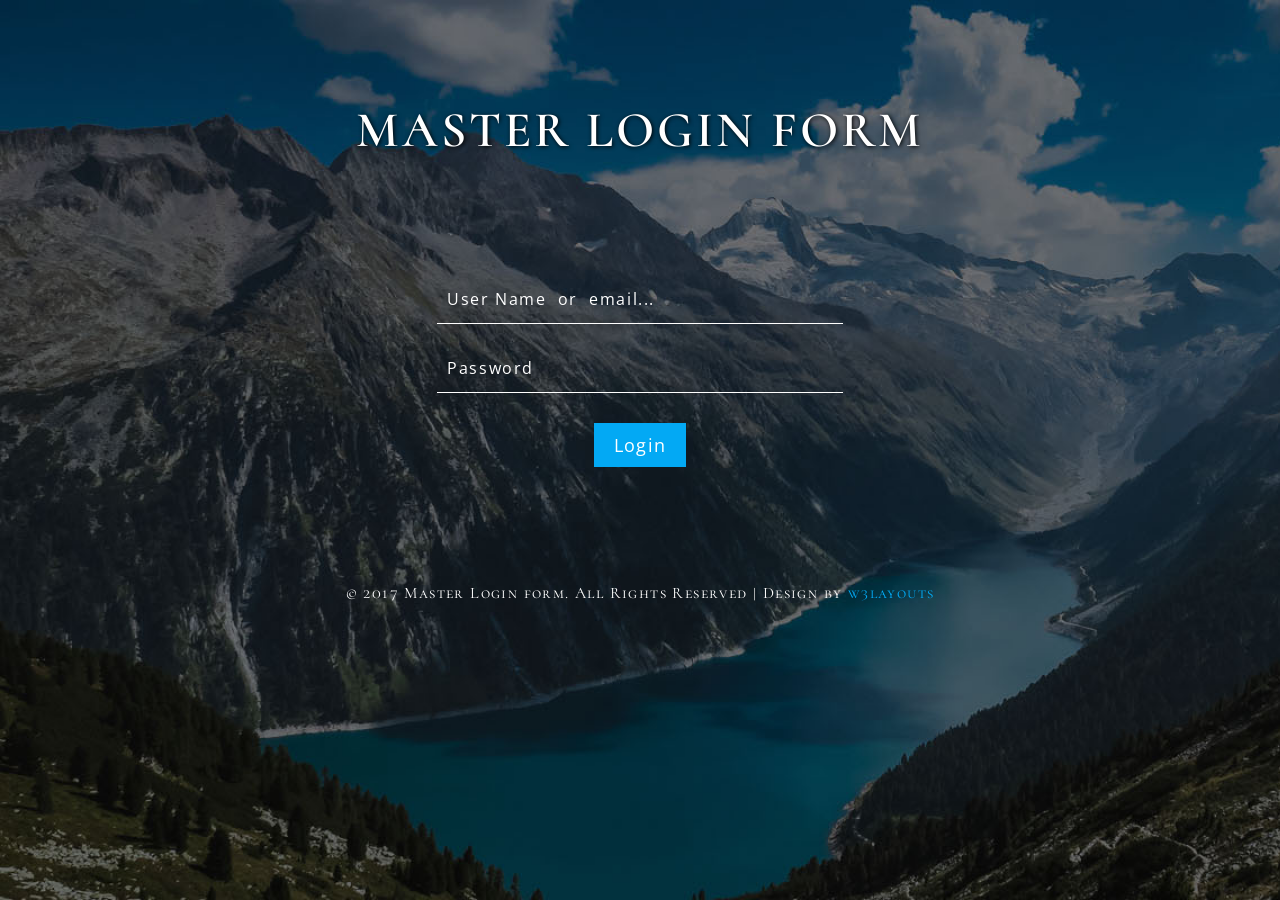
<file: ykmturr/web-llogin/index.html>
<!--
Author: W3layouts
Author URL: http://w3layouts.com
License: Creative Commons Attribution 3.0 Unported
License URL: http://creativecommons.org/licenses/by/3.0/
-->
<!DOCTYPE html>
<html>

<head>
<title> Master login Form Responsive Widget Template  :: w3layouts</title>
<meta name="viewport" content="width=device-width, initial-scale=1">
<meta http-equiv="Content-Type" content="text/html; charset=utf-8" />
<meta name="keywords" content=" Master  Login Form Widget Tab Form,Login Forms,Sign up Forms,Registration Forms,News letter Forms,Elements"/>
<script type="application/x-javascript"> addEventListener("load", function() { setTimeout(hideURLbar, 0); }, false); function hideURLbar(){ window.scrollTo(0,1); } </script>
<link href="css/style.css" rel="stylesheet" type="text/css" media="all" />
<link href="//fonts.googleapis.com/css?family=Cormorant+SC:300,400,500,600,700" rel="stylesheet">
<link href="//fonts.googleapis.com/css?family=Open+Sans:300,300i,400,400i,600,600i,700,700i,800,800i" rel="stylesheet">
</head>

<body>
	<div class="padding-all">
		<div class="header">
			<h1>Master  Login Form</h1>
		</div>

		<div class="design-w3l">
			<div class="mail-form-agile">
				<form action="#" method="post">
					<input type="text" name="name" placeholder="User Name  or  email..." required=""/>
					<input type="password"  name="password" class="padding" placeholder="Password" required=""/>
					<input type="submit" value="login">
				</form>
			</div>
		  <div class="clear"> </div>
		</div>
		
		<div class="footer">
		<p>© 2017  Master  Login form. All Rights Reserved | Design by  <a href="https://w3layouts.com/" >  w3layouts </a></p>
		</div>
	</div>
</body>
</html>
</file>
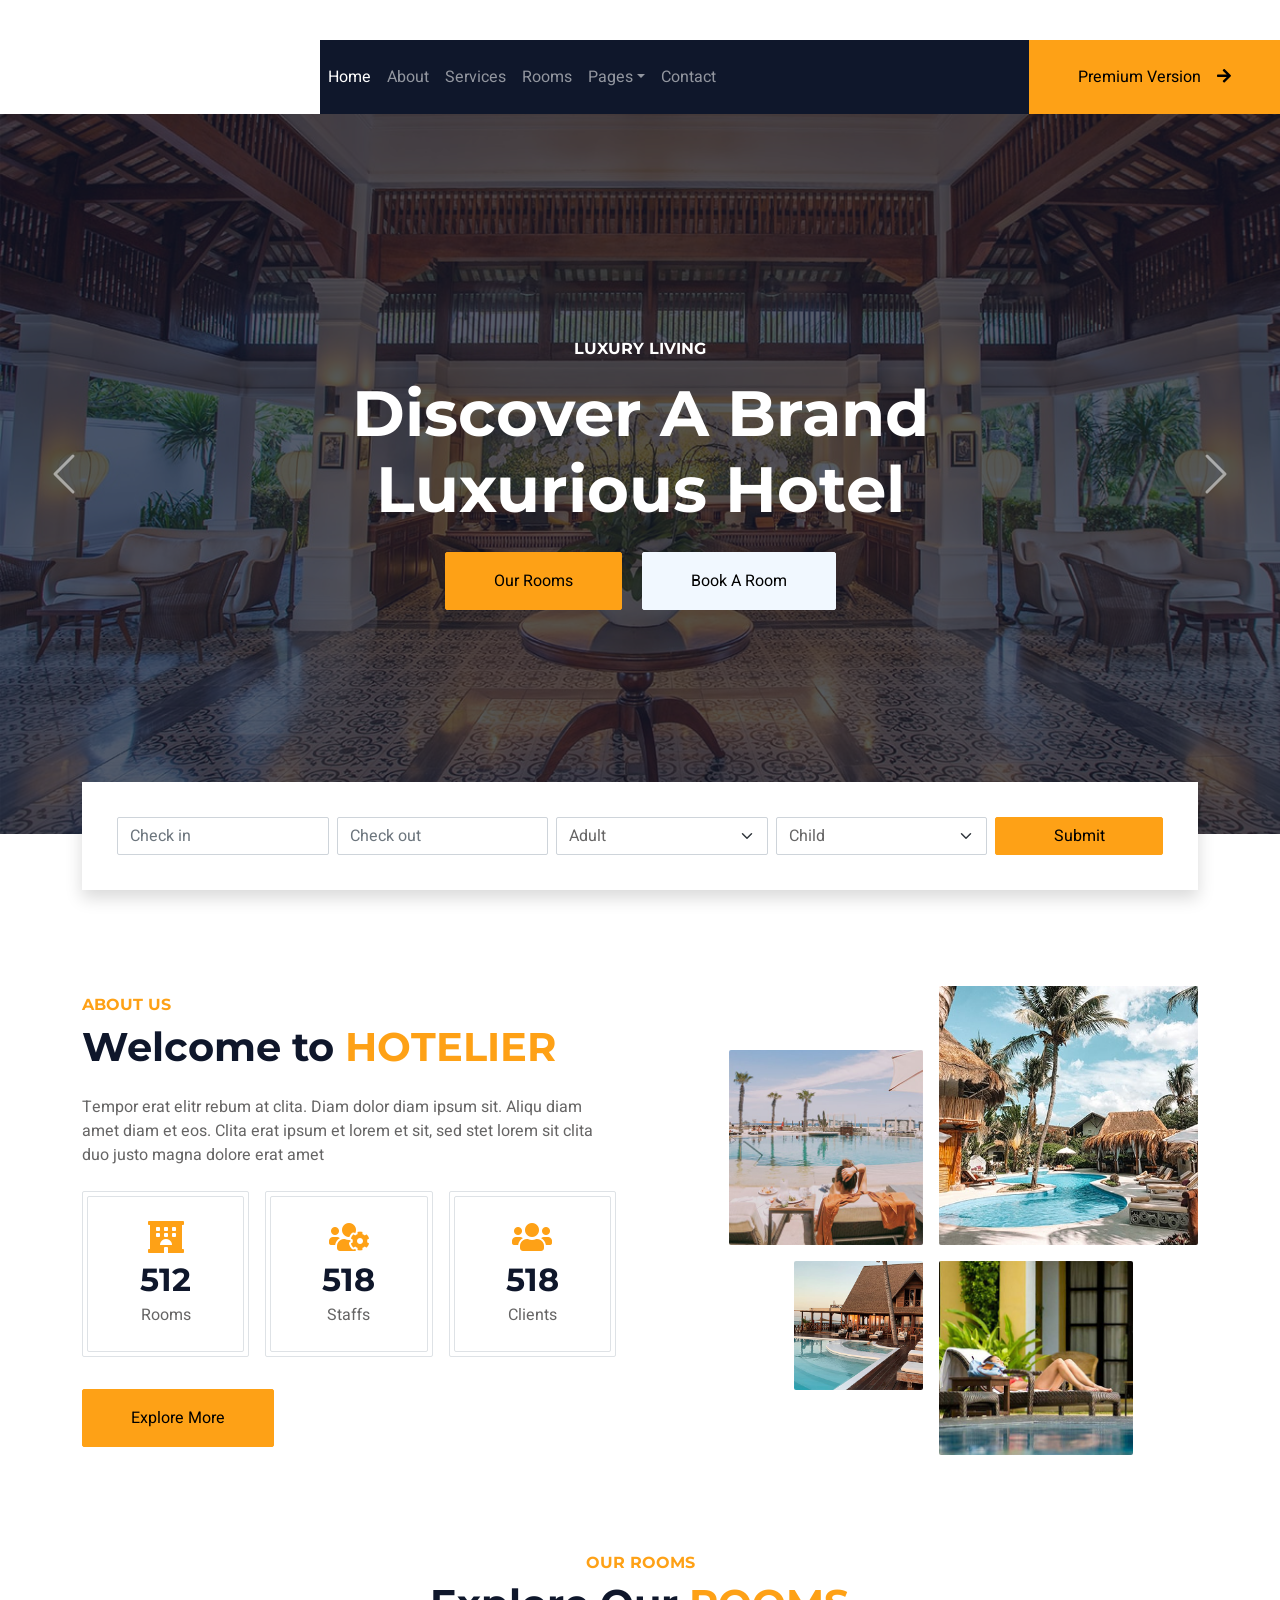
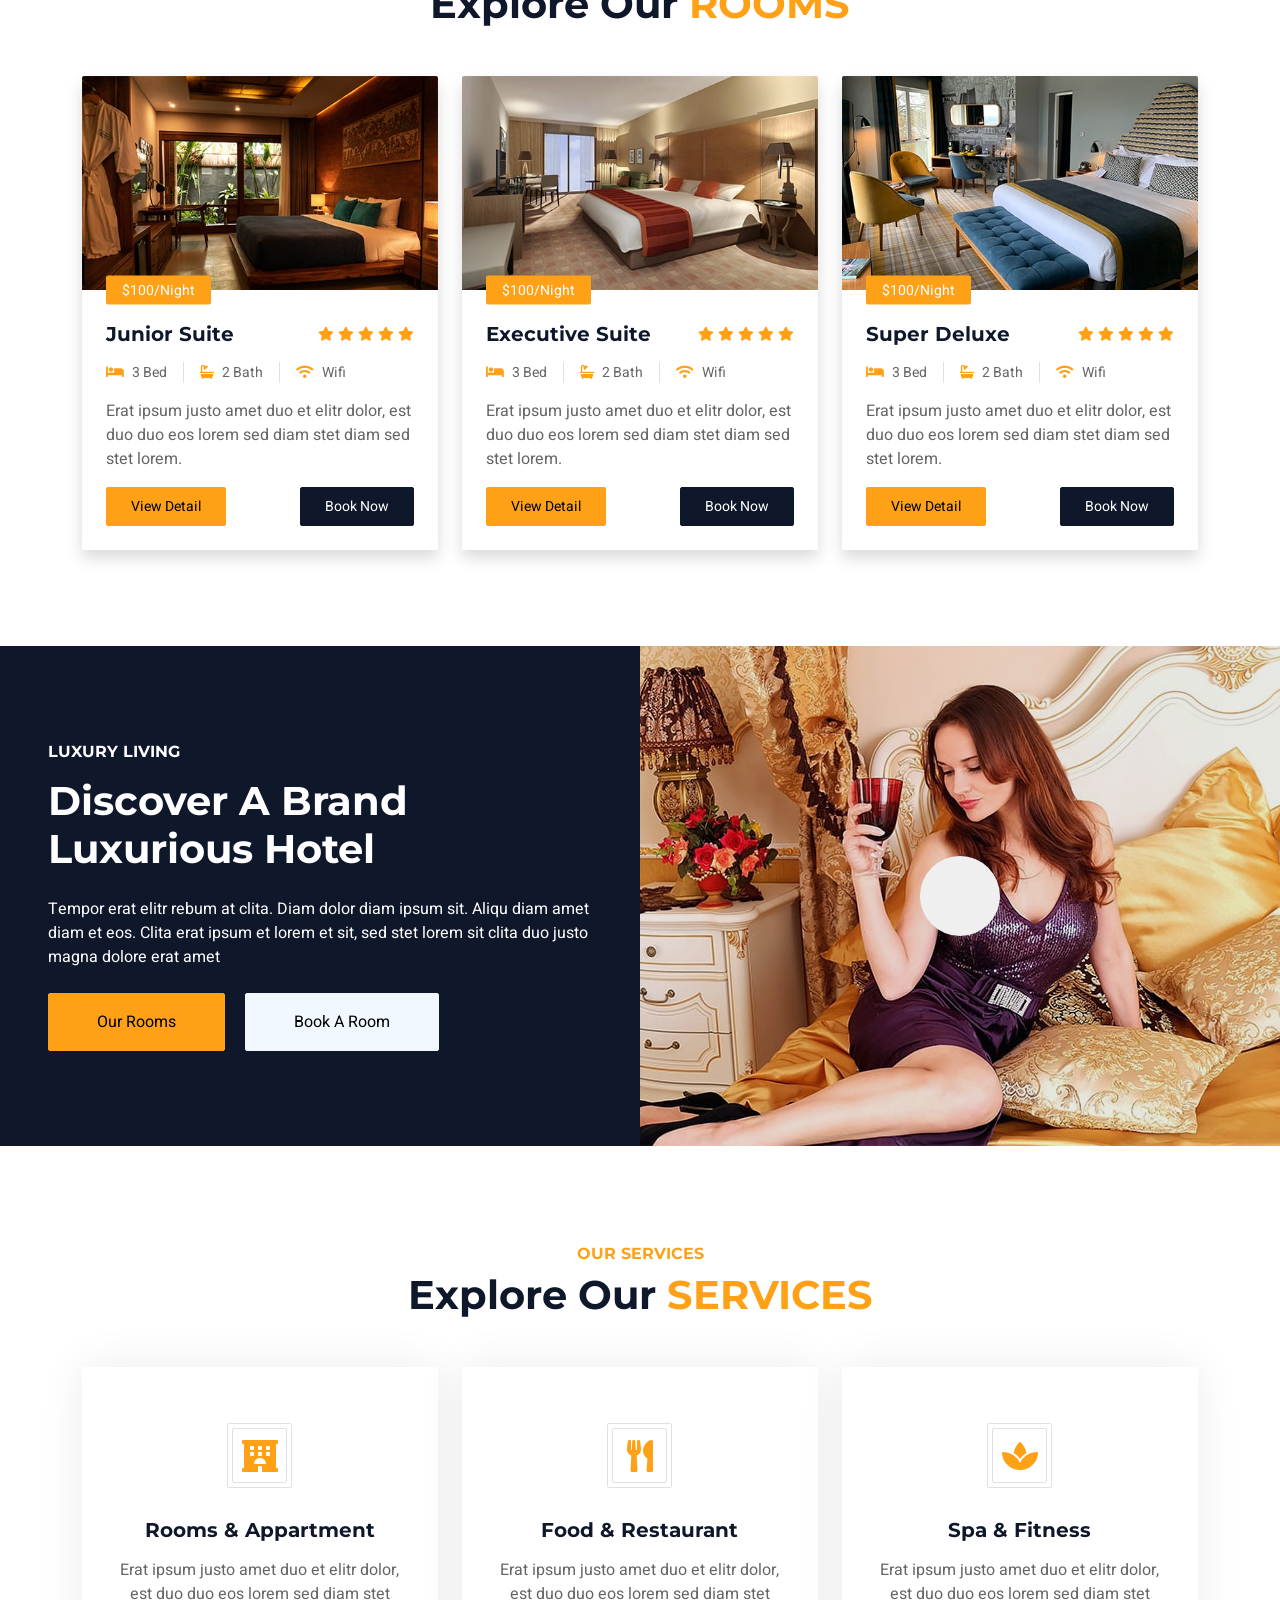
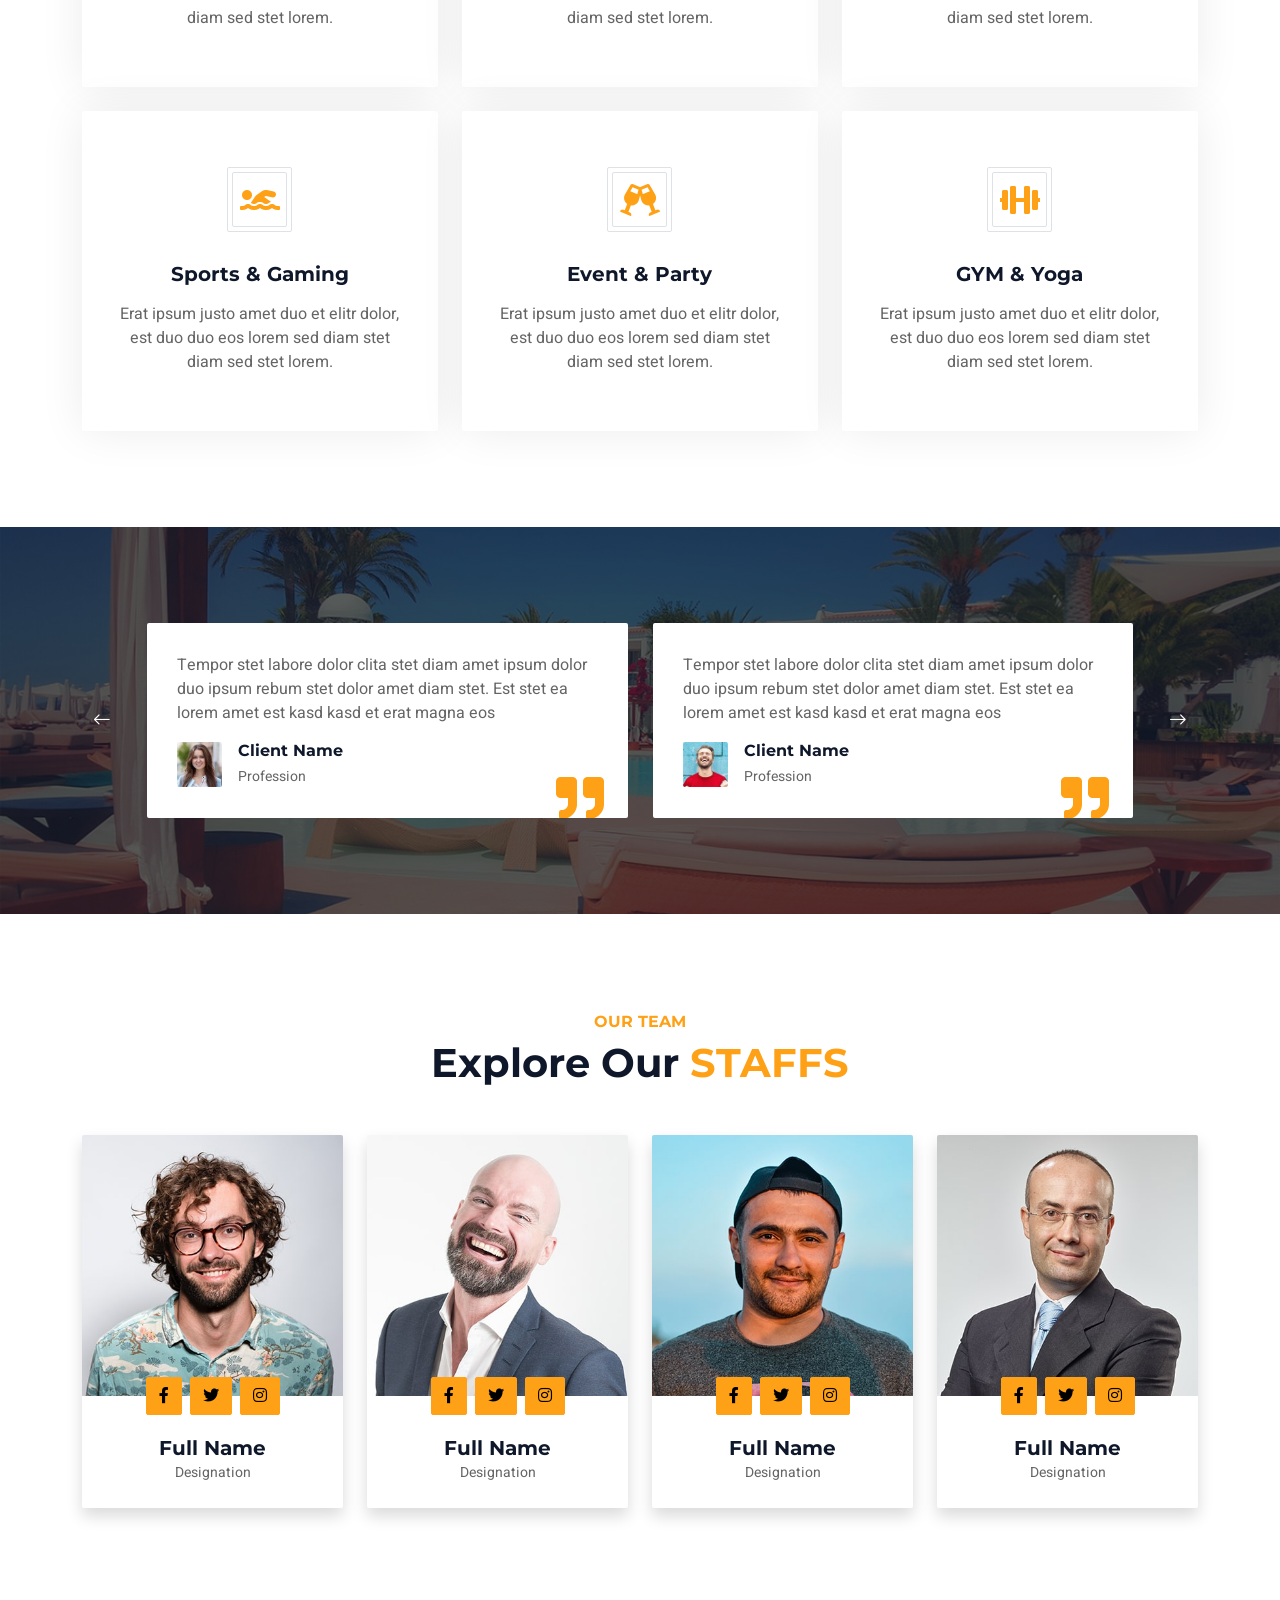
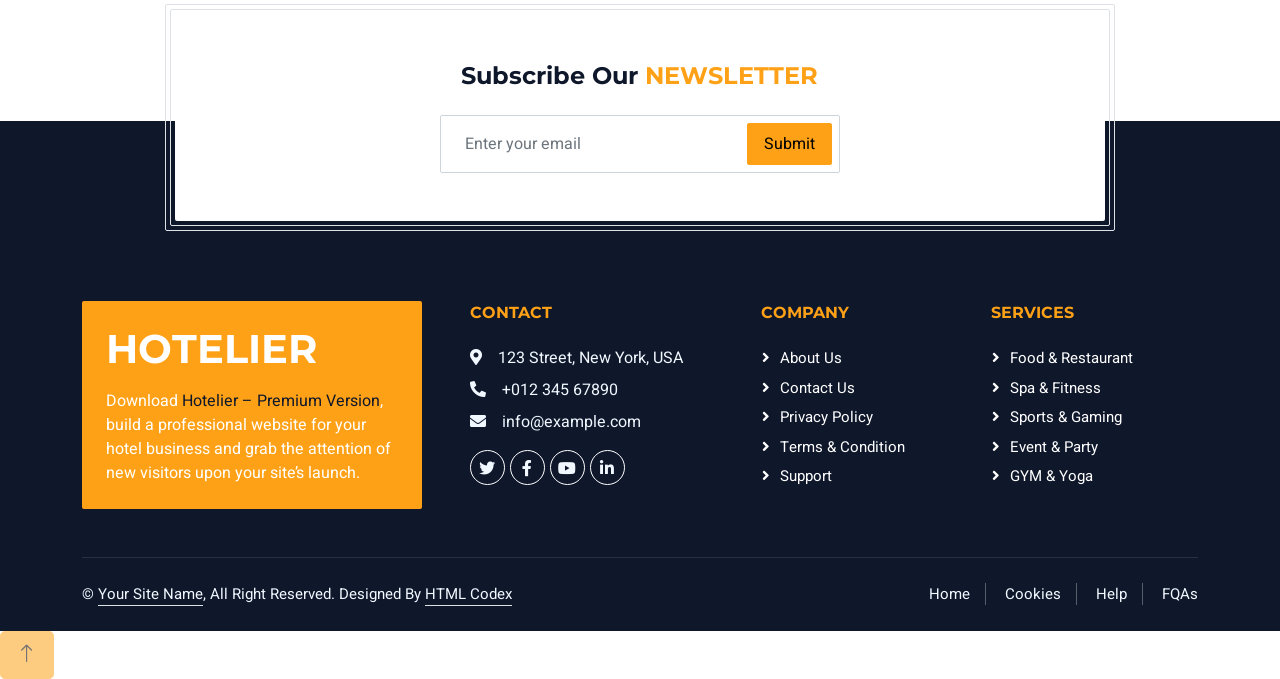
<file: ykmturr/webb/index.html>
<!DOCTYPE html>
<html lang="en">

<head>
    <meta charset="utf-8">
    <title>Hotelier - Hotel HTML Template</title>
    <meta content="width=device-width, initial-scale=1.0" name="viewport">
    <meta content="" name="keywords">
    <meta content="" name="description">

    <!-- Favicon -->
    <link href="img/favicon.ico" rel="icon">

    <!-- Google Web Fonts -->
    <link rel="preconnect" href="https://fonts.googleapis.com">
    <link rel="preconnect" href="https://fonts.gstatic.com" crossorigin>
    <link href="https://fonts.googleapis.com/css2?family=Heebo:wght@400;500;600;700&family=Montserrat:wght@400;500;600;700&display=swap" rel="stylesheet">  

    <!-- Icon Font Stylesheet -->
    <link href="https://cdnjs.cloudflare.com/ajax/libs/font-awesome/5.10.0/css/all.min.css" rel="stylesheet">
    <link href="https://cdn.jsdelivr.net/npm/bootstrap-icons@1.4.1/font/bootstrap-icons.css" rel="stylesheet">

    <!-- Libraries Stylesheet -->
    <link href="lib/animate/animate.min.css" rel="stylesheet">
    <link href="lib/owlcarousel/assets/owl.carousel.min.css" rel="stylesheet">
    <link href="lib/tempusdominus/css/tempusdominus-bootstrap-4.min.css" rel="stylesheet" />

    <!-- Customized Bootstrap Stylesheet -->
    <link href="css/bootstrap.min.css" rel="stylesheet">

    <!-- Template Stylesheet -->
    <link href="css/style.css" rel="stylesheet">
</head>

<body>
    <div class="container-xxl bg-white p-0">
        <!-- Spinner Start -->
        <div id="spinner" class="show bg-white position-fixed translate-middle w-100 vh-100 top-50 start-50 d-flex align-items-center justify-content-center">
            <div class="spinner-border text-primary" style="width: 3rem; height: 3rem;" role="status">
                <span class="sr-only">Loading...</span>
            </div>
        </div>
        <!-- Spinner End -->

        <!-- Header Start -->
        <div class="container-fluid bg-dark px-0">
            <div class="row gx-0">
                <div class="col-lg-3 bg-dark d-none d-lg-block">
                    <a href="index.html" class="navbar-brand w-100 h-100 m-0 p-0 d-flex align-items-center justify-content-center">
                        <h1 class="m-0 text-primary text-uppercase">Hotelier</h1>
                    </a>
                </div>
                <div class="col-lg-9">
                    <div class="row gx-0 bg-white d-none d-lg-flex">
                        <div class="col-lg-7 px-5 text-start">
                            <div class="h-100 d-inline-flex align-items-center py-2 me-4">
                                <i class="fa fa-envelope text-primary me-2"></i>
                                <p class="mb-0">info@example.com</p>
                            </div>
                            <div class="h-100 d-inline-flex align-items-center py-2">
                                <i class="fa fa-phone-alt text-primary me-2"></i>
                                <p class="mb-0">+012 345 6789</p>
                            </div>
                        </div>
                        <div class="col-lg-5 px-5 text-end">
                            <div class="d-inline-flex align-items-center py-2">
                                <a class="me-3" href=""><i class="fab fa-facebook-f"></i></a>
                                <a class="me-3" href=""><i class="fab fa-twitter"></i></a>
                                <a class="me-3" href=""><i class="fab fa-linkedin-in"></i></a>
                                <a class="me-3" href=""><i class="fab fa-instagram"></i></a>
                                <a class="" href=""><i class="fab fa-youtube"></i></a>
                            </div>
                        </div>
                    </div>
                    <nav class="navbar navbar-expand-lg bg-dark navbar-dark p-3 p-lg-0">
                        <a href="index.html" class="navbar-brand d-block d-lg-none">
                            <h1 class="m-0 text-primary text-uppercase">Hotelier</h1>
                        </a>
                        <button type="button" class="navbar-toggler" data-bs-toggle="collapse" data-bs-target="#navbarCollapse">
                            <span class="navbar-toggler-icon"></span>
                        </button>
                        <div class="collapse navbar-collapse justify-content-between" id="navbarCollapse">
                            <div class="navbar-nav mr-auto py-0">
                                <a href="index.html" class="nav-item nav-link active">Home</a>
                                <a href="about.html" class="nav-item nav-link">About</a>
                                <a href="service.html" class="nav-item nav-link">Services</a>
                                <a href="room.html" class="nav-item nav-link">Rooms</a>
                                <div class="nav-item dropdown">
                                    <a href="#" class="nav-link dropdown-toggle" data-bs-toggle="dropdown">Pages</a>
                                    <div class="dropdown-menu rounded-0 m-0">
                                        <a href="booking.html" class="dropdown-item">Booking</a>
                                        <a href="team.html" class="dropdown-item">Our Team</a>
                                        <a href="testimonial.html" class="dropdown-item">Testimonial</a>
                                    </div>
                                </div>
                                <a href="contact.html" class="nav-item nav-link">Contact</a>
                            </div>
                            <a href="https://htmlcodex.com/hotel-html-template-pro" class="btn btn-primary rounded-0 py-4 px-md-5 d-none d-lg-block">Premium Version<i class="fa fa-arrow-right ms-3"></i></a>
                        </div>
                    </nav>
                </div>
            </div>
        </div>
        <!-- Header End -->


        <!-- Carousel Start -->
        <div class="container-fluid p-0 mb-5">
            <div id="header-carousel" class="carousel slide" data-bs-ride="carousel">
                <div class="carousel-inner">
                    <div class="carousel-item active">
                        <img class="w-100" src="img/carousel-1.jpg" alt="Image">
                        <div class="carousel-caption d-flex flex-column align-items-center justify-content-center">
                            <div class="p-3" style="max-width: 700px;">
                                <h6 class="section-title text-white text-uppercase mb-3 animated slideInDown">Luxury Living</h6>
                                <h1 class="display-3 text-white mb-4 animated slideInDown">Discover A Brand Luxurious Hotel</h1>
                                <a href="" class="btn btn-primary py-md-3 px-md-5 me-3 animated slideInLeft">Our Rooms</a>
                                <a href="" class="btn btn-light py-md-3 px-md-5 animated slideInRight">Book A Room</a>
                            </div>
                        </div>
                    </div>
                    <div class="carousel-item">
                        <img class="w-100" src="img/carousel-2.jpg" alt="Image">
                        <div class="carousel-caption d-flex flex-column align-items-center justify-content-center">
                            <div class="p-3" style="max-width: 700px;">
                                <h6 class="section-title text-white text-uppercase mb-3 animated slideInDown">Luxury Living</h6>
                                <h1 class="display-3 text-white mb-4 animated slideInDown">Discover A Brand Luxurious Hotel</h1>
                                <a href="" class="btn btn-primary py-md-3 px-md-5 me-3 animated slideInLeft">Our Rooms</a>
                                <a href="" class="btn btn-light py-md-3 px-md-5 animated slideInRight">Book A Room</a>
                            </div>
                        </div>
                    </div>
                </div>
                <button class="carousel-control-prev" type="button" data-bs-target="#header-carousel"
                    data-bs-slide="prev">
                    <span class="carousel-control-prev-icon" aria-hidden="true"></span>
                    <span class="visually-hidden">Previous</span>
                </button>
                <button class="carousel-control-next" type="button" data-bs-target="#header-carousel"
                    data-bs-slide="next">
                    <span class="carousel-control-next-icon" aria-hidden="true"></span>
                    <span class="visually-hidden">Next</span>
                </button>
            </div>
        </div>
        <!-- Carousel End -->


        <!-- Booking Start -->
        <div class="container-fluid booking pb-5 wow fadeIn" data-wow-delay="0.1s">
            <div class="container">
                <div class="bg-white shadow" style="padding: 35px;">
                    <div class="row g-2">
                        <div class="col-md-10">
                            <div class="row g-2">
                                <div class="col-md-3">
                                    <div class="date" id="date1" data-target-input="nearest">
                                        <input type="text" class="form-control datetimepicker-input"
                                            placeholder="Check in" data-target="#date1" data-toggle="datetimepicker" />
                                    </div>
                                </div>
                                <div class="col-md-3">
                                    <div class="date" id="date2" data-target-input="nearest">
                                        <input type="text" class="form-control datetimepicker-input" placeholder="Check out" data-target="#date2" data-toggle="datetimepicker"/>
                                    </div>
                                </div>
                                <div class="col-md-3">
                                    <select class="form-select">
                                        <option selected>Adult</option>
                                        <option value="1">Adult 1</option>
                                        <option value="2">Adult 2</option>
                                        <option value="3">Adult 3</option>
                                    </select>
                                </div>
                                <div class="col-md-3">
                                    <select class="form-select">
                                        <option selected>Child</option>
                                        <option value="1">Child 1</option>
                                        <option value="2">Child 2</option>
                                        <option value="3">Child 3</option>
                                    </select>
                                </div>
                            </div>
                        </div>
                        <div class="col-md-2">
                            <button class="btn btn-primary w-100">Submit</button>
                        </div>
                    </div>
                </div>
            </div>
        </div>
        <!-- Booking End -->


        <!-- About Start -->
        <div class="container-xxl py-5">
            <div class="container">
                <div class="row g-5 align-items-center">
                    <div class="col-lg-6">
                        <h6 class="section-title text-start text-primary text-uppercase">About Us</h6>
                        <h1 class="mb-4">Welcome to <span class="text-primary text-uppercase">Hotelier</span></h1>
                        <p class="mb-4">Tempor erat elitr rebum at clita. Diam dolor diam ipsum sit. Aliqu diam amet diam et eos. Clita erat ipsum et lorem et sit, sed stet lorem sit clita duo justo magna dolore erat amet</p>
                        <div class="row g-3 pb-4">
                            <div class="col-sm-4 wow fadeIn" data-wow-delay="0.1s">
                                <div class="border rounded p-1">
                                    <div class="border rounded text-center p-4">
                                        <i class="fa fa-hotel fa-2x text-primary mb-2"></i>
                                        <h2 class="mb-1" data-toggle="counter-up">1234</h2>
                                        <p class="mb-0">Rooms</p>
                                    </div>
                                </div>
                            </div>
                            <div class="col-sm-4 wow fadeIn" data-wow-delay="0.3s">
                                <div class="border rounded p-1">
                                    <div class="border rounded text-center p-4">
                                        <i class="fa fa-users-cog fa-2x text-primary mb-2"></i>
                                        <h2 class="mb-1" data-toggle="counter-up">1234</h2>
                                        <p class="mb-0">Staffs</p>
                                    </div>
                                </div>
                            </div>
                            <div class="col-sm-4 wow fadeIn" data-wow-delay="0.5s">
                                <div class="border rounded p-1">
                                    <div class="border rounded text-center p-4">
                                        <i class="fa fa-users fa-2x text-primary mb-2"></i>
                                        <h2 class="mb-1" data-toggle="counter-up">1234</h2>
                                        <p class="mb-0">Clients</p>
                                    </div>
                                </div>
                            </div>
                        </div>
                        <a class="btn btn-primary py-3 px-5 mt-2" href="">Explore More</a>
                    </div>
                    <div class="col-lg-6">
                        <div class="row g-3">
                            <div class="col-6 text-end">
                                <img class="img-fluid rounded w-75 wow zoomIn" data-wow-delay="0.1s" src="img/about-1.jpg" style="margin-top: 25%;">
                            </div>
                            <div class="col-6 text-start">
                                <img class="img-fluid rounded w-100 wow zoomIn" data-wow-delay="0.3s" src="img/about-2.jpg">
                            </div>
                            <div class="col-6 text-end">
                                <img class="img-fluid rounded w-50 wow zoomIn" data-wow-delay="0.5s" src="img/about-3.jpg">
                            </div>
                            <div class="col-6 text-start">
                                <img class="img-fluid rounded w-75 wow zoomIn" data-wow-delay="0.7s" src="img/about-4.jpg">
                            </div>
                        </div>
                    </div>
                </div>
            </div>
        </div>
        <!-- About End -->


        <!-- Room Start -->
        <div class="container-xxl py-5">
            <div class="container">
                <div class="text-center wow fadeInUp" data-wow-delay="0.1s">
                    <h6 class="section-title text-center text-primary text-uppercase">Our Rooms</h6>
                    <h1 class="mb-5">Explore Our <span class="text-primary text-uppercase">Rooms</span></h1>
                </div>
                <div class="row g-4">
                    <div class="col-lg-4 col-md-6 wow fadeInUp" data-wow-delay="0.1s">
                        <div class="room-item shadow rounded overflow-hidden">
                            <div class="position-relative">
                                <img class="img-fluid" src="img/room-1.jpg" alt="">
                                <small class="position-absolute start-0 top-100 translate-middle-y bg-primary text-white rounded py-1 px-3 ms-4">$100/Night</small>
                            </div>
                            <div class="p-4 mt-2">
                                <div class="d-flex justify-content-between mb-3">
                                    <h5 class="mb-0">Junior Suite</h5>
                                    <div class="ps-2">
                                        <small class="fa fa-star text-primary"></small>
                                        <small class="fa fa-star text-primary"></small>
                                        <small class="fa fa-star text-primary"></small>
                                        <small class="fa fa-star text-primary"></small>
                                        <small class="fa fa-star text-primary"></small>
                                    </div>
                                </div>
                                <div class="d-flex mb-3">
                                    <small class="border-end me-3 pe-3"><i class="fa fa-bed text-primary me-2"></i>3 Bed</small>
                                    <small class="border-end me-3 pe-3"><i class="fa fa-bath text-primary me-2"></i>2 Bath</small>
                                    <small><i class="fa fa-wifi text-primary me-2"></i>Wifi</small>
                                </div>
                                <p class="text-body mb-3">Erat ipsum justo amet duo et elitr dolor, est duo duo eos lorem sed diam stet diam sed stet lorem.</p>
                                <div class="d-flex justify-content-between">
                                    <a class="btn btn-sm btn-primary rounded py-2 px-4" href="">View Detail</a>
                                    <a class="btn btn-sm btn-dark rounded py-2 px-4" href="">Book Now</a>
                                </div>
                            </div>
                        </div>
                    </div>
                    <div class="col-lg-4 col-md-6 wow fadeInUp" data-wow-delay="0.3s">
                        <div class="room-item shadow rounded overflow-hidden">
                            <div class="position-relative">
                                <img class="img-fluid" src="img/room-2.jpg" alt="">
                                <small class="position-absolute start-0 top-100 translate-middle-y bg-primary text-white rounded py-1 px-3 ms-4">$100/Night</small>
                            </div>
                            <div class="p-4 mt-2">
                                <div class="d-flex justify-content-between mb-3">
                                    <h5 class="mb-0">Executive Suite</h5>
                                    <div class="ps-2">
                                        <small class="fa fa-star text-primary"></small>
                                        <small class="fa fa-star text-primary"></small>
                                        <small class="fa fa-star text-primary"></small>
                                        <small class="fa fa-star text-primary"></small>
                                        <small class="fa fa-star text-primary"></small>
                                    </div>
                                </div>
                                <div class="d-flex mb-3">
                                    <small class="border-end me-3 pe-3"><i class="fa fa-bed text-primary me-2"></i>3 Bed</small>
                                    <small class="border-end me-3 pe-3"><i class="fa fa-bath text-primary me-2"></i>2 Bath</small>
                                    <small><i class="fa fa-wifi text-primary me-2"></i>Wifi</small>
                                </div>
                                <p class="text-body mb-3">Erat ipsum justo amet duo et elitr dolor, est duo duo eos lorem sed diam stet diam sed stet lorem.</p>
                                <div class="d-flex justify-content-between">
                                    <a class="btn btn-sm btn-primary rounded py-2 px-4" href="">View Detail</a>
                                    <a class="btn btn-sm btn-dark rounded py-2 px-4" href="">Book Now</a>
                                </div>
                            </div>
                        </div>
                    </div>
                    <div class="col-lg-4 col-md-6 wow fadeInUp" data-wow-delay="0.6s">
                        <div class="room-item shadow rounded overflow-hidden">
                            <div class="position-relative">
                                <img class="img-fluid" src="img/room-3.jpg" alt="">
                                <small class="position-absolute start-0 top-100 translate-middle-y bg-primary text-white rounded py-1 px-3 ms-4">$100/Night</small>
                            </div>
                            <div class="p-4 mt-2">
                                <div class="d-flex justify-content-between mb-3">
                                    <h5 class="mb-0">Super Deluxe</h5>
                                    <div class="ps-2">
                                        <small class="fa fa-star text-primary"></small>
                                        <small class="fa fa-star text-primary"></small>
                                        <small class="fa fa-star text-primary"></small>
                                        <small class="fa fa-star text-primary"></small>
                                        <small class="fa fa-star text-primary"></small>
                                    </div>
                                </div>
                                <div class="d-flex mb-3">
                                    <small class="border-end me-3 pe-3"><i class="fa fa-bed text-primary me-2"></i>3 Bed</small>
                                    <small class="border-end me-3 pe-3"><i class="fa fa-bath text-primary me-2"></i>2 Bath</small>
                                    <small><i class="fa fa-wifi text-primary me-2"></i>Wifi</small>
                                </div>
                                <p class="text-body mb-3">Erat ipsum justo amet duo et elitr dolor, est duo duo eos lorem sed diam stet diam sed stet lorem.</p>
                                <div class="d-flex justify-content-between">
                                    <a class="btn btn-sm btn-primary rounded py-2 px-4" href="">View Detail</a>
                                    <a class="btn btn-sm btn-dark rounded py-2 px-4" href="">Book Now</a>
                                </div>
                            </div>
                        </div>
                    </div>
                </div>
            </div>
        </div>
        <!-- Room End -->


        <!-- Video Start -->
        <div class="container-xxl py-5 px-0 wow zoomIn" data-wow-delay="0.1s">
            <div class="row g-0">
                <div class="col-md-6 bg-dark d-flex align-items-center">
                    <div class="p-5">
                        <h6 class="section-title text-start text-white text-uppercase mb-3">Luxury Living</h6>
                        <h1 class="text-white mb-4">Discover A Brand Luxurious Hotel</h1>
                        <p class="text-white mb-4">Tempor erat elitr rebum at clita. Diam dolor diam ipsum sit. Aliqu diam amet diam et eos. Clita erat ipsum et lorem et sit, sed stet lorem sit clita duo justo magna dolore erat amet</p>
                        <a href="" class="btn btn-primary py-md-3 px-md-5 me-3">Our Rooms</a>
                        <a href="" class="btn btn-light py-md-3 px-md-5">Book A Room</a>
                    </div>
                </div>
                <div class="col-md-6">
                    <div class="video">
                        <button type="button" class="btn-play" data-bs-toggle="modal" data-src="https://www.youtube.com/embed/DWRcNpR6Kdc" data-bs-target="#videoModal">
                            <span></span>
                        </button>
                    </div>
                </div>
            </div>
        </div>

        <div class="modal fade" id="videoModal" tabindex="-1" aria-labelledby="exampleModalLabel" aria-hidden="true">
            <div class="modal-dialog">
                <div class="modal-content rounded-0">
                    <div class="modal-header">
                        <h5 class="modal-title" id="exampleModalLabel">Youtube Video</h5>
                        <button type="button" class="btn-close" data-bs-dismiss="modal" aria-label="Close"></button>
                    </div>
                    <div class="modal-body">
                        <!-- 16:9 aspect ratio -->
                        <div class="ratio ratio-16x9">
                            <iframe class="embed-responsive-item" src="" id="video" allowfullscreen allowscriptaccess="always"
                                allow="autoplay"></iframe>
                        </div>
                    </div>
                </div>
            </div>
        </div>
        <!-- Video Start -->


        <!-- Service Start -->
        <div class="container-xxl py-5">
            <div class="container">
                <div class="text-center wow fadeInUp" data-wow-delay="0.1s">
                    <h6 class="section-title text-center text-primary text-uppercase">Our Services</h6>
                    <h1 class="mb-5">Explore Our <span class="text-primary text-uppercase">Services</span></h1>
                </div>
                <div class="row g-4">
                    <div class="col-lg-4 col-md-6 wow fadeInUp" data-wow-delay="0.1s">
                        <a class="service-item rounded" href="">
                            <div class="service-icon bg-transparent border rounded p-1">
                                <div class="w-100 h-100 border rounded d-flex align-items-center justify-content-center">
                                    <i class="fa fa-hotel fa-2x text-primary"></i>
                                </div>
                            </div>
                            <h5 class="mb-3">Rooms & Appartment</h5>
                            <p class="text-body mb-0">Erat ipsum justo amet duo et elitr dolor, est duo duo eos lorem sed diam stet diam sed stet lorem.</p>
                        </a>
                    </div>
                    <div class="col-lg-4 col-md-6 wow fadeInUp" data-wow-delay="0.2s">
                        <a class="service-item rounded" href="">
                            <div class="service-icon bg-transparent border rounded p-1">
                                <div class="w-100 h-100 border rounded d-flex align-items-center justify-content-center">
                                    <i class="fa fa-utensils fa-2x text-primary"></i>
                                </div>
                            </div>
                            <h5 class="mb-3">Food & Restaurant</h5>
                            <p class="text-body mb-0">Erat ipsum justo amet duo et elitr dolor, est duo duo eos lorem sed diam stet diam sed stet lorem.</p>
                        </a>
                    </div>
                    <div class="col-lg-4 col-md-6 wow fadeInUp" data-wow-delay="0.3s">
                        <a class="service-item rounded" href="">
                            <div class="service-icon bg-transparent border rounded p-1">
                                <div class="w-100 h-100 border rounded d-flex align-items-center justify-content-center">
                                    <i class="fa fa-spa fa-2x text-primary"></i>
                                </div>
                            </div>
                            <h5 class="mb-3">Spa & Fitness</h5>
                            <p class="text-body mb-0">Erat ipsum justo amet duo et elitr dolor, est duo duo eos lorem sed diam stet diam sed stet lorem.</p>
                        </a>
                    </div>
                    <div class="col-lg-4 col-md-6 wow fadeInUp" data-wow-delay="0.4s">
                        <a class="service-item rounded" href="">
                            <div class="service-icon bg-transparent border rounded p-1">
                                <div class="w-100 h-100 border rounded d-flex align-items-center justify-content-center">
                                    <i class="fa fa-swimmer fa-2x text-primary"></i>
                                </div>
                            </div>
                            <h5 class="mb-3">Sports & Gaming</h5>
                            <p class="text-body mb-0">Erat ipsum justo amet duo et elitr dolor, est duo duo eos lorem sed diam stet diam sed stet lorem.</p>
                        </a>
                    </div>
                    <div class="col-lg-4 col-md-6 wow fadeInUp" data-wow-delay="0.5s">
                        <a class="service-item rounded" href="">
                            <div class="service-icon bg-transparent border rounded p-1">
                                <div class="w-100 h-100 border rounded d-flex align-items-center justify-content-center">
                                    <i class="fa fa-glass-cheers fa-2x text-primary"></i>
                                </div>
                            </div>
                            <h5 class="mb-3">Event & Party</h5>
                            <p class="text-body mb-0">Erat ipsum justo amet duo et elitr dolor, est duo duo eos lorem sed diam stet diam sed stet lorem.</p>
                        </a>
                    </div>
                    <div class="col-lg-4 col-md-6 wow fadeInUp" data-wow-delay="0.6s">
                        <a class="service-item rounded" href="">
                            <div class="service-icon bg-transparent border rounded p-1">
                                <div class="w-100 h-100 border rounded d-flex align-items-center justify-content-center">
                                    <i class="fa fa-dumbbell fa-2x text-primary"></i>
                                </div>
                            </div>
                            <h5 class="mb-3">GYM & Yoga</h5>
                            <p class="text-body mb-0">Erat ipsum justo amet duo et elitr dolor, est duo duo eos lorem sed diam stet diam sed stet lorem.</p>
                        </a>
                    </div>
                </div>
            </div>
        </div>
        <!-- Service End -->


        <!-- Testimonial Start -->
        <div class="container-xxl testimonial my-5 py-5 bg-dark wow zoomIn" data-wow-delay="0.1s">
            <div class="container">
                <div class="owl-carousel testimonial-carousel py-5">
                    <div class="testimonial-item position-relative bg-white rounded overflow-hidden">
                        <p>Tempor stet labore dolor clita stet diam amet ipsum dolor duo ipsum rebum stet dolor amet diam stet. Est stet ea lorem amet est kasd kasd et erat magna eos</p>
                        <div class="d-flex align-items-center">
                            <img class="img-fluid flex-shrink-0 rounded" src="img/testimonial-1.jpg" style="width: 45px; height: 45px;">
                            <div class="ps-3">
                                <h6 class="fw-bold mb-1">Client Name</h6>
                                <small>Profession</small>
                            </div>
                        </div>
                        <i class="fa fa-quote-right fa-3x text-primary position-absolute end-0 bottom-0 me-4 mb-n1"></i>
                    </div>
                    <div class="testimonial-item position-relative bg-white rounded overflow-hidden">
                        <p>Tempor stet labore dolor clita stet diam amet ipsum dolor duo ipsum rebum stet dolor amet diam stet. Est stet ea lorem amet est kasd kasd et erat magna eos</p>
                        <div class="d-flex align-items-center">
                            <img class="img-fluid flex-shrink-0 rounded" src="img/testimonial-2.jpg" style="width: 45px; height: 45px;">
                            <div class="ps-3">
                                <h6 class="fw-bold mb-1">Client Name</h6>
                                <small>Profession</small>
                            </div>
                        </div>
                        <i class="fa fa-quote-right fa-3x text-primary position-absolute end-0 bottom-0 me-4 mb-n1"></i>
                    </div>
                    <div class="testimonial-item position-relative bg-white rounded overflow-hidden">
                        <p>Tempor stet labore dolor clita stet diam amet ipsum dolor duo ipsum rebum stet dolor amet diam stet. Est stet ea lorem amet est kasd kasd et erat magna eos</p>
                        <div class="d-flex align-items-center">
                            <img class="img-fluid flex-shrink-0 rounded" src="img/testimonial-3.jpg" style="width: 45px; height: 45px;">
                            <div class="ps-3">
                                <h6 class="fw-bold mb-1">Client Name</h6>
                                <small>Profession</small>
                            </div>
                        </div>
                        <i class="fa fa-quote-right fa-3x text-primary position-absolute end-0 bottom-0 me-4 mb-n1"></i>
                    </div>
                </div>
            </div>
        </div>
        <!-- Testimonial End -->


        <!-- Team Start -->
        <div class="container-xxl py-5">
            <div class="container">
                <div class="text-center wow fadeInUp" data-wow-delay="0.1s">
                    <h6 class="section-title text-center text-primary text-uppercase">Our Team</h6>
                    <h1 class="mb-5">Explore Our <span class="text-primary text-uppercase">Staffs</span></h1>
                </div>
                <div class="row g-4">
                    <div class="col-lg-3 col-md-6 wow fadeInUp" data-wow-delay="0.1s">
                        <div class="rounded shadow overflow-hidden">
                            <div class="position-relative">
                                <img class="img-fluid" src="img/team-1.jpg" alt="">
                                <div class="position-absolute start-50 top-100 translate-middle d-flex align-items-center">
                                    <a class="btn btn-square btn-primary mx-1" href=""><i class="fab fa-facebook-f"></i></a>
                                    <a class="btn btn-square btn-primary mx-1" href=""><i class="fab fa-twitter"></i></a>
                                    <a class="btn btn-square btn-primary mx-1" href=""><i class="fab fa-instagram"></i></a>
                                </div>
                            </div>
                            <div class="text-center p-4 mt-3">
                                <h5 class="fw-bold mb-0">Full Name</h5>
                                <small>Designation</small>
                            </div>
                        </div>
                    </div>
                    <div class="col-lg-3 col-md-6 wow fadeInUp" data-wow-delay="0.3s">
                        <div class="rounded shadow overflow-hidden">
                            <div class="position-relative">
                                <img class="img-fluid" src="img/team-2.jpg" alt="">
                                <div class="position-absolute start-50 top-100 translate-middle d-flex align-items-center">
                                    <a class="btn btn-square btn-primary mx-1" href=""><i class="fab fa-facebook-f"></i></a>
                                    <a class="btn btn-square btn-primary mx-1" href=""><i class="fab fa-twitter"></i></a>
                                    <a class="btn btn-square btn-primary mx-1" href=""><i class="fab fa-instagram"></i></a>
                                </div>
                            </div>
                            <div class="text-center p-4 mt-3">
                                <h5 class="fw-bold mb-0">Full Name</h5>
                                <small>Designation</small>
                            </div>
                        </div>
                    </div>
                    <div class="col-lg-3 col-md-6 wow fadeInUp" data-wow-delay="0.5s">
                        <div class="rounded shadow overflow-hidden">
                            <div class="position-relative">
                                <img class="img-fluid" src="img/team-3.jpg" alt="">
                                <div class="position-absolute start-50 top-100 translate-middle d-flex align-items-center">
                                    <a class="btn btn-square btn-primary mx-1" href=""><i class="fab fa-facebook-f"></i></a>
                                    <a class="btn btn-square btn-primary mx-1" href=""><i class="fab fa-twitter"></i></a>
                                    <a class="btn btn-square btn-primary mx-1" href=""><i class="fab fa-instagram"></i></a>
                                </div>
                            </div>
                            <div class="text-center p-4 mt-3">
                                <h5 class="fw-bold mb-0">Full Name</h5>
                                <small>Designation</small>
                            </div>
                        </div>
                    </div>
                    <div class="col-lg-3 col-md-6 wow fadeInUp" data-wow-delay="0.7s">
                        <div class="rounded shadow overflow-hidden">
                            <div class="position-relative">
                                <img class="img-fluid" src="img/team-4.jpg" alt="">
                                <div class="position-absolute start-50 top-100 translate-middle d-flex align-items-center">
                                    <a class="btn btn-square btn-primary mx-1" href=""><i class="fab fa-facebook-f"></i></a>
                                    <a class="btn btn-square btn-primary mx-1" href=""><i class="fab fa-twitter"></i></a>
                                    <a class="btn btn-square btn-primary mx-1" href=""><i class="fab fa-instagram"></i></a>
                                </div>
                            </div>
                            <div class="text-center p-4 mt-3">
                                <h5 class="fw-bold mb-0">Full Name</h5>
                                <small>Designation</small>
                            </div>
                        </div>
                    </div>
                </div>
            </div>
        </div>
        <!-- Team End -->


        <!-- Newsletter Start -->
        <div class="container newsletter mt-5 wow fadeIn" data-wow-delay="0.1s">
            <div class="row justify-content-center">
                <div class="col-lg-10 border rounded p-1">
                    <div class="border rounded text-center p-1">
                        <div class="bg-white rounded text-center p-5">
                            <h4 class="mb-4">Subscribe Our <span class="text-primary text-uppercase">Newsletter</span></h4>
                            <div class="position-relative mx-auto" style="max-width: 400px;">
                                <input class="form-control w-100 py-3 ps-4 pe-5" type="text" placeholder="Enter your email">
                                <button type="button" class="btn btn-primary py-2 px-3 position-absolute top-0 end-0 mt-2 me-2">Submit</button>
                            </div>
                        </div>
                    </div>
                </div>
            </div>
        </div>
        <!-- Newsletter Start -->
        

        <!-- Footer Start -->
        <div class="container-fluid bg-dark text-light footer wow fadeIn" data-wow-delay="0.1s">
            <div class="container pb-5">
                <div class="row g-5">
                    <div class="col-md-6 col-lg-4">
                        <div class="bg-primary rounded p-4">
                            <a href="index.html"><h1 class="text-white text-uppercase mb-3">Hotelier</h1></a>
                            <p class="text-white mb-0">
								Download <a class="text-dark fw-medium" href="https://htmlcodex.com/hotel-html-template-pro">Hotelier – Premium Version</a>, build a professional website for your hotel business and grab the attention of new visitors upon your site’s launch.
							</p>
                        </div>
                    </div>
                    <div class="col-md-6 col-lg-3">
                        <h6 class="section-title text-start text-primary text-uppercase mb-4">Contact</h6>
                        <p class="mb-2"><i class="fa fa-map-marker-alt me-3"></i>123 Street, New York, USA</p>
                        <p class="mb-2"><i class="fa fa-phone-alt me-3"></i>+012 345 67890</p>
                        <p class="mb-2"><i class="fa fa-envelope me-3"></i>info@example.com</p>
                        <div class="d-flex pt-2">
                            <a class="btn btn-outline-light btn-social" href=""><i class="fab fa-twitter"></i></a>
                            <a class="btn btn-outline-light btn-social" href=""><i class="fab fa-facebook-f"></i></a>
                            <a class="btn btn-outline-light btn-social" href=""><i class="fab fa-youtube"></i></a>
                            <a class="btn btn-outline-light btn-social" href=""><i class="fab fa-linkedin-in"></i></a>
                        </div>
                    </div>
                    <div class="col-lg-5 col-md-12">
                        <div class="row gy-5 g-4">
                            <div class="col-md-6">
                                <h6 class="section-title text-start text-primary text-uppercase mb-4">Company</h6>
                                <a class="btn btn-link" href="">About Us</a>
                                <a class="btn btn-link" href="">Contact Us</a>
                                <a class="btn btn-link" href="">Privacy Policy</a>
                                <a class="btn btn-link" href="">Terms & Condition</a>
                                <a class="btn btn-link" href="">Support</a>
                            </div>
                            <div class="col-md-6">
                                <h6 class="section-title text-start text-primary text-uppercase mb-4">Services</h6>
                                <a class="btn btn-link" href="">Food & Restaurant</a>
                                <a class="btn btn-link" href="">Spa & Fitness</a>
                                <a class="btn btn-link" href="">Sports & Gaming</a>
                                <a class="btn btn-link" href="">Event & Party</a>
                                <a class="btn btn-link" href="">GYM & Yoga</a>
                            </div>
                        </div>
                    </div>
                </div>
            </div>
            <div class="container">
                <div class="copyright">
                    <div class="row">
                        <div class="col-md-6 text-center text-md-start mb-3 mb-md-0">
                            &copy; <a class="border-bottom" href="#">Your Site Name</a>, All Right Reserved. 
							
							<!--/*** This template is free as long as you keep the footer author’s credit link/attribution link/backlink. If you'd like to use the template without the footer author’s credit link/attribution link/backlink, you can purchase the Credit Removal License from "https://htmlcodex.com/credit-removal". Thank you for your support. ***/-->
							Designed By <a class="border-bottom" href="https://htmlcodex.com">HTML Codex</a>
                        </div>
                        <div class="col-md-6 text-center text-md-end">
                            <div class="footer-menu">
                                <a href="">Home</a>
                                <a href="">Cookies</a>
                                <a href="">Help</a>
                                <a href="">FQAs</a>
                            </div>
                        </div>
                    </div>
                </div>
            </div>
        </div>
        <!-- Footer End -->


        <!-- Back to Top -->
        <a href="#" class="btn btn-lg btn-primary btn-lg-square back-to-top"><i class="bi bi-arrow-up"></i></a>
    </div>

    <!-- JavaScript Libraries -->
    <script src="https://code.jquery.com/jquery-3.4.1.min.js"></script>
    <script src="https://cdn.jsdelivr.net/npm/bootstrap@5.0.0/dist/js/bootstrap.bundle.min.js"></script>
    <script src="lib/wow/wow.min.js"></script>
    <script src="lib/easing/easing.min.js"></script>
    <script src="lib/waypoints/waypoints.min.js"></script>
    <script src="lib/counterup/counterup.min.js"></script>
    <script src="lib/owlcarousel/owl.carousel.min.js"></script>
    <script src="lib/tempusdominus/js/moment.min.js"></script>
    <script src="lib/tempusdominus/js/moment-timezone.min.js"></script>
    <script src="lib/tempusdominus/js/tempusdominus-bootstrap-4.min.js"></script>

    <!-- Template Javascript -->
    <script src="js/main.js"></script>
</body>

</html>
</file>
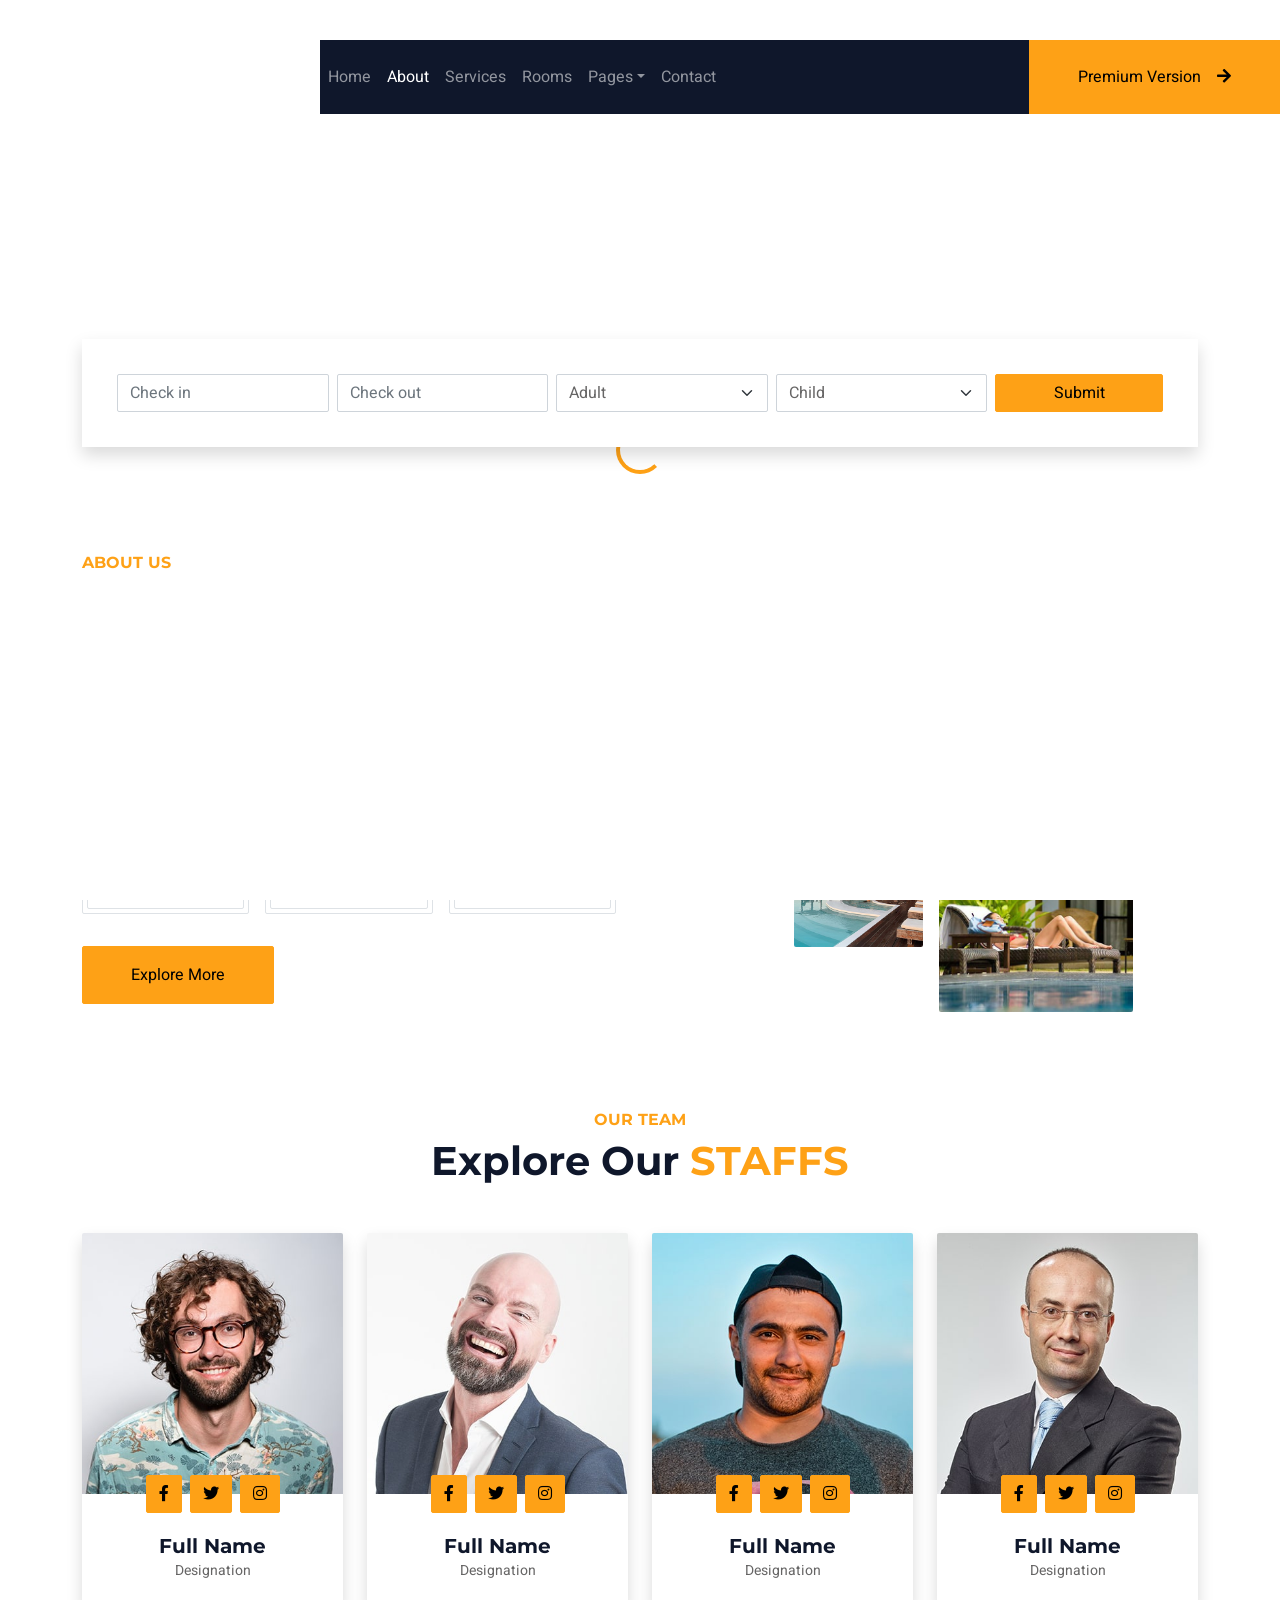
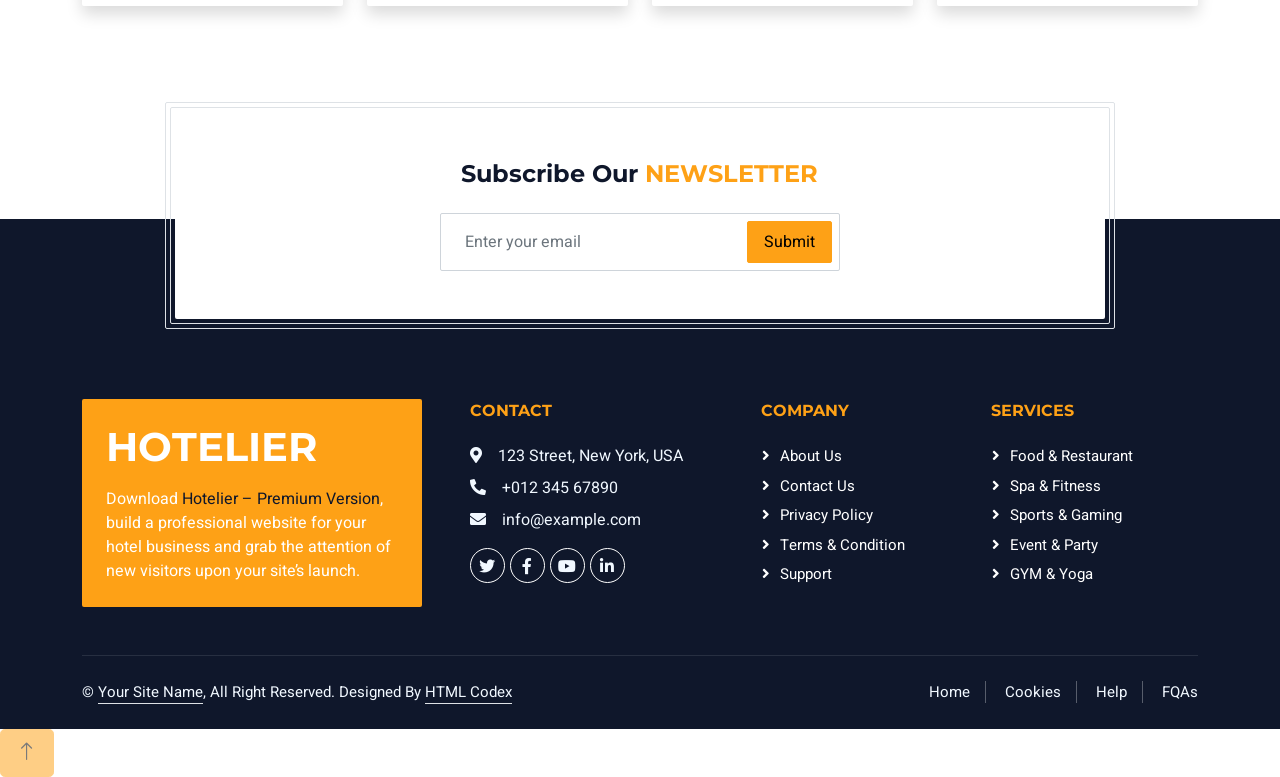
<file: ykmturr/webb/about.html>
<!DOCTYPE html>
<html lang="en">

<head>
    <meta charset="utf-8">
    <title>Hotelier - Hotel HTML Template</title>
    <meta content="width=device-width, initial-scale=1.0" name="viewport">
    <meta content="" name="keywords">
    <meta content="" name="description">

    <!-- Favicon -->
    <link href="img/favicon.ico" rel="icon">

    <!-- Google Web Fonts -->
    <link rel="preconnect" href="https://fonts.googleapis.com">
    <link rel="preconnect" href="https://fonts.gstatic.com" crossorigin>
    <link href="https://fonts.googleapis.com/css2?family=Heebo:wght@400;500;600;700&family=Montserrat:wght@400;500;600;700&display=swap" rel="stylesheet">  

    <!-- Icon Font Stylesheet -->
    <link href="https://cdnjs.cloudflare.com/ajax/libs/font-awesome/5.10.0/css/all.min.css" rel="stylesheet">
    <link href="https://cdn.jsdelivr.net/npm/bootstrap-icons@1.4.1/font/bootstrap-icons.css" rel="stylesheet">

    <!-- Libraries Stylesheet -->
    <link href="lib/animate/animate.min.css" rel="stylesheet">
    <link href="lib/owlcarousel/assets/owl.carousel.min.css" rel="stylesheet">
    <link href="lib/tempusdominus/css/tempusdominus-bootstrap-4.min.css" rel="stylesheet" />

    <!-- Customized Bootstrap Stylesheet -->
    <link href="css/bootstrap.min.css" rel="stylesheet">

    <!-- Template Stylesheet -->
    <link href="css/style.css" rel="stylesheet">
</head>

<body>
    <div class="container-xxl bg-white p-0">
        <!-- Spinner Start -->
        <div id="spinner" class="show bg-white position-fixed translate-middle w-100 vh-100 top-50 start-50 d-flex align-items-center justify-content-center">
            <div class="spinner-border text-primary" style="width: 3rem; height: 3rem;" role="status">
                <span class="sr-only">Loading...</span>
            </div>
        </div>
        <!-- Spinner End -->

        <!-- Header Start -->
        <div class="container-fluid bg-dark px-0">
            <div class="row gx-0">
                <div class="col-lg-3 bg-dark d-none d-lg-block">
                    <a href="index.html" class="navbar-brand w-100 h-100 m-0 p-0 d-flex align-items-center justify-content-center">
                        <h1 class="m-0 text-primary text-uppercase">Hotelier</h1>
                    </a>
                </div>
                <div class="col-lg-9">
                    <div class="row gx-0 bg-white d-none d-lg-flex">
                        <div class="col-lg-7 px-5 text-start">
                            <div class="h-100 d-inline-flex align-items-center py-2 me-4">
                                <i class="fa fa-envelope text-primary me-2"></i>
                                <p class="mb-0">info@example.com</p>
                            </div>
                            <div class="h-100 d-inline-flex align-items-center py-2">
                                <i class="fa fa-phone-alt text-primary me-2"></i>
                                <p class="mb-0">+012 345 6789</p>
                            </div>
                        </div>
                        <div class="col-lg-5 px-5 text-end">
                            <div class="d-inline-flex align-items-center py-2">
                                <a class="me-3" href=""><i class="fab fa-facebook-f"></i></a>
                                <a class="me-3" href=""><i class="fab fa-twitter"></i></a>
                                <a class="me-3" href=""><i class="fab fa-linkedin-in"></i></a>
                                <a class="me-3" href=""><i class="fab fa-instagram"></i></a>
                                <a class="" href=""><i class="fab fa-youtube"></i></a>
                            </div>
                        </div>
                    </div>
                    <nav class="navbar navbar-expand-lg bg-dark navbar-dark p-3 p-lg-0">
                        <a href="index.html" class="navbar-brand d-block d-lg-none">
                            <h1 class="m-0 text-primary text-uppercase">Hotelier</h1>
                        </a>
                        <button type="button" class="navbar-toggler" data-bs-toggle="collapse" data-bs-target="#navbarCollapse">
                            <span class="navbar-toggler-icon"></span>
                        </button>
                        <div class="collapse navbar-collapse justify-content-between" id="navbarCollapse">
                            <div class="navbar-nav mr-auto py-0">
                                <a href="index.html" class="nav-item nav-link">Home</a>
                                <a href="about.html" class="nav-item nav-link active">About</a>
                                <a href="service.html" class="nav-item nav-link">Services</a>
                                <a href="room.html" class="nav-item nav-link">Rooms</a>
                                <div class="nav-item dropdown">
                                    <a href="#" class="nav-link dropdown-toggle" data-bs-toggle="dropdown">Pages</a>
                                    <div class="dropdown-menu rounded-0 m-0">
                                        <a href="booking.html" class="dropdown-item">Booking</a>
                                        <a href="team.html" class="dropdown-item">Our Team</a>
                                        <a href="testimonial.html" class="dropdown-item">Testimonial</a>
                                    </div>
                                </div>
                                <a href="contact.html" class="nav-item nav-link">Contact</a>
                            </div>
                            <a href="https://htmlcodex.com/hotel-html-template-pro" class="btn btn-primary rounded-0 py-4 px-md-5 d-none d-lg-block">Premium Version<i class="fa fa-arrow-right ms-3"></i></a>
                        </div>
                    </nav>
                </div>
            </div>
        </div>
        <!-- Header End -->


        <!-- Page Header Start -->
        <div class="container-fluid page-header mb-5 p-0" style="background-image: url(img/carousel-1.jpg);">
            <div class="container-fluid page-header-inner py-5">
                <div class="container text-center pb-5">
                    <h1 class="display-3 text-white mb-3 animated slideInDown">About Us</h1>
                    <nav aria-label="breadcrumb">
                        <ol class="breadcrumb justify-content-center text-uppercase">
                            <li class="breadcrumb-item"><a href="#">Home</a></li>
                            <li class="breadcrumb-item"><a href="#">Pages</a></li>
                            <li class="breadcrumb-item text-white active" aria-current="page">About</li>
                        </ol>
                    </nav>
                </div>
            </div>
        </div>
        <!-- Page Header End -->


        <!-- Booking Start -->
        <div class="container-fluid booking pb-5 wow fadeIn" data-wow-delay="0.1s">
            <div class="container">
                <div class="bg-white shadow" style="padding: 35px;">
                    <div class="row g-2">
                        <div class="col-md-10">
                            <div class="row g-2">
                                <div class="col-md-3">
                                    <div class="date" id="date1" data-target-input="nearest">
                                        <input type="text" class="form-control datetimepicker-input"
                                            placeholder="Check in" data-target="#date1" data-toggle="datetimepicker" />
                                    </div>
                                </div>
                                <div class="col-md-3">
                                    <div class="date" id="date2" data-target-input="nearest">
                                        <input type="text" class="form-control datetimepicker-input" placeholder="Check out" data-target="#date2" data-toggle="datetimepicker"/>
                                    </div>
                                </div>
                                <div class="col-md-3">
                                    <select class="form-select">
                                        <option selected>Adult</option>
                                        <option value="1">Adult 1</option>
                                        <option value="2">Adult 2</option>
                                        <option value="3">Adult 3</option>
                                    </select>
                                </div>
                                <div class="col-md-3">
                                    <select class="form-select">
                                        <option selected>Child</option>
                                        <option value="1">Child 1</option>
                                        <option value="2">Child 2</option>
                                        <option value="3">Child 3</option>
                                    </select>
                                </div>
                            </div>
                        </div>
                        <div class="col-md-2">
                            <button class="btn btn-primary w-100">Submit</button>
                        </div>
                    </div>
                </div>
            </div>
        </div>
        <!-- Booking End -->


        <!-- About Start -->
        <div class="container-xxl py-5">
            <div class="container">
                <div class="row g-5 align-items-center">
                    <div class="col-lg-6">
                        <h6 class="section-title text-start text-primary text-uppercase">About Us</h6>
                        <h1 class="mb-4">Welcome to <span class="text-primary text-uppercase">Hotelier</span></h1>
                        <p class="mb-4">Tempor erat elitr rebum at clita. Diam dolor diam ipsum sit. Aliqu diam amet diam et eos. Clita erat ipsum et lorem et sit, sed stet lorem sit clita duo justo magna dolore erat amet</p>
                        <div class="row g-3 pb-4">
                            <div class="col-sm-4 wow fadeIn" data-wow-delay="0.1s">
                                <div class="border rounded p-1">
                                    <div class="border rounded text-center p-4">
                                        <i class="fa fa-hotel fa-2x text-primary mb-2"></i>
                                        <h2 class="mb-1" data-toggle="counter-up">1234</h2>
                                        <p class="mb-0">Rooms</p>
                                    </div>
                                </div>
                            </div>
                            <div class="col-sm-4 wow fadeIn" data-wow-delay="0.3s">
                                <div class="border rounded p-1">
                                    <div class="border rounded text-center p-4">
                                        <i class="fa fa-users-cog fa-2x text-primary mb-2"></i>
                                        <h2 class="mb-1" data-toggle="counter-up">1234</h2>
                                        <p class="mb-0">Staffs</p>
                                    </div>
                                </div>
                            </div>
                            <div class="col-sm-4 wow fadeIn" data-wow-delay="0.5s">
                                <div class="border rounded p-1">
                                    <div class="border rounded text-center p-4">
                                        <i class="fa fa-users fa-2x text-primary mb-2"></i>
                                        <h2 class="mb-1" data-toggle="counter-up">1234</h2>
                                        <p class="mb-0">Clients</p>
                                    </div>
                                </div>
                            </div>
                        </div>
                        <a class="btn btn-primary py-3 px-5 mt-2" href="">Explore More</a>
                    </div>
                    <div class="col-lg-6">
                        <div class="row g-3">
                            <div class="col-6 text-end">
                                <img class="img-fluid rounded w-75 wow zoomIn" data-wow-delay="0.1s" src="img/about-1.jpg" style="margin-top: 25%;">
                            </div>
                            <div class="col-6 text-start">
                                <img class="img-fluid rounded w-100 wow zoomIn" data-wow-delay="0.3s" src="img/about-2.jpg">
                            </div>
                            <div class="col-6 text-end">
                                <img class="img-fluid rounded w-50 wow zoomIn" data-wow-delay="0.5s" src="img/about-3.jpg">
                            </div>
                            <div class="col-6 text-start">
                                <img class="img-fluid rounded w-75 wow zoomIn" data-wow-delay="0.7s" src="img/about-4.jpg">
                            </div>
                        </div>
                    </div>
                </div>
            </div>
        </div>
        <!-- About End -->


        <!-- Team Start -->
        <div class="container-xxl py-5">
            <div class="container">
                <div class="text-center wow fadeInUp" data-wow-delay="0.1s">
                    <h6 class="section-title text-center text-primary text-uppercase">Our Team</h6>
                    <h1 class="mb-5">Explore Our <span class="text-primary text-uppercase">Staffs</span></h1>
                </div>
                <div class="row g-4">
                    <div class="col-lg-3 col-md-6 wow fadeInUp" data-wow-delay="0.1s">
                        <div class="rounded shadow overflow-hidden">
                            <div class="position-relative">
                                <img class="img-fluid" src="img/team-1.jpg" alt="">
                                <div class="position-absolute start-50 top-100 translate-middle d-flex align-items-center">
                                    <a class="btn btn-square btn-primary mx-1" href=""><i class="fab fa-facebook-f"></i></a>
                                    <a class="btn btn-square btn-primary mx-1" href=""><i class="fab fa-twitter"></i></a>
                                    <a class="btn btn-square btn-primary mx-1" href=""><i class="fab fa-instagram"></i></a>
                                </div>
                            </div>
                            <div class="text-center p-4 mt-3">
                                <h5 class="fw-bold mb-0">Full Name</h5>
                                <small>Designation</small>
                            </div>
                        </div>
                    </div>
                    <div class="col-lg-3 col-md-6 wow fadeInUp" data-wow-delay="0.3s">
                        <div class="rounded shadow overflow-hidden">
                            <div class="position-relative">
                                <img class="img-fluid" src="img/team-2.jpg" alt="">
                                <div class="position-absolute start-50 top-100 translate-middle d-flex align-items-center">
                                    <a class="btn btn-square btn-primary mx-1" href=""><i class="fab fa-facebook-f"></i></a>
                                    <a class="btn btn-square btn-primary mx-1" href=""><i class="fab fa-twitter"></i></a>
                                    <a class="btn btn-square btn-primary mx-1" href=""><i class="fab fa-instagram"></i></a>
                                </div>
                            </div>
                            <div class="text-center p-4 mt-3">
                                <h5 class="fw-bold mb-0">Full Name</h5>
                                <small>Designation</small>
                            </div>
                        </div>
                    </div>
                    <div class="col-lg-3 col-md-6 wow fadeInUp" data-wow-delay="0.5s">
                        <div class="rounded shadow overflow-hidden">
                            <div class="position-relative">
                                <img class="img-fluid" src="img/team-3.jpg" alt="">
                                <div class="position-absolute start-50 top-100 translate-middle d-flex align-items-center">
                                    <a class="btn btn-square btn-primary mx-1" href=""><i class="fab fa-facebook-f"></i></a>
                                    <a class="btn btn-square btn-primary mx-1" href=""><i class="fab fa-twitter"></i></a>
                                    <a class="btn btn-square btn-primary mx-1" href=""><i class="fab fa-instagram"></i></a>
                                </div>
                            </div>
                            <div class="text-center p-4 mt-3">
                                <h5 class="fw-bold mb-0">Full Name</h5>
                                <small>Designation</small>
                            </div>
                        </div>
                    </div>
                    <div class="col-lg-3 col-md-6 wow fadeInUp" data-wow-delay="0.7s">
                        <div class="rounded shadow overflow-hidden">
                            <div class="position-relative">
                                <img class="img-fluid" src="img/team-4.jpg" alt="">
                                <div class="position-absolute start-50 top-100 translate-middle d-flex align-items-center">
                                    <a class="btn btn-square btn-primary mx-1" href=""><i class="fab fa-facebook-f"></i></a>
                                    <a class="btn btn-square btn-primary mx-1" href=""><i class="fab fa-twitter"></i></a>
                                    <a class="btn btn-square btn-primary mx-1" href=""><i class="fab fa-instagram"></i></a>
                                </div>
                            </div>
                            <div class="text-center p-4 mt-3">
                                <h5 class="fw-bold mb-0">Full Name</h5>
                                <small>Designation</small>
                            </div>
                        </div>
                    </div>
                </div>
            </div>
        </div>
        <!-- Team End -->


        <!-- Newsletter Start -->
        <div class="container newsletter mt-5 wow fadeIn" data-wow-delay="0.1s">
            <div class="row justify-content-center">
                <div class="col-lg-10 border rounded p-1">
                    <div class="border rounded text-center p-1">
                        <div class="bg-white rounded text-center p-5">
                            <h4 class="mb-4">Subscribe Our <span class="text-primary text-uppercase">Newsletter</span></h4>
                            <div class="position-relative mx-auto" style="max-width: 400px;">
                                <input class="form-control w-100 py-3 ps-4 pe-5" type="text" placeholder="Enter your email">
                                <button type="button" class="btn btn-primary py-2 px-3 position-absolute top-0 end-0 mt-2 me-2">Submit</button>
                            </div>
                        </div>
                    </div>
                </div>
            </div>
        </div>
        <!-- Newsletter Start -->
        

        <!-- Footer Start -->
        <div class="container-fluid bg-dark text-light footer wow fadeIn" data-wow-delay="0.1s">
            <div class="container pb-5">
                <div class="row g-5">
                    <div class="col-md-6 col-lg-4">
                        <div class="bg-primary rounded p-4">
                            <a href="index.html"><h1 class="text-white text-uppercase mb-3">Hotelier</h1></a>
                            <p class="text-white mb-0">
								Download <a class="text-dark fw-medium" href="https://htmlcodex.com/hotel-html-template-pro">Hotelier – Premium Version</a>, build a professional website for your hotel business and grab the attention of new visitors upon your site’s launch.
							</p>
                        </div>
                    </div>
                    <div class="col-md-6 col-lg-3">
                        <h6 class="section-title text-start text-primary text-uppercase mb-4">Contact</h6>
                        <p class="mb-2"><i class="fa fa-map-marker-alt me-3"></i>123 Street, New York, USA</p>
                        <p class="mb-2"><i class="fa fa-phone-alt me-3"></i>+012 345 67890</p>
                        <p class="mb-2"><i class="fa fa-envelope me-3"></i>info@example.com</p>
                        <div class="d-flex pt-2">
                            <a class="btn btn-outline-light btn-social" href=""><i class="fab fa-twitter"></i></a>
                            <a class="btn btn-outline-light btn-social" href=""><i class="fab fa-facebook-f"></i></a>
                            <a class="btn btn-outline-light btn-social" href=""><i class="fab fa-youtube"></i></a>
                            <a class="btn btn-outline-light btn-social" href=""><i class="fab fa-linkedin-in"></i></a>
                        </div>
                    </div>
                    <div class="col-lg-5 col-md-12">
                        <div class="row gy-5 g-4">
                            <div class="col-md-6">
                                <h6 class="section-title text-start text-primary text-uppercase mb-4">Company</h6>
                                <a class="btn btn-link" href="">About Us</a>
                                <a class="btn btn-link" href="">Contact Us</a>
                                <a class="btn btn-link" href="">Privacy Policy</a>
                                <a class="btn btn-link" href="">Terms & Condition</a>
                                <a class="btn btn-link" href="">Support</a>
                            </div>
                            <div class="col-md-6">
                                <h6 class="section-title text-start text-primary text-uppercase mb-4">Services</h6>
                                <a class="btn btn-link" href="">Food & Restaurant</a>
                                <a class="btn btn-link" href="">Spa & Fitness</a>
                                <a class="btn btn-link" href="">Sports & Gaming</a>
                                <a class="btn btn-link" href="">Event & Party</a>
                                <a class="btn btn-link" href="">GYM & Yoga</a>
                            </div>
                        </div>
                    </div>
                </div>
            </div>
            <div class="container">
                <div class="copyright">
                    <div class="row">
                        <div class="col-md-6 text-center text-md-start mb-3 mb-md-0">
                            &copy; <a class="border-bottom" href="#">Your Site Name</a>, All Right Reserved. 
							
							<!--/*** This template is free as long as you keep the footer author’s credit link/attribution link/backlink. If you'd like to use the template without the footer author’s credit link/attribution link/backlink, you can purchase the Credit Removal License from "https://htmlcodex.com/credit-removal". Thank you for your support. ***/-->
							Designed By <a class="border-bottom" href="https://htmlcodex.com">HTML Codex</a>
                        </div>
                        <div class="col-md-6 text-center text-md-end">
                            <div class="footer-menu">
                                <a href="">Home</a>
                                <a href="">Cookies</a>
                                <a href="">Help</a>
                                <a href="">FQAs</a>
                            </div>
                        </div>
                    </div>
                </div>
            </div>
        </div>
        <!-- Footer End -->


        <!-- Back to Top -->
        <a href="#" class="btn btn-lg btn-primary btn-lg-square back-to-top"><i class="bi bi-arrow-up"></i></a>
    </div>

    <!-- JavaScript Libraries -->
    <script src="https://code.jquery.com/jquery-3.4.1.min.js"></script>
    <script src="https://cdn.jsdelivr.net/npm/bootstrap@5.0.0/dist/js/bootstrap.bundle.min.js"></script>
    <script src="lib/wow/wow.min.js"></script>
    <script src="lib/easing/easing.min.js"></script>
    <script src="lib/waypoints/waypoints.min.js"></script>
    <script src="lib/counterup/counterup.min.js"></script>
    <script src="lib/owlcarousel/owl.carousel.min.js"></script>
    <script src="lib/tempusdominus/js/moment.min.js"></script>
    <script src="lib/tempusdominus/js/moment-timezone.min.js"></script>
    <script src="lib/tempusdominus/js/tempusdominus-bootstrap-4.min.js"></script>

    <!-- Template Javascript -->
    <script src="js/main.js"></script>
</body>

</html>
</file>
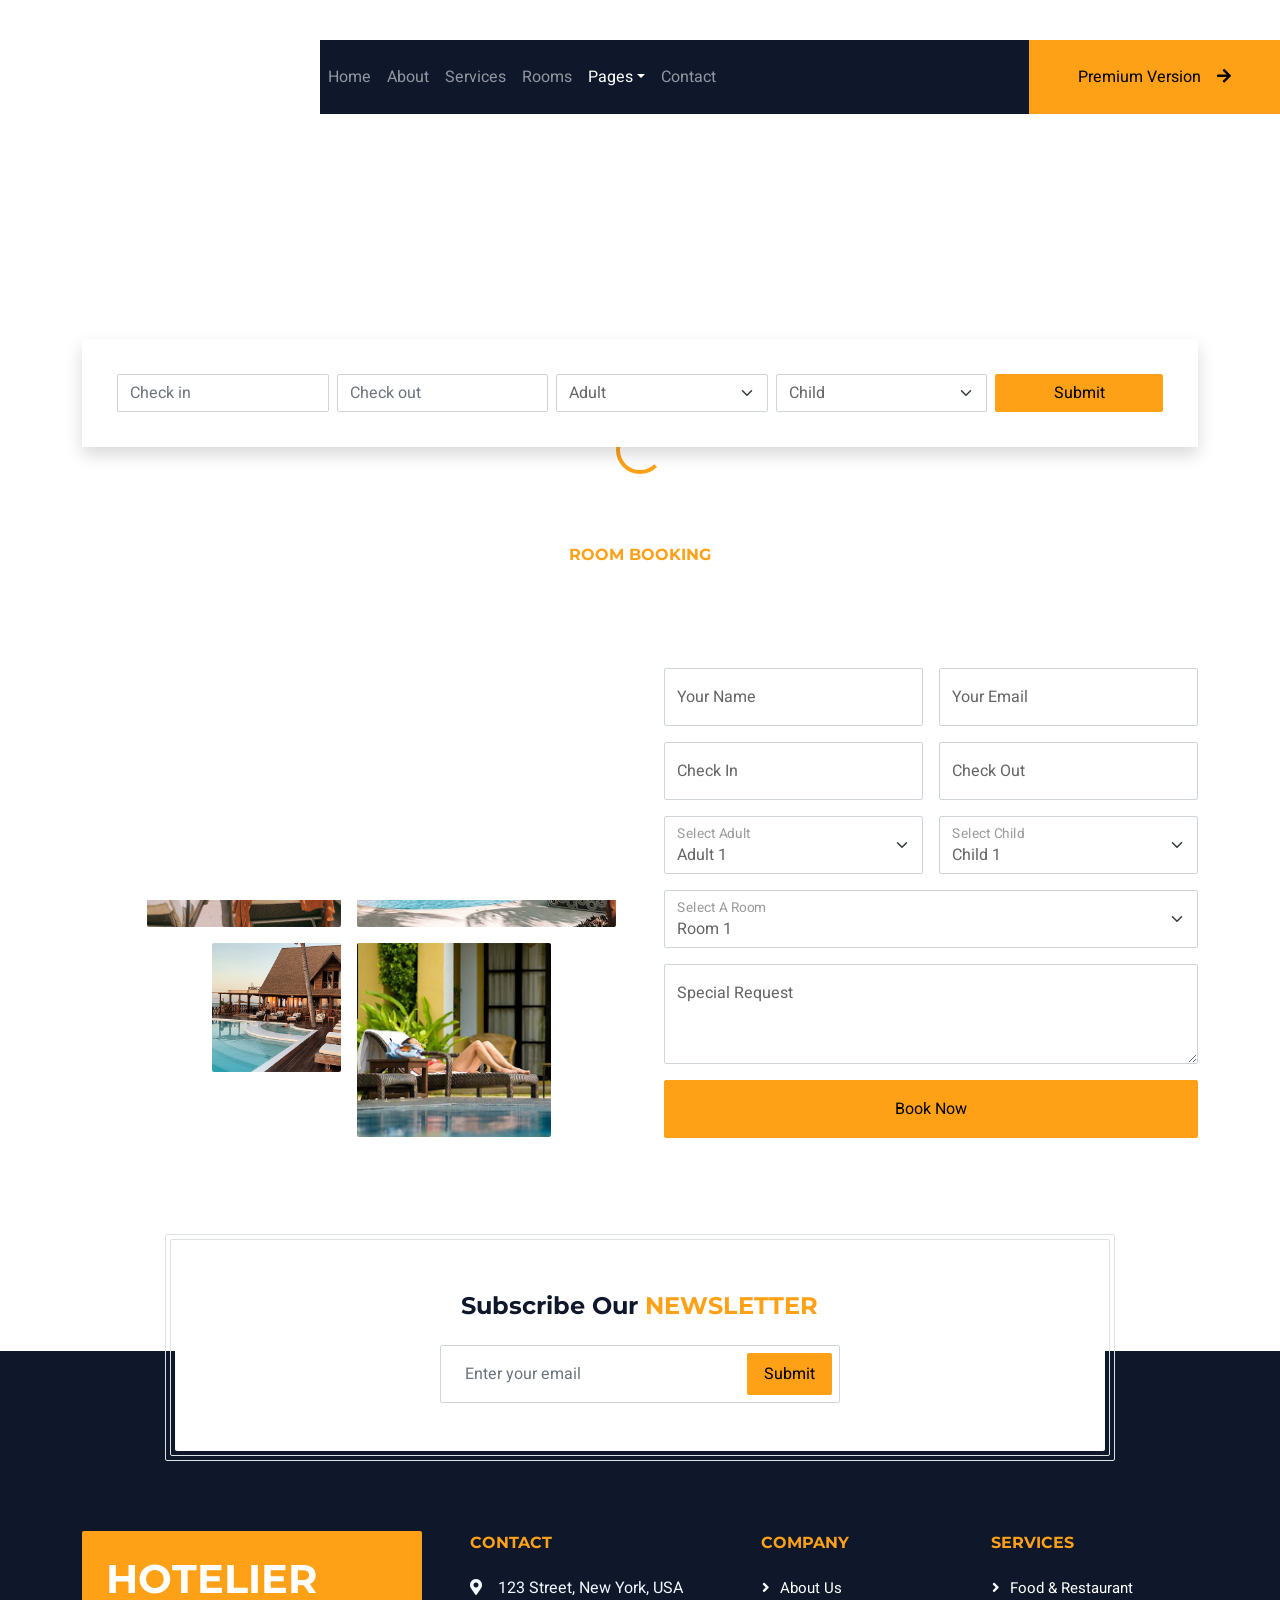
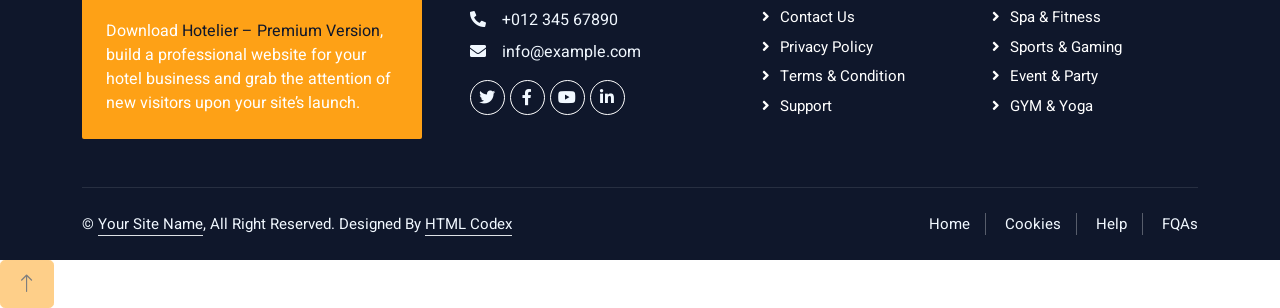
<file: ykmturr/webb/booking.html>
<!DOCTYPE html>
<html lang="en">

<head>
    <meta charset="utf-8">
    <title>Hotelier - Hotel HTML Template</title>
    <meta content="width=device-width, initial-scale=1.0" name="viewport">
    <meta content="" name="keywords">
    <meta content="" name="description">

    <!-- Favicon -->
    <link href="img/favicon.ico" rel="icon">

    <!-- Google Web Fonts -->
    <link rel="preconnect" href="https://fonts.googleapis.com">
    <link rel="preconnect" href="https://fonts.gstatic.com" crossorigin>
    <link href="https://fonts.googleapis.com/css2?family=Heebo:wght@400;500;600;700&family=Montserrat:wght@400;500;600;700&display=swap" rel="stylesheet">  

    <!-- Icon Font Stylesheet -->
    <link href="https://cdnjs.cloudflare.com/ajax/libs/font-awesome/5.10.0/css/all.min.css" rel="stylesheet">
    <link href="https://cdn.jsdelivr.net/npm/bootstrap-icons@1.4.1/font/bootstrap-icons.css" rel="stylesheet">

    <!-- Libraries Stylesheet -->
    <link href="lib/animate/animate.min.css" rel="stylesheet">
    <link href="lib/owlcarousel/assets/owl.carousel.min.css" rel="stylesheet">
    <link href="lib/tempusdominus/css/tempusdominus-bootstrap-4.min.css" rel="stylesheet" />

    <!-- Customized Bootstrap Stylesheet -->
    <link href="css/bootstrap.min.css" rel="stylesheet">

    <!-- Template Stylesheet -->
    <link href="css/style.css" rel="stylesheet">
</head>

<body>
    <div class="container-xxl bg-white p-0">
        <!-- Spinner Start -->
        <div id="spinner" class="show bg-white position-fixed translate-middle w-100 vh-100 top-50 start-50 d-flex align-items-center justify-content-center">
            <div class="spinner-border text-primary" style="width: 3rem; height: 3rem;" role="status">
                <span class="sr-only">Loading...</span>
            </div>
        </div>
        <!-- Spinner End -->

        <!-- Header Start -->
        <div class="container-fluid bg-dark px-0">
            <div class="row gx-0">
                <div class="col-lg-3 bg-dark d-none d-lg-block">
                    <a href="index.html" class="navbar-brand w-100 h-100 m-0 p-0 d-flex align-items-center justify-content-center">
                        <h1 class="m-0 text-primary text-uppercase">Hotelier</h1>
                    </a>
                </div>
                <div class="col-lg-9">
                    <div class="row gx-0 bg-white d-none d-lg-flex">
                        <div class="col-lg-7 px-5 text-start">
                            <div class="h-100 d-inline-flex align-items-center py-2 me-4">
                                <i class="fa fa-envelope text-primary me-2"></i>
                                <p class="mb-0">info@example.com</p>
                            </div>
                            <div class="h-100 d-inline-flex align-items-center py-2">
                                <i class="fa fa-phone-alt text-primary me-2"></i>
                                <p class="mb-0">+012 345 6789</p>
                            </div>
                        </div>
                        <div class="col-lg-5 px-5 text-end">
                            <div class="d-inline-flex align-items-center py-2">
                                <a class="me-3" href=""><i class="fab fa-facebook-f"></i></a>
                                <a class="me-3" href=""><i class="fab fa-twitter"></i></a>
                                <a class="me-3" href=""><i class="fab fa-linkedin-in"></i></a>
                                <a class="me-3" href=""><i class="fab fa-instagram"></i></a>
                                <a class="" href=""><i class="fab fa-youtube"></i></a>
                            </div>
                        </div>
                    </div>
                    <nav class="navbar navbar-expand-lg bg-dark navbar-dark p-3 p-lg-0">
                        <a href="index.html" class="navbar-brand d-block d-lg-none">
                            <h1 class="m-0 text-primary text-uppercase">Hotelier</h1>
                        </a>
                        <button type="button" class="navbar-toggler" data-bs-toggle="collapse" data-bs-target="#navbarCollapse">
                            <span class="navbar-toggler-icon"></span>
                        </button>
                        <div class="collapse navbar-collapse justify-content-between" id="navbarCollapse">
                            <div class="navbar-nav mr-auto py-0">
                                <a href="index.html" class="nav-item nav-link">Home</a>
                                <a href="about.html" class="nav-item nav-link">About</a>
                                <a href="service.html" class="nav-item nav-link">Services</a>
                                <a href="room.html" class="nav-item nav-link">Rooms</a>
                                <div class="nav-item dropdown">
                                    <a href="#" class="nav-link dropdown-toggle active" data-bs-toggle="dropdown">Pages</a>
                                    <div class="dropdown-menu rounded-0 m-0">
                                        <a href="booking.html" class="dropdown-item active">Booking</a>
                                        <a href="team.html" class="dropdown-item">Our Team</a>
                                        <a href="testimonial.html" class="dropdown-item">Testimonial</a>
                                    </div>
                                </div>
                                <a href="contact.html" class="nav-item nav-link">Contact</a>
                            </div>
                            <a href="https://htmlcodex.com/hotel-html-template-pro" class="btn btn-primary rounded-0 py-4 px-md-5 d-none d-lg-block">Premium Version<i class="fa fa-arrow-right ms-3"></i></a>
                        </div>
                    </nav>
                </div>
            </div>
        </div>
        <!-- Header End -->


        <!-- Page Header Start -->
        <div class="container-fluid page-header mb-5 p-0" style="background-image: url(img/carousel-1.jpg);">
            <div class="container-fluid page-header-inner py-5">
                <div class="container text-center pb-5">
                    <h1 class="display-3 text-white mb-3 animated slideInDown">Booking</h1>
                    <nav aria-label="breadcrumb">
                        <ol class="breadcrumb justify-content-center text-uppercase">
                            <li class="breadcrumb-item"><a href="#">Home</a></li>
                            <li class="breadcrumb-item"><a href="#">Pages</a></li>
                            <li class="breadcrumb-item text-white active" aria-current="page">Booking</li>
                        </ol>
                    </nav>
                </div>
            </div>
        </div>
        <!-- Page Header End -->


        <!-- Booking Start -->
        <div class="container-fluid booking pb-5 wow fadeIn" data-wow-delay="0.1s">
            <div class="container">
                <div class="bg-white shadow" style="padding: 35px;">
                    <div class="row g-2">
                        <div class="col-md-10">
                            <div class="row g-2">
                                <div class="col-md-3">
                                    <div class="date" id="date1" data-target-input="nearest">
                                        <input type="text" class="form-control datetimepicker-input"
                                            placeholder="Check in" data-target="#date1" data-toggle="datetimepicker" />
                                    </div>
                                </div>
                                <div class="col-md-3">
                                    <div class="date" id="date2" data-target-input="nearest">
                                        <input type="text" class="form-control datetimepicker-input" placeholder="Check out" data-target="#date2" data-toggle="datetimepicker"/>
                                    </div>
                                </div>
                                <div class="col-md-3">
                                    <select class="form-select">
                                        <option selected>Adult</option>
                                        <option value="1">Adult 1</option>
                                        <option value="2">Adult 2</option>
                                        <option value="3">Adult 3</option>
                                    </select>
                                </div>
                                <div class="col-md-3">
                                    <select class="form-select">
                                        <option selected>Child</option>
                                        <option value="1">Child 1</option>
                                        <option value="2">Child 2</option>
                                        <option value="3">Child 3</option>
                                    </select>
                                </div>
                            </div>
                        </div>
                        <div class="col-md-2">
                            <button class="btn btn-primary w-100">Submit</button>
                        </div>
                    </div>
                </div>
            </div>
        </div>
        <!-- Booking End -->


        <!-- Booking Start -->
        <div class="container-xxl py-5">
            <div class="container">
                <div class="text-center wow fadeInUp" data-wow-delay="0.1s">
                    <h6 class="section-title text-center text-primary text-uppercase">Room Booking</h6>
                    <h1 class="mb-5">Book A <span class="text-primary text-uppercase">Luxury Room</span></h1>
                </div>
                <div class="row g-5">
                    <div class="col-lg-6">
                        <div class="row g-3">
                            <div class="col-6 text-end">
                                <img class="img-fluid rounded w-75 wow zoomIn" data-wow-delay="0.1s" src="img/about-1.jpg" style="margin-top: 25%;">
                            </div>
                            <div class="col-6 text-start">
                                <img class="img-fluid rounded w-100 wow zoomIn" data-wow-delay="0.3s" src="img/about-2.jpg">
                            </div>
                            <div class="col-6 text-end">
                                <img class="img-fluid rounded w-50 wow zoomIn" data-wow-delay="0.5s" src="img/about-3.jpg">
                            </div>
                            <div class="col-6 text-start">
                                <img class="img-fluid rounded w-75 wow zoomIn" data-wow-delay="0.7s" src="img/about-4.jpg">
                            </div>
                        </div>
                    </div>
                    <div class="col-lg-6">
                        <div class="wow fadeInUp" data-wow-delay="0.2s">
                            <form>
                                <div class="row g-3">
                                    <div class="col-md-6">
                                        <div class="form-floating">
                                            <input type="text" class="form-control" id="name" placeholder="Your Name">
                                            <label for="name">Your Name</label>
                                        </div>
                                    </div>
                                    <div class="col-md-6">
                                        <div class="form-floating">
                                            <input type="email" class="form-control" id="email" placeholder="Your Email">
                                            <label for="email">Your Email</label>
                                        </div>
                                    </div>
                                    <div class="col-md-6">
                                        <div class="form-floating date" id="date3" data-target-input="nearest">
                                            <input type="text" class="form-control datetimepicker-input" id="checkin" placeholder="Check In" data-target="#date3" data-toggle="datetimepicker" />
                                            <label for="checkin">Check In</label>
                                        </div>
                                    </div>
                                    <div class="col-md-6">
                                        <div class="form-floating date" id="date4" data-target-input="nearest">
                                            <input type="text" class="form-control datetimepicker-input" id="checkout" placeholder="Check Out" data-target="#date4" data-toggle="datetimepicker" />
                                            <label for="checkout">Check Out</label>
                                        </div>
                                    </div>
                                    <div class="col-md-6">
                                        <div class="form-floating">
                                            <select class="form-select" id="select1">
                                              <option value="1">Adult 1</option>
                                              <option value="2">Adult 2</option>
                                              <option value="3">Adult 3</option>
                                            </select>
                                            <label for="select1">Select Adult</label>
                                          </div>
                                    </div>
                                    <div class="col-md-6">
                                        <div class="form-floating">
                                            <select class="form-select" id="select2">
                                              <option value="1">Child 1</option>
                                              <option value="2">Child 2</option>
                                              <option value="3">Child 3</option>
                                            </select>
                                            <label for="select2">Select Child</label>
                                          </div>
                                    </div>
                                    <div class="col-12">
                                        <div class="form-floating">
                                            <select class="form-select" id="select3">
                                              <option value="1">Room 1</option>
                                              <option value="2">Room 2</option>
                                              <option value="3">Room 3</option>
                                            </select>
                                            <label for="select3">Select A Room</label>
                                          </div>
                                    </div>
                                    <div class="col-12">
                                        <div class="form-floating">
                                            <textarea class="form-control" placeholder="Special Request" id="message" style="height: 100px"></textarea>
                                            <label for="message">Special Request</label>
                                        </div>
                                    </div>
                                    <div class="col-12">
                                        <button class="btn btn-primary w-100 py-3" type="submit">Book Now</button>
                                    </div>
                                </div>
                            </form>
                        </div>
                    </div>
                </div>
            </div>
        </div>
        <!-- Booking End -->


        <!-- Newsletter Start -->
        <div class="container newsletter mt-5 wow fadeIn" data-wow-delay="0.1s">
            <div class="row justify-content-center">
                <div class="col-lg-10 border rounded p-1">
                    <div class="border rounded text-center p-1">
                        <div class="bg-white rounded text-center p-5">
                            <h4 class="mb-4">Subscribe Our <span class="text-primary text-uppercase">Newsletter</span></h4>
                            <div class="position-relative mx-auto" style="max-width: 400px;">
                                <input class="form-control w-100 py-3 ps-4 pe-5" type="text" placeholder="Enter your email">
                                <button type="button" class="btn btn-primary py-2 px-3 position-absolute top-0 end-0 mt-2 me-2">Submit</button>
                            </div>
                        </div>
                    </div>
                </div>
            </div>
        </div>
        <!-- Newsletter Start -->
        

        <!-- Footer Start -->
        <div class="container-fluid bg-dark text-light footer wow fadeIn" data-wow-delay="0.1s">
            <div class="container pb-5">
                <div class="row g-5">
                    <div class="col-md-6 col-lg-4">
                        <div class="bg-primary rounded p-4">
                            <a href="index.html"><h1 class="text-white text-uppercase mb-3">Hotelier</h1></a>
                            <p class="text-white mb-0">
								Download <a class="text-dark fw-medium" href="https://htmlcodex.com/hotel-html-template-pro">Hotelier – Premium Version</a>, build a professional website for your hotel business and grab the attention of new visitors upon your site’s launch.
							</p>
                        </div>
                    </div>
                    <div class="col-md-6 col-lg-3">
                        <h6 class="section-title text-start text-primary text-uppercase mb-4">Contact</h6>
                        <p class="mb-2"><i class="fa fa-map-marker-alt me-3"></i>123 Street, New York, USA</p>
                        <p class="mb-2"><i class="fa fa-phone-alt me-3"></i>+012 345 67890</p>
                        <p class="mb-2"><i class="fa fa-envelope me-3"></i>info@example.com</p>
                        <div class="d-flex pt-2">
                            <a class="btn btn-outline-light btn-social" href=""><i class="fab fa-twitter"></i></a>
                            <a class="btn btn-outline-light btn-social" href=""><i class="fab fa-facebook-f"></i></a>
                            <a class="btn btn-outline-light btn-social" href=""><i class="fab fa-youtube"></i></a>
                            <a class="btn btn-outline-light btn-social" href=""><i class="fab fa-linkedin-in"></i></a>
                        </div>
                    </div>
                    <div class="col-lg-5 col-md-12">
                        <div class="row gy-5 g-4">
                            <div class="col-md-6">
                                <h6 class="section-title text-start text-primary text-uppercase mb-4">Company</h6>
                                <a class="btn btn-link" href="">About Us</a>
                                <a class="btn btn-link" href="">Contact Us</a>
                                <a class="btn btn-link" href="">Privacy Policy</a>
                                <a class="btn btn-link" href="">Terms & Condition</a>
                                <a class="btn btn-link" href="">Support</a>
                            </div>
                            <div class="col-md-6">
                                <h6 class="section-title text-start text-primary text-uppercase mb-4">Services</h6>
                                <a class="btn btn-link" href="">Food & Restaurant</a>
                                <a class="btn btn-link" href="">Spa & Fitness</a>
                                <a class="btn btn-link" href="">Sports & Gaming</a>
                                <a class="btn btn-link" href="">Event & Party</a>
                                <a class="btn btn-link" href="">GYM & Yoga</a>
                            </div>
                        </div>
                    </div>
                </div>
            </div>
            <div class="container">
                <div class="copyright">
                    <div class="row">
                        <div class="col-md-6 text-center text-md-start mb-3 mb-md-0">
                            &copy; <a class="border-bottom" href="#">Your Site Name</a>, All Right Reserved. 
							
							<!--/*** This template is free as long as you keep the footer author’s credit link/attribution link/backlink. If you'd like to use the template without the footer author’s credit link/attribution link/backlink, you can purchase the Credit Removal License from "https://htmlcodex.com/credit-removal". Thank you for your support. ***/-->
							Designed By <a class="border-bottom" href="https://htmlcodex.com">HTML Codex</a>
                        </div>
                        <div class="col-md-6 text-center text-md-end">
                            <div class="footer-menu">
                                <a href="">Home</a>
                                <a href="">Cookies</a>
                                <a href="">Help</a>
                                <a href="">FQAs</a>
                            </div>
                        </div>
                    </div>
                </div>
            </div>
        </div>
        <!-- Footer End -->


        <!-- Back to Top -->
        <a href="#" class="btn btn-lg btn-primary btn-lg-square back-to-top"><i class="bi bi-arrow-up"></i></a>
    </div>

    <!-- JavaScript Libraries -->
    <script src="https://code.jquery.com/jquery-3.4.1.min.js"></script>
    <script src="https://cdn.jsdelivr.net/npm/bootstrap@5.0.0/dist/js/bootstrap.bundle.min.js"></script>
    <script src="lib/wow/wow.min.js"></script>
    <script src="lib/easing/easing.min.js"></script>
    <script src="lib/waypoints/waypoints.min.js"></script>
    <script src="lib/counterup/counterup.min.js"></script>
    <script src="lib/owlcarousel/owl.carousel.min.js"></script>
    <script src="lib/tempusdominus/js/moment.min.js"></script>
    <script src="lib/tempusdominus/js/moment-timezone.min.js"></script>
    <script src="lib/tempusdominus/js/tempusdominus-bootstrap-4.min.js"></script>

    <!-- Template Javascript -->
    <script src="js/main.js"></script>
</body>

</html>
</file>
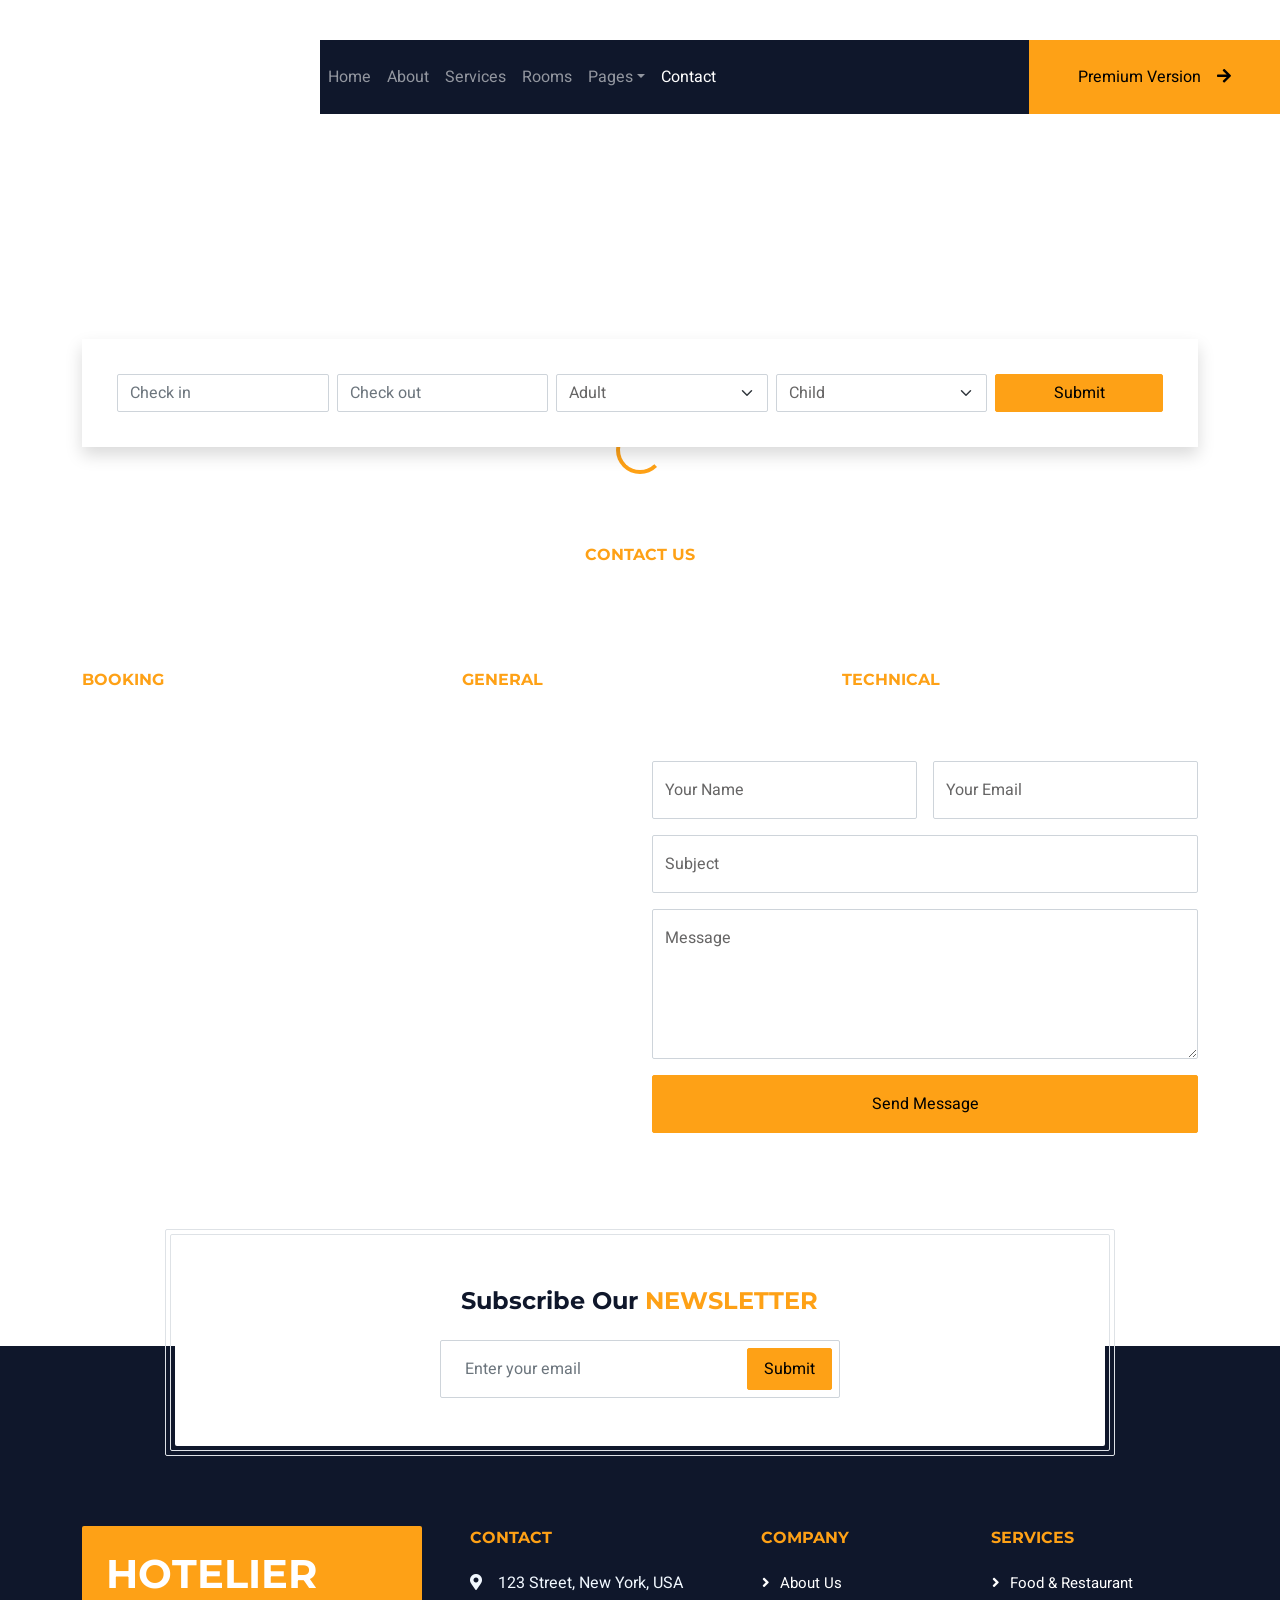
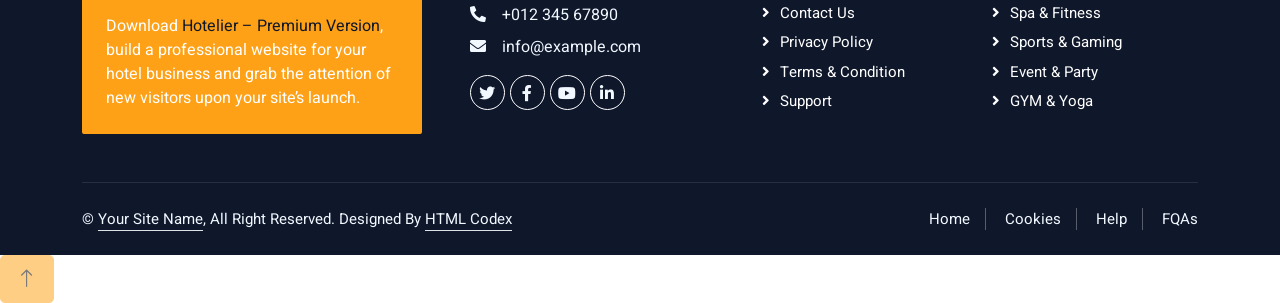
<file: ykmturr/webb/contact.html>
<!DOCTYPE html>
<html lang="en">

<head>
    <meta charset="utf-8">
    <title>Hotelier - Hotel HTML Template</title>
    <meta content="width=device-width, initial-scale=1.0" name="viewport">
    <meta content="" name="keywords">
    <meta content="" name="description">

    <!-- Favicon -->
    <link href="img/favicon.ico" rel="icon">

    <!-- Google Web Fonts -->
    <link rel="preconnect" href="https://fonts.googleapis.com">
    <link rel="preconnect" href="https://fonts.gstatic.com" crossorigin>
    <link href="https://fonts.googleapis.com/css2?family=Heebo:wght@400;500;600;700&family=Montserrat:wght@400;500;600;700&display=swap" rel="stylesheet">  

    <!-- Icon Font Stylesheet -->
    <link href="https://cdnjs.cloudflare.com/ajax/libs/font-awesome/5.10.0/css/all.min.css" rel="stylesheet">
    <link href="https://cdn.jsdelivr.net/npm/bootstrap-icons@1.4.1/font/bootstrap-icons.css" rel="stylesheet">

    <!-- Libraries Stylesheet -->
    <link href="lib/animate/animate.min.css" rel="stylesheet">
    <link href="lib/owlcarousel/assets/owl.carousel.min.css" rel="stylesheet">
    <link href="lib/tempusdominus/css/tempusdominus-bootstrap-4.min.css" rel="stylesheet" />

    <!-- Customized Bootstrap Stylesheet -->
    <link href="css/bootstrap.min.css" rel="stylesheet">

    <!-- Template Stylesheet -->
    <link href="css/style.css" rel="stylesheet">
</head>

<body>
    <div class="container-xxl bg-white p-0">
        <!-- Spinner Start -->
        <div id="spinner" class="show bg-white position-fixed translate-middle w-100 vh-100 top-50 start-50 d-flex align-items-center justify-content-center">
            <div class="spinner-border text-primary" style="width: 3rem; height: 3rem;" role="status">
                <span class="sr-only">Loading...</span>
            </div>
        </div>
        <!-- Spinner End -->

        <!-- Header Start -->
        <div class="container-fluid bg-dark px-0">
            <div class="row gx-0">
                <div class="col-lg-3 bg-dark d-none d-lg-block">
                    <a href="index.html" class="navbar-brand w-100 h-100 m-0 p-0 d-flex align-items-center justify-content-center">
                        <h1 class="m-0 text-primary text-uppercase">Hotelier</h1>
                    </a>
                </div>
                <div class="col-lg-9">
                    <div class="row gx-0 bg-white d-none d-lg-flex">
                        <div class="col-lg-7 px-5 text-start">
                            <div class="h-100 d-inline-flex align-items-center py-2 me-4">
                                <i class="fa fa-envelope text-primary me-2"></i>
                                <p class="mb-0">info@example.com</p>
                            </div>
                            <div class="h-100 d-inline-flex align-items-center py-2">
                                <i class="fa fa-phone-alt text-primary me-2"></i>
                                <p class="mb-0">+012 345 6789</p>
                            </div>
                        </div>
                        <div class="col-lg-5 px-5 text-end">
                            <div class="d-inline-flex align-items-center py-2">
                                <a class="me-3" href=""><i class="fab fa-facebook-f"></i></a>
                                <a class="me-3" href=""><i class="fab fa-twitter"></i></a>
                                <a class="me-3" href=""><i class="fab fa-linkedin-in"></i></a>
                                <a class="me-3" href=""><i class="fab fa-instagram"></i></a>
                                <a class="" href=""><i class="fab fa-youtube"></i></a>
                            </div>
                        </div>
                    </div>
                    <nav class="navbar navbar-expand-lg bg-dark navbar-dark p-3 p-lg-0">
                        <a href="index.html" class="navbar-brand d-block d-lg-none">
                            <h1 class="m-0 text-primary text-uppercase">Hotelier</h1>
                        </a>
                        <button type="button" class="navbar-toggler" data-bs-toggle="collapse" data-bs-target="#navbarCollapse">
                            <span class="navbar-toggler-icon"></span>
                        </button>
                        <div class="collapse navbar-collapse justify-content-between" id="navbarCollapse">
                            <div class="navbar-nav mr-auto py-0">
                                <a href="index.html" class="nav-item nav-link">Home</a>
                                <a href="about.html" class="nav-item nav-link">About</a>
                                <a href="service.html" class="nav-item nav-link">Services</a>
                                <a href="room.html" class="nav-item nav-link">Rooms</a>
                                <div class="nav-item dropdown">
                                    <a href="#" class="nav-link dropdown-toggle" data-bs-toggle="dropdown">Pages</a>
                                    <div class="dropdown-menu rounded-0 m-0">
                                        <a href="booking.html" class="dropdown-item">Booking</a>
                                        <a href="team.html" class="dropdown-item">Our Team</a>
                                        <a href="testimonial.html" class="dropdown-item">Testimonial</a>
                                    </div>
                                </div>
                                <a href="contact.html" class="nav-item nav-link active">Contact</a>
                            </div>
                            <a href="https://htmlcodex.com/hotel-html-template-pro" class="btn btn-primary rounded-0 py-4 px-md-5 d-none d-lg-block">Premium Version<i class="fa fa-arrow-right ms-3"></i></a>
                        </div>
                    </nav>
                </div>
            </div>
        </div>
        <!-- Header End -->


        <!-- Page Header Start -->
        <div class="container-fluid page-header mb-5 p-0" style="background-image: url(img/carousel-1.jpg);">
            <div class="container-fluid page-header-inner py-5">
                <div class="container text-center pb-5">
                    <h1 class="display-3 text-white mb-3 animated slideInDown">Contact</h1>
                    <nav aria-label="breadcrumb">
                        <ol class="breadcrumb justify-content-center text-uppercase">
                            <li class="breadcrumb-item"><a href="#">Home</a></li>
                            <li class="breadcrumb-item"><a href="#">Pages</a></li>
                            <li class="breadcrumb-item text-white active" aria-current="page">Contact</li>
                        </ol>
                    </nav>
                </div>
            </div>
        </div>
        <!-- Page Header End -->


        <!-- Booking Start -->
        <div class="container-fluid booking pb-5 wow fadeIn" data-wow-delay="0.1s">
            <div class="container">
                <div class="bg-white shadow" style="padding: 35px;">
                    <div class="row g-2">
                        <div class="col-md-10">
                            <div class="row g-2">
                                <div class="col-md-3">
                                    <div class="date" id="date1" data-target-input="nearest">
                                        <input type="text" class="form-control datetimepicker-input"
                                            placeholder="Check in" data-target="#date1" data-toggle="datetimepicker" />
                                    </div>
                                </div>
                                <div class="col-md-3">
                                    <div class="date" id="date2" data-target-input="nearest">
                                        <input type="text" class="form-control datetimepicker-input" placeholder="Check out" data-target="#date2" data-toggle="datetimepicker"/>
                                    </div>
                                </div>
                                <div class="col-md-3">
                                    <select class="form-select">
                                        <option selected>Adult</option>
                                        <option value="1">Adult 1</option>
                                        <option value="2">Adult 2</option>
                                        <option value="3">Adult 3</option>
                                    </select>
                                </div>
                                <div class="col-md-3">
                                    <select class="form-select">
                                        <option selected>Child</option>
                                        <option value="1">Child 1</option>
                                        <option value="2">Child 2</option>
                                        <option value="3">Child 3</option>
                                    </select>
                                </div>
                            </div>
                        </div>
                        <div class="col-md-2">
                            <button class="btn btn-primary w-100">Submit</button>
                        </div>
                    </div>
                </div>
            </div>
        </div>
        <!-- Booking End -->


        <!-- Contact Start -->
        <div class="container-xxl py-5">
            <div class="container">
                <div class="text-center wow fadeInUp" data-wow-delay="0.1s">
                    <h6 class="section-title text-center text-primary text-uppercase">Contact Us</h6>
                    <h1 class="mb-5"><span class="text-primary text-uppercase">Contact</span> For Any Query</h1>
                </div>
                <div class="row g-4">
                    <div class="col-12">
                        <div class="row gy-4">
                            <div class="col-md-4">
                                <h6 class="section-title text-start text-primary text-uppercase">Booking</h6>
                                <p><i class="fa fa-envelope-open text-primary me-2"></i>book@example.com</p>
                            </div>
                            <div class="col-md-4">
                                <h6 class="section-title text-start text-primary text-uppercase">General</h6>
                                <p><i class="fa fa-envelope-open text-primary me-2"></i>info@example.com</p>
                            </div>
                            <div class="col-md-4">
                                <h6 class="section-title text-start text-primary text-uppercase">Technical</h6>
                                <p><i class="fa fa-envelope-open text-primary me-2"></i>tech@example.com</p>
                            </div>
                        </div>
                    </div>
                    <div class="col-md-6 wow fadeIn" data-wow-delay="0.1s">
                        <iframe class="position-relative rounded w-100 h-100"
                            src="https://www.google.com/maps/embed?pb=!1m18!1m12!1m3!1d3001156.4288297426!2d-78.01371936852176!3d42.72876761954724!2m3!1f0!2f0!3f0!3m2!1i1024!2i768!4f13.1!3m3!1m2!1s0x4ccc4bf0f123a5a9%3A0xddcfc6c1de189567!2sNew%20York%2C%20USA!5e0!3m2!1sen!2sbd!4v1603794290143!5m2!1sen!2sbd"
                            frameborder="0" style="min-height: 350px; border:0;" allowfullscreen="" aria-hidden="false"
                            tabindex="0"></iframe>
                    </div>
                    <div class="col-md-6">
                        <div class="wow fadeInUp" data-wow-delay="0.2s">
                            <form>
                                <div class="row g-3">
                                    <div class="col-md-6">
                                        <div class="form-floating">
                                            <input type="text" class="form-control" id="name" placeholder="Your Name">
                                            <label for="name">Your Name</label>
                                        </div>
                                    </div>
                                    <div class="col-md-6">
                                        <div class="form-floating">
                                            <input type="email" class="form-control" id="email" placeholder="Your Email">
                                            <label for="email">Your Email</label>
                                        </div>
                                    </div>
                                    <div class="col-12">
                                        <div class="form-floating">
                                            <input type="text" class="form-control" id="subject" placeholder="Subject">
                                            <label for="subject">Subject</label>
                                        </div>
                                    </div>
                                    <div class="col-12">
                                        <div class="form-floating">
                                            <textarea class="form-control" placeholder="Leave a message here" id="message" style="height: 150px"></textarea>
                                            <label for="message">Message</label>
                                        </div>
                                    </div>
                                    <div class="col-12">
                                        <button class="btn btn-primary w-100 py-3" type="submit">Send Message</button>
                                    </div>
                                </div>
                            </form>
                        </div>
                    </div>
                </div>
            </div>
        </div>
        <!-- Contact End -->


        <!-- Newsletter Start -->
        <div class="container newsletter mt-5 wow fadeIn" data-wow-delay="0.1s">
            <div class="row justify-content-center">
                <div class="col-lg-10 border rounded p-1">
                    <div class="border rounded text-center p-1">
                        <div class="bg-white rounded text-center p-5">
                            <h4 class="mb-4">Subscribe Our <span class="text-primary text-uppercase">Newsletter</span></h4>
                            <div class="position-relative mx-auto" style="max-width: 400px;">
                                <input class="form-control w-100 py-3 ps-4 pe-5" type="text" placeholder="Enter your email">
                                <button type="button" class="btn btn-primary py-2 px-3 position-absolute top-0 end-0 mt-2 me-2">Submit</button>
                            </div>
                        </div>
                    </div>
                </div>
            </div>
        </div>
        <!-- Newsletter Start -->
        

        <!-- Footer Start -->
        <div class="container-fluid bg-dark text-light footer wow fadeIn" data-wow-delay="0.1s">
            <div class="container pb-5">
                <div class="row g-5">
                    <div class="col-md-6 col-lg-4">
                        <div class="bg-primary rounded p-4">
                            <a href="index.html"><h1 class="text-white text-uppercase mb-3">Hotelier</h1></a>
                            <p class="text-white mb-0">
								Download <a class="text-dark fw-medium" href="https://htmlcodex.com/hotel-html-template-pro">Hotelier – Premium Version</a>, build a professional website for your hotel business and grab the attention of new visitors upon your site’s launch.
							</p>
                        </div>
                    </div>
                    <div class="col-md-6 col-lg-3">
                        <h6 class="section-title text-start text-primary text-uppercase mb-4">Contact</h6>
                        <p class="mb-2"><i class="fa fa-map-marker-alt me-3"></i>123 Street, New York, USA</p>
                        <p class="mb-2"><i class="fa fa-phone-alt me-3"></i>+012 345 67890</p>
                        <p class="mb-2"><i class="fa fa-envelope me-3"></i>info@example.com</p>
                        <div class="d-flex pt-2">
                            <a class="btn btn-outline-light btn-social" href=""><i class="fab fa-twitter"></i></a>
                            <a class="btn btn-outline-light btn-social" href=""><i class="fab fa-facebook-f"></i></a>
                            <a class="btn btn-outline-light btn-social" href=""><i class="fab fa-youtube"></i></a>
                            <a class="btn btn-outline-light btn-social" href=""><i class="fab fa-linkedin-in"></i></a>
                        </div>
                    </div>
                    <div class="col-lg-5 col-md-12">
                        <div class="row gy-5 g-4">
                            <div class="col-md-6">
                                <h6 class="section-title text-start text-primary text-uppercase mb-4">Company</h6>
                                <a class="btn btn-link" href="">About Us</a>
                                <a class="btn btn-link" href="">Contact Us</a>
                                <a class="btn btn-link" href="">Privacy Policy</a>
                                <a class="btn btn-link" href="">Terms & Condition</a>
                                <a class="btn btn-link" href="">Support</a>
                            </div>
                            <div class="col-md-6">
                                <h6 class="section-title text-start text-primary text-uppercase mb-4">Services</h6>
                                <a class="btn btn-link" href="">Food & Restaurant</a>
                                <a class="btn btn-link" href="">Spa & Fitness</a>
                                <a class="btn btn-link" href="">Sports & Gaming</a>
                                <a class="btn btn-link" href="">Event & Party</a>
                                <a class="btn btn-link" href="">GYM & Yoga</a>
                            </div>
                        </div>
                    </div>
                </div>
            </div>
            <div class="container">
                <div class="copyright">
                    <div class="row">
                        <div class="col-md-6 text-center text-md-start mb-3 mb-md-0">
                            &copy; <a class="border-bottom" href="#">Your Site Name</a>, All Right Reserved. 
							
							<!--/*** This template is free as long as you keep the footer author’s credit link/attribution link/backlink. If you'd like to use the template without the footer author’s credit link/attribution link/backlink, you can purchase the Credit Removal License from "https://htmlcodex.com/credit-removal". Thank you for your support. ***/-->
							Designed By <a class="border-bottom" href="https://htmlcodex.com">HTML Codex</a>
                        </div>
                        <div class="col-md-6 text-center text-md-end">
                            <div class="footer-menu">
                                <a href="">Home</a>
                                <a href="">Cookies</a>
                                <a href="">Help</a>
                                <a href="">FQAs</a>
                            </div>
                        </div>
                    </div>
                </div>
            </div>
        </div>
        <!-- Footer End -->


        <!-- Back to Top -->
        <a href="#" class="btn btn-lg btn-primary btn-lg-square back-to-top"><i class="bi bi-arrow-up"></i></a>
    </div>

    <!-- JavaScript Libraries -->
    <script src="https://code.jquery.com/jquery-3.4.1.min.js"></script>
    <script src="https://cdn.jsdelivr.net/npm/bootstrap@5.0.0/dist/js/bootstrap.bundle.min.js"></script>
    <script src="lib/wow/wow.min.js"></script>
    <script src="lib/easing/easing.min.js"></script>
    <script src="lib/waypoints/waypoints.min.js"></script>
    <script src="lib/counterup/counterup.min.js"></script>
    <script src="lib/owlcarousel/owl.carousel.min.js"></script>
    <script src="lib/tempusdominus/js/moment.min.js"></script>
    <script src="lib/tempusdominus/js/moment-timezone.min.js"></script>
    <script src="lib/tempusdominus/js/tempusdominus-bootstrap-4.min.js"></script>

    <!-- Template Javascript -->
    <script src="js/main.js"></script>
</body>

</html>
</file>
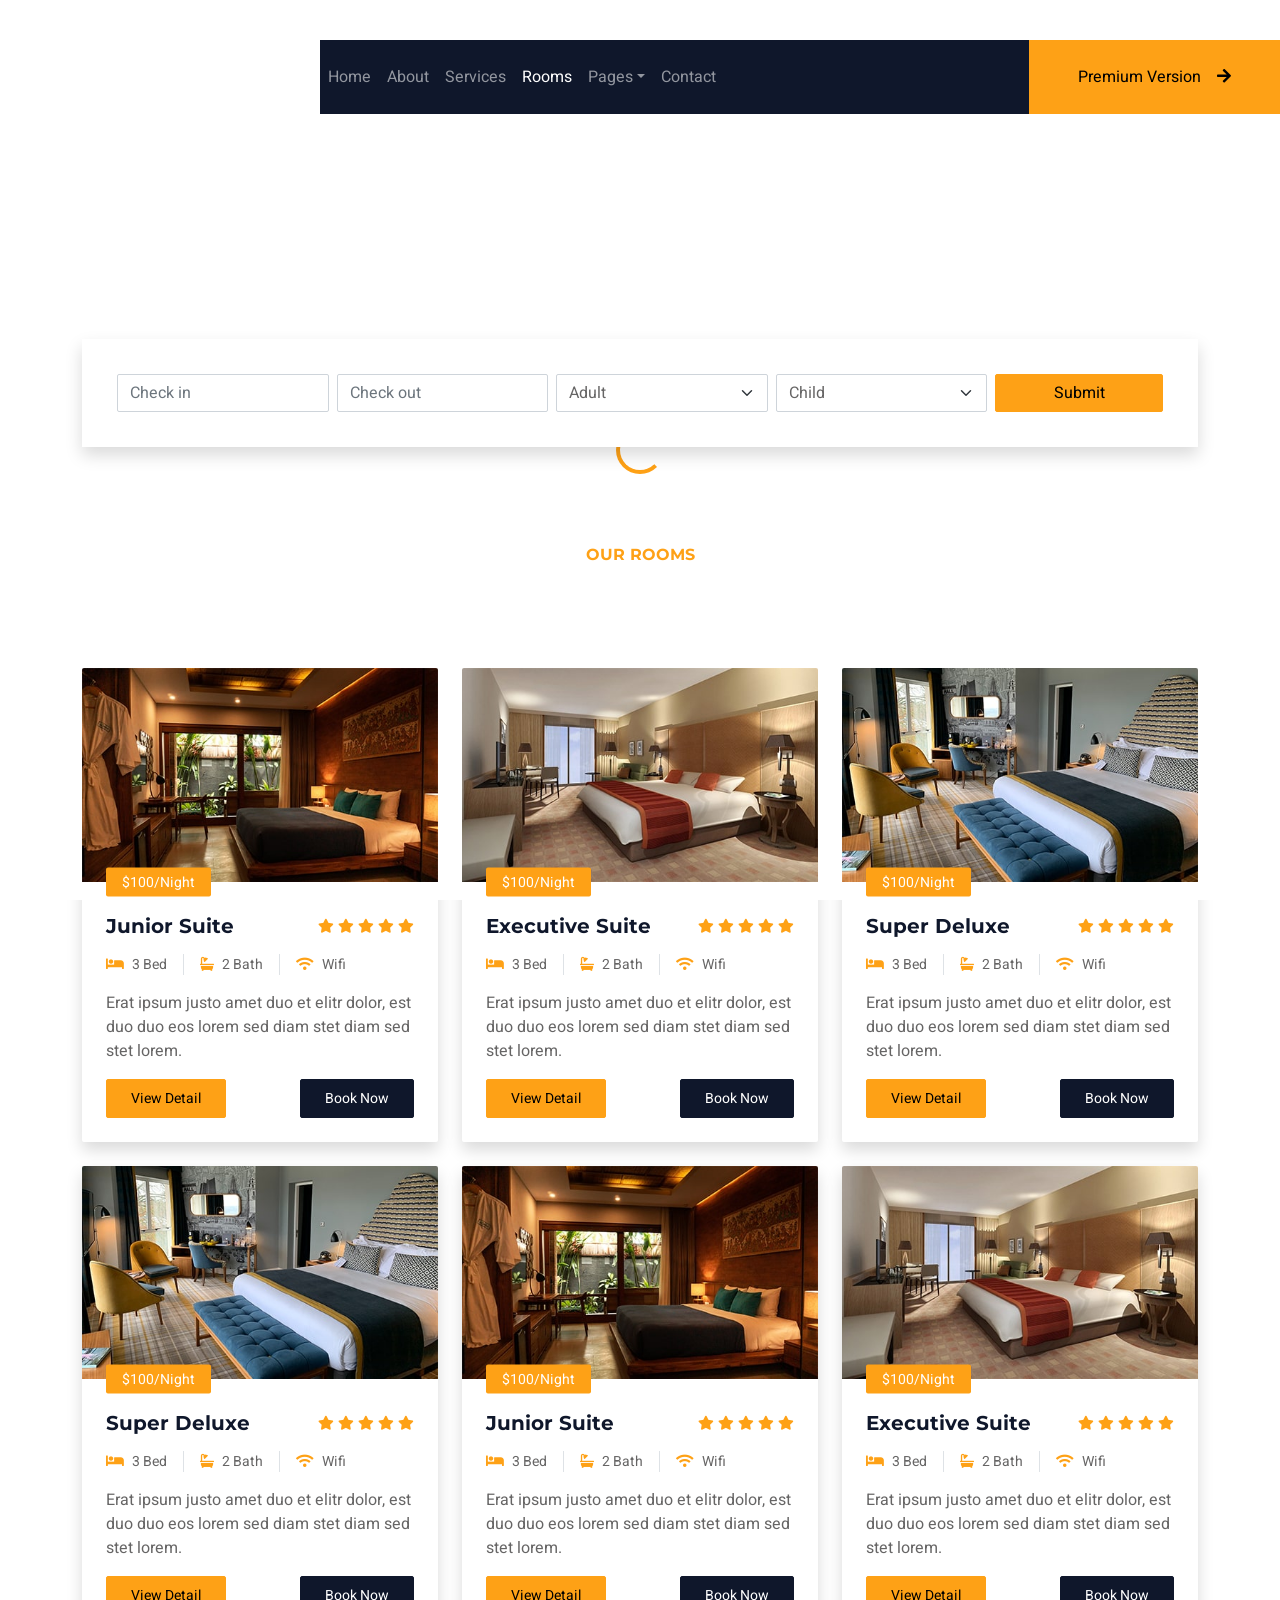
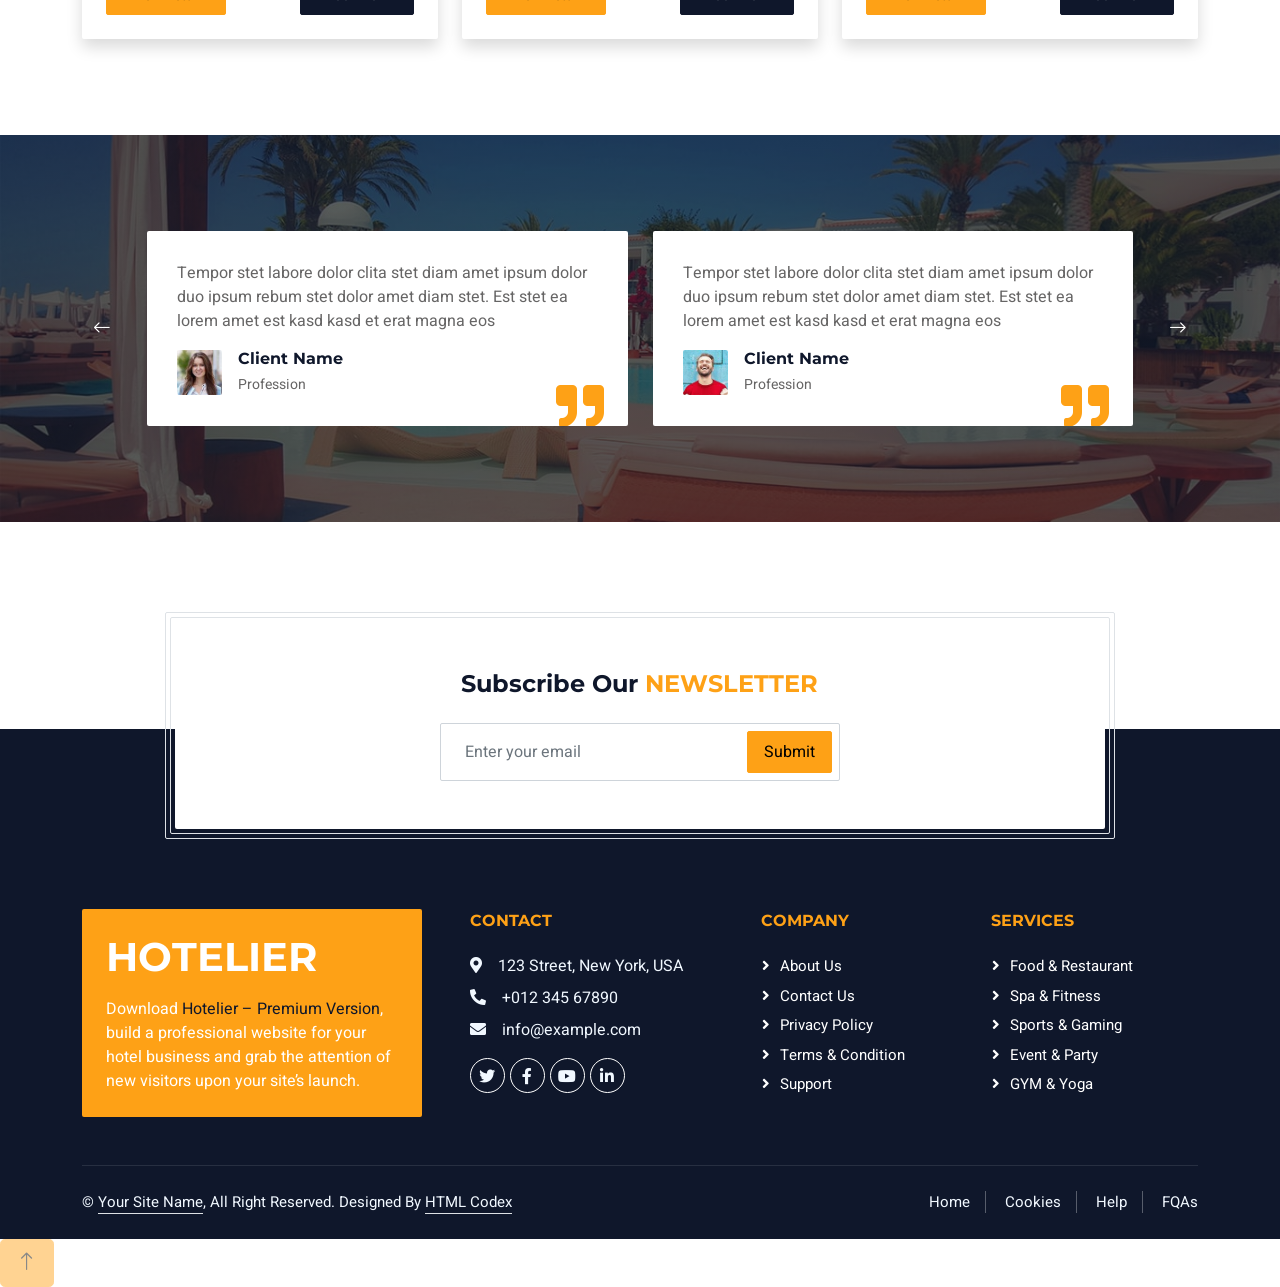
<file: ykmturr/webb/room.html>
<!DOCTYPE html>
<html lang="en">

<head>
    <meta charset="utf-8">
    <title>Hotelier - Hotel HTML Template</title>
    <meta content="width=device-width, initial-scale=1.0" name="viewport">
    <meta content="" name="keywords">
    <meta content="" name="description">

    <!-- Favicon -->
    <link href="img/favicon.ico" rel="icon">

    <!-- Google Web Fonts -->
    <link rel="preconnect" href="https://fonts.googleapis.com">
    <link rel="preconnect" href="https://fonts.gstatic.com" crossorigin>
    <link href="https://fonts.googleapis.com/css2?family=Heebo:wght@400;500;600;700&family=Montserrat:wght@400;500;600;700&display=swap" rel="stylesheet">  

    <!-- Icon Font Stylesheet -->
    <link href="https://cdnjs.cloudflare.com/ajax/libs/font-awesome/5.10.0/css/all.min.css" rel="stylesheet">
    <link href="https://cdn.jsdelivr.net/npm/bootstrap-icons@1.4.1/font/bootstrap-icons.css" rel="stylesheet">

    <!-- Libraries Stylesheet -->
    <link href="lib/animate/animate.min.css" rel="stylesheet">
    <link href="lib/owlcarousel/assets/owl.carousel.min.css" rel="stylesheet">
    <link href="lib/tempusdominus/css/tempusdominus-bootstrap-4.min.css" rel="stylesheet" />

    <!-- Customized Bootstrap Stylesheet -->
    <link href="css/bootstrap.min.css" rel="stylesheet">

    <!-- Template Stylesheet -->
    <link href="css/style.css" rel="stylesheet">
</head>

<body>
    <div class="container-xxl bg-white p-0">
        <!-- Spinner Start -->
        <div id="spinner" class="show bg-white position-fixed translate-middle w-100 vh-100 top-50 start-50 d-flex align-items-center justify-content-center">
            <div class="spinner-border text-primary" style="width: 3rem; height: 3rem;" role="status">
                <span class="sr-only">Loading...</span>
            </div>
        </div>
        <!-- Spinner End -->

        <!-- Header Start -->
        <div class="container-fluid bg-dark px-0">
            <div class="row gx-0">
                <div class="col-lg-3 bg-dark d-none d-lg-block">
                    <a href="index.html" class="navbar-brand w-100 h-100 m-0 p-0 d-flex align-items-center justify-content-center">
                        <h1 class="m-0 text-primary text-uppercase">Hotelier</h1>
                    </a>
                </div>
                <div class="col-lg-9">
                    <div class="row gx-0 bg-white d-none d-lg-flex">
                        <div class="col-lg-7 px-5 text-start">
                            <div class="h-100 d-inline-flex align-items-center py-2 me-4">
                                <i class="fa fa-envelope text-primary me-2"></i>
                                <p class="mb-0">info@example.com</p>
                            </div>
                            <div class="h-100 d-inline-flex align-items-center py-2">
                                <i class="fa fa-phone-alt text-primary me-2"></i>
                                <p class="mb-0">+012 345 6789</p>
                            </div>
                        </div>
                        <div class="col-lg-5 px-5 text-end">
                            <div class="d-inline-flex align-items-center py-2">
                                <a class="me-3" href=""><i class="fab fa-facebook-f"></i></a>
                                <a class="me-3" href=""><i class="fab fa-twitter"></i></a>
                                <a class="me-3" href=""><i class="fab fa-linkedin-in"></i></a>
                                <a class="me-3" href=""><i class="fab fa-instagram"></i></a>
                                <a class="" href=""><i class="fab fa-youtube"></i></a>
                            </div>
                        </div>
                    </div>
                    <nav class="navbar navbar-expand-lg bg-dark navbar-dark p-3 p-lg-0">
                        <a href="index.html" class="navbar-brand d-block d-lg-none">
                            <h1 class="m-0 text-primary text-uppercase">Hotelier</h1>
                        </a>
                        <button type="button" class="navbar-toggler" data-bs-toggle="collapse" data-bs-target="#navbarCollapse">
                            <span class="navbar-toggler-icon"></span>
                        </button>
                        <div class="collapse navbar-collapse justify-content-between" id="navbarCollapse">
                            <div class="navbar-nav mr-auto py-0">
                                <a href="index.html" class="nav-item nav-link">Home</a>
                                <a href="about.html" class="nav-item nav-link">About</a>
                                <a href="service.html" class="nav-item nav-link">Services</a>
                                <a href="room.html" class="nav-item nav-link active">Rooms</a>
                                <div class="nav-item dropdown">
                                    <a href="#" class="nav-link dropdown-toggle" data-bs-toggle="dropdown">Pages</a>
                                    <div class="dropdown-menu rounded-0 m-0">
                                        <a href="booking.html" class="dropdown-item">Booking</a>
                                        <a href="team.html" class="dropdown-item">Our Team</a>
                                        <a href="testimonial.html" class="dropdown-item">Testimonial</a>
                                    </div>
                                </div>
                                <a href="contact.html" class="nav-item nav-link">Contact</a>
                            </div>
                            <a href="https://htmlcodex.com/hotel-html-template-pro" class="btn btn-primary rounded-0 py-4 px-md-5 d-none d-lg-block">Premium Version<i class="fa fa-arrow-right ms-3"></i></a>
                        </div>
                    </nav>
                </div>
            </div>
        </div>
        <!-- Header End -->


        <!-- Page Header Start -->
        <div class="container-fluid page-header mb-5 p-0" style="background-image: url(img/carousel-1.jpg);">
            <div class="container-fluid page-header-inner py-5">
                <div class="container text-center pb-5">
                    <h1 class="display-3 text-white mb-3 animated slideInDown">Rooms</h1>
                    <nav aria-label="breadcrumb">
                        <ol class="breadcrumb justify-content-center text-uppercase">
                            <li class="breadcrumb-item"><a href="#">Home</a></li>
                            <li class="breadcrumb-item"><a href="#">Pages</a></li>
                            <li class="breadcrumb-item text-white active" aria-current="page">Rooms</li>
                        </ol>
                    </nav>
                </div>
            </div>
        </div>
        <!-- Page Header End -->


        <!-- Booking Start -->
        <div class="container-fluid booking pb-5 wow fadeIn" data-wow-delay="0.1s">
            <div class="container">
                <div class="bg-white shadow" style="padding: 35px;">
                    <div class="row g-2">
                        <div class="col-md-10">
                            <div class="row g-2">
                                <div class="col-md-3">
                                    <div class="date" id="date1" data-target-input="nearest">
                                        <input type="text" class="form-control datetimepicker-input"
                                            placeholder="Check in" data-target="#date1" data-toggle="datetimepicker" />
                                    </div>
                                </div>
                                <div class="col-md-3">
                                    <div class="date" id="date2" data-target-input="nearest">
                                        <input type="text" class="form-control datetimepicker-input" placeholder="Check out" data-target="#date2" data-toggle="datetimepicker"/>
                                    </div>
                                </div>
                                <div class="col-md-3">
                                    <select class="form-select">
                                        <option selected>Adult</option>
                                        <option value="1">Adult 1</option>
                                        <option value="2">Adult 2</option>
                                        <option value="3">Adult 3</option>
                                    </select>
                                </div>
                                <div class="col-md-3">
                                    <select class="form-select">
                                        <option selected>Child</option>
                                        <option value="1">Child 1</option>
                                        <option value="2">Child 2</option>
                                        <option value="3">Child 3</option>
                                    </select>
                                </div>
                            </div>
                        </div>
                        <div class="col-md-2">
                            <button class="btn btn-primary w-100">Submit</button>
                        </div>
                    </div>
                </div>
            </div>
        </div>
        <!-- Booking End -->


        <!-- Room Start -->
        <div class="container-xxl py-5">
            <div class="container">
                <div class="text-center wow fadeInUp" data-wow-delay="0.1s">
                    <h6 class="section-title text-center text-primary text-uppercase">Our Rooms</h6>
                    <h1 class="mb-5">Explore Our <span class="text-primary text-uppercase">Rooms</span></h1>
                </div>
                <div class="row g-4">
                    <div class="col-lg-4 col-md-6 wow fadeInUp" data-wow-delay="0.1s">
                        <div class="room-item shadow rounded overflow-hidden">
                            <div class="position-relative">
                                <img class="img-fluid" src="img/room-1.jpg" alt="">
                                <small class="position-absolute start-0 top-100 translate-middle-y bg-primary text-white rounded py-1 px-3 ms-4">$100/Night</small>
                            </div>
                            <div class="p-4 mt-2">
                                <div class="d-flex justify-content-between mb-3">
                                    <h5 class="mb-0">Junior Suite</h5>
                                    <div class="ps-2">
                                        <small class="fa fa-star text-primary"></small>
                                        <small class="fa fa-star text-primary"></small>
                                        <small class="fa fa-star text-primary"></small>
                                        <small class="fa fa-star text-primary"></small>
                                        <small class="fa fa-star text-primary"></small>
                                    </div>
                                </div>
                                <div class="d-flex mb-3">
                                    <small class="border-end me-3 pe-3"><i class="fa fa-bed text-primary me-2"></i>3 Bed</small>
                                    <small class="border-end me-3 pe-3"><i class="fa fa-bath text-primary me-2"></i>2 Bath</small>
                                    <small><i class="fa fa-wifi text-primary me-2"></i>Wifi</small>
                                </div>
                                <p class="text-body mb-3">Erat ipsum justo amet duo et elitr dolor, est duo duo eos lorem sed diam stet diam sed stet lorem.</p>
                                <div class="d-flex justify-content-between">
                                    <a class="btn btn-sm btn-primary rounded py-2 px-4" href="">View Detail</a>
                                    <a class="btn btn-sm btn-dark rounded py-2 px-4" href="">Book Now</a>
                                </div>
                            </div>
                        </div>
                    </div>
                    <div class="col-lg-4 col-md-6 wow fadeInUp" data-wow-delay="0.3s">
                        <div class="room-item shadow rounded overflow-hidden">
                            <div class="position-relative">
                                <img class="img-fluid" src="img/room-2.jpg" alt="">
                                <small class="position-absolute start-0 top-100 translate-middle-y bg-primary text-white rounded py-1 px-3 ms-4">$100/Night</small>
                            </div>
                            <div class="p-4 mt-2">
                                <div class="d-flex justify-content-between mb-3">
                                    <h5 class="mb-0">Executive Suite</h5>
                                    <div class="ps-2">
                                        <small class="fa fa-star text-primary"></small>
                                        <small class="fa fa-star text-primary"></small>
                                        <small class="fa fa-star text-primary"></small>
                                        <small class="fa fa-star text-primary"></small>
                                        <small class="fa fa-star text-primary"></small>
                                    </div>
                                </div>
                                <div class="d-flex mb-3">
                                    <small class="border-end me-3 pe-3"><i class="fa fa-bed text-primary me-2"></i>3 Bed</small>
                                    <small class="border-end me-3 pe-3"><i class="fa fa-bath text-primary me-2"></i>2 Bath</small>
                                    <small><i class="fa fa-wifi text-primary me-2"></i>Wifi</small>
                                </div>
                                <p class="text-body mb-3">Erat ipsum justo amet duo et elitr dolor, est duo duo eos lorem sed diam stet diam sed stet lorem.</p>
                                <div class="d-flex justify-content-between">
                                    <a class="btn btn-sm btn-primary rounded py-2 px-4" href="">View Detail</a>
                                    <a class="btn btn-sm btn-dark rounded py-2 px-4" href="">Book Now</a>
                                </div>
                            </div>
                        </div>
                    </div>
                    <div class="col-lg-4 col-md-6 wow fadeInUp" data-wow-delay="0.6s">
                        <div class="room-item shadow rounded overflow-hidden">
                            <div class="position-relative">
                                <img class="img-fluid" src="img/room-3.jpg" alt="">
                                <small class="position-absolute start-0 top-100 translate-middle-y bg-primary text-white rounded py-1 px-3 ms-4">$100/Night</small>
                            </div>
                            <div class="p-4 mt-2">
                                <div class="d-flex justify-content-between mb-3">
                                    <h5 class="mb-0">Super Deluxe</h5>
                                    <div class="ps-2">
                                        <small class="fa fa-star text-primary"></small>
                                        <small class="fa fa-star text-primary"></small>
                                        <small class="fa fa-star text-primary"></small>
                                        <small class="fa fa-star text-primary"></small>
                                        <small class="fa fa-star text-primary"></small>
                                    </div>
                                </div>
                                <div class="d-flex mb-3">
                                    <small class="border-end me-3 pe-3"><i class="fa fa-bed text-primary me-2"></i>3 Bed</small>
                                    <small class="border-end me-3 pe-3"><i class="fa fa-bath text-primary me-2"></i>2 Bath</small>
                                    <small><i class="fa fa-wifi text-primary me-2"></i>Wifi</small>
                                </div>
                                <p class="text-body mb-3">Erat ipsum justo amet duo et elitr dolor, est duo duo eos lorem sed diam stet diam sed stet lorem.</p>
                                <div class="d-flex justify-content-between">
                                    <a class="btn btn-sm btn-primary rounded py-2 px-4" href="">View Detail</a>
                                    <a class="btn btn-sm btn-dark rounded py-2 px-4" href="">Book Now</a>
                                </div>
                            </div>
                        </div>
                    </div>
                    <div class="col-lg-4 col-md-6 wow fadeInUp" data-wow-delay="0.6s">
                        <div class="room-item shadow rounded overflow-hidden">
                            <div class="position-relative">
                                <img class="img-fluid" src="img/room-3.jpg" alt="">
                                <small class="position-absolute start-0 top-100 translate-middle-y bg-primary text-white rounded py-1 px-3 ms-4">$100/Night</small>
                            </div>
                            <div class="p-4 mt-2">
                                <div class="d-flex justify-content-between mb-3">
                                    <h5 class="mb-0">Super Deluxe</h5>
                                    <div class="ps-2">
                                        <small class="fa fa-star text-primary"></small>
                                        <small class="fa fa-star text-primary"></small>
                                        <small class="fa fa-star text-primary"></small>
                                        <small class="fa fa-star text-primary"></small>
                                        <small class="fa fa-star text-primary"></small>
                                    </div>
                                </div>
                                <div class="d-flex mb-3">
                                    <small class="border-end me-3 pe-3"><i class="fa fa-bed text-primary me-2"></i>3 Bed</small>
                                    <small class="border-end me-3 pe-3"><i class="fa fa-bath text-primary me-2"></i>2 Bath</small>
                                    <small><i class="fa fa-wifi text-primary me-2"></i>Wifi</small>
                                </div>
                                <p class="text-body mb-3">Erat ipsum justo amet duo et elitr dolor, est duo duo eos lorem sed diam stet diam sed stet lorem.</p>
                                <div class="d-flex justify-content-between">
                                    <a class="btn btn-sm btn-primary rounded py-2 px-4" href="">View Detail</a>
                                    <a class="btn btn-sm btn-dark rounded py-2 px-4" href="">Book Now</a>
                                </div>
                            </div>
                        </div>
                    </div>
                    <div class="col-lg-4 col-md-6 wow fadeInUp" data-wow-delay="0.1s">
                        <div class="room-item shadow rounded overflow-hidden">
                            <div class="position-relative">
                                <img class="img-fluid" src="img/room-1.jpg" alt="">
                                <small class="position-absolute start-0 top-100 translate-middle-y bg-primary text-white rounded py-1 px-3 ms-4">$100/Night</small>
                            </div>
                            <div class="p-4 mt-2">
                                <div class="d-flex justify-content-between mb-3">
                                    <h5 class="mb-0">Junior Suite</h5>
                                    <div class="ps-2">
                                        <small class="fa fa-star text-primary"></small>
                                        <small class="fa fa-star text-primary"></small>
                                        <small class="fa fa-star text-primary"></small>
                                        <small class="fa fa-star text-primary"></small>
                                        <small class="fa fa-star text-primary"></small>
                                    </div>
                                </div>
                                <div class="d-flex mb-3">
                                    <small class="border-end me-3 pe-3"><i class="fa fa-bed text-primary me-2"></i>3 Bed</small>
                                    <small class="border-end me-3 pe-3"><i class="fa fa-bath text-primary me-2"></i>2 Bath</small>
                                    <small><i class="fa fa-wifi text-primary me-2"></i>Wifi</small>
                                </div>
                                <p class="text-body mb-3">Erat ipsum justo amet duo et elitr dolor, est duo duo eos lorem sed diam stet diam sed stet lorem.</p>
                                <div class="d-flex justify-content-between">
                                    <a class="btn btn-sm btn-primary rounded py-2 px-4" href="">View Detail</a>
                                    <a class="btn btn-sm btn-dark rounded py-2 px-4" href="">Book Now</a>
                                </div>
                            </div>
                        </div>
                    </div>
                    <div class="col-lg-4 col-md-6 wow fadeInUp" data-wow-delay="0.3s">
                        <div class="room-item shadow rounded overflow-hidden">
                            <div class="position-relative">
                                <img class="img-fluid" src="img/room-2.jpg" alt="">
                                <small class="position-absolute start-0 top-100 translate-middle-y bg-primary text-white rounded py-1 px-3 ms-4">$100/Night</small>
                            </div>
                            <div class="p-4 mt-2">
                                <div class="d-flex justify-content-between mb-3">
                                    <h5 class="mb-0">Executive Suite</h5>
                                    <div class="ps-2">
                                        <small class="fa fa-star text-primary"></small>
                                        <small class="fa fa-star text-primary"></small>
                                        <small class="fa fa-star text-primary"></small>
                                        <small class="fa fa-star text-primary"></small>
                                        <small class="fa fa-star text-primary"></small>
                                    </div>
                                </div>
                                <div class="d-flex mb-3">
                                    <small class="border-end me-3 pe-3"><i class="fa fa-bed text-primary me-2"></i>3 Bed</small>
                                    <small class="border-end me-3 pe-3"><i class="fa fa-bath text-primary me-2"></i>2 Bath</small>
                                    <small><i class="fa fa-wifi text-primary me-2"></i>Wifi</small>
                                </div>
                                <p class="text-body mb-3">Erat ipsum justo amet duo et elitr dolor, est duo duo eos lorem sed diam stet diam sed stet lorem.</p>
                                <div class="d-flex justify-content-between">
                                    <a class="btn btn-sm btn-primary rounded py-2 px-4" href="">View Detail</a>
                                    <a class="btn btn-sm btn-dark rounded py-2 px-4" href="">Book Now</a>
                                </div>
                            </div>
                        </div>
                    </div>
                </div>
            </div>
        </div>
        <!-- Room End -->


        <!-- Testimonial Start -->
        <div class="container-xxl testimonial mt-5 py-5 bg-dark wow zoomIn" data-wow-delay="0.1s" style="margin-bottom: 90px;">
            <div class="container">
                <div class="owl-carousel testimonial-carousel py-5">
                    <div class="testimonial-item position-relative bg-white rounded overflow-hidden">
                        <p>Tempor stet labore dolor clita stet diam amet ipsum dolor duo ipsum rebum stet dolor amet diam stet. Est stet ea lorem amet est kasd kasd et erat magna eos</p>
                        <div class="d-flex align-items-center">
                            <img class="img-fluid flex-shrink-0 rounded" src="img/testimonial-1.jpg" style="width: 45px; height: 45px;">
                            <div class="ps-3">
                                <h6 class="fw-bold mb-1">Client Name</h6>
                                <small>Profession</small>
                            </div>
                        </div>
                        <i class="fa fa-quote-right fa-3x text-primary position-absolute end-0 bottom-0 me-4 mb-n1"></i>
                    </div>
                    <div class="testimonial-item position-relative bg-white rounded overflow-hidden">
                        <p>Tempor stet labore dolor clita stet diam amet ipsum dolor duo ipsum rebum stet dolor amet diam stet. Est stet ea lorem amet est kasd kasd et erat magna eos</p>
                        <div class="d-flex align-items-center">
                            <img class="img-fluid flex-shrink-0 rounded" src="img/testimonial-2.jpg" style="width: 45px; height: 45px;">
                            <div class="ps-3">
                                <h6 class="fw-bold mb-1">Client Name</h6>
                                <small>Profession</small>
                            </div>
                        </div>
                        <i class="fa fa-quote-right fa-3x text-primary position-absolute end-0 bottom-0 me-4 mb-n1"></i>
                    </div>
                    <div class="testimonial-item position-relative bg-white rounded overflow-hidden">
                        <p>Tempor stet labore dolor clita stet diam amet ipsum dolor duo ipsum rebum stet dolor amet diam stet. Est stet ea lorem amet est kasd kasd et erat magna eos</p>
                        <div class="d-flex align-items-center">
                            <img class="img-fluid flex-shrink-0 rounded" src="img/testimonial-3.jpg" style="width: 45px; height: 45px;">
                            <div class="ps-3">
                                <h6 class="fw-bold mb-1">Client Name</h6>
                                <small>Profession</small>
                            </div>
                        </div>
                        <i class="fa fa-quote-right fa-3x text-primary position-absolute end-0 bottom-0 me-4 mb-n1"></i>
                    </div>
                </div>
            </div>
        </div>
        <!-- Testimonial End -->


        <!-- Newsletter Start -->
        <div class="container newsletter mt-5 wow fadeIn" data-wow-delay="0.1s">
            <div class="row justify-content-center">
                <div class="col-lg-10 border rounded p-1">
                    <div class="border rounded text-center p-1">
                        <div class="bg-white rounded text-center p-5">
                            <h4 class="mb-4">Subscribe Our <span class="text-primary text-uppercase">Newsletter</span></h4>
                            <div class="position-relative mx-auto" style="max-width: 400px;">
                                <input class="form-control w-100 py-3 ps-4 pe-5" type="text" placeholder="Enter your email">
                                <button type="button" class="btn btn-primary py-2 px-3 position-absolute top-0 end-0 mt-2 me-2">Submit</button>
                            </div>
                        </div>
                    </div>
                </div>
            </div>
        </div>
        <!-- Newsletter Start -->
        

        <!-- Footer Start -->
        <div class="container-fluid bg-dark text-light footer wow fadeIn" data-wow-delay="0.1s">
            <div class="container pb-5">
                <div class="row g-5">
                    <div class="col-md-6 col-lg-4">
                        <div class="bg-primary rounded p-4">
                            <a href="index.html"><h1 class="text-white text-uppercase mb-3">Hotelier</h1></a>
                            <p class="text-white mb-0">
								Download <a class="text-dark fw-medium" href="https://htmlcodex.com/hotel-html-template-pro">Hotelier – Premium Version</a>, build a professional website for your hotel business and grab the attention of new visitors upon your site’s launch.
							</p>
                        </div>
                    </div>
                    <div class="col-md-6 col-lg-3">
                        <h6 class="section-title text-start text-primary text-uppercase mb-4">Contact</h6>
                        <p class="mb-2"><i class="fa fa-map-marker-alt me-3"></i>123 Street, New York, USA</p>
                        <p class="mb-2"><i class="fa fa-phone-alt me-3"></i>+012 345 67890</p>
                        <p class="mb-2"><i class="fa fa-envelope me-3"></i>info@example.com</p>
                        <div class="d-flex pt-2">
                            <a class="btn btn-outline-light btn-social" href=""><i class="fab fa-twitter"></i></a>
                            <a class="btn btn-outline-light btn-social" href=""><i class="fab fa-facebook-f"></i></a>
                            <a class="btn btn-outline-light btn-social" href=""><i class="fab fa-youtube"></i></a>
                            <a class="btn btn-outline-light btn-social" href=""><i class="fab fa-linkedin-in"></i></a>
                        </div>
                    </div>
                    <div class="col-lg-5 col-md-12">
                        <div class="row gy-5 g-4">
                            <div class="col-md-6">
                                <h6 class="section-title text-start text-primary text-uppercase mb-4">Company</h6>
                                <a class="btn btn-link" href="">About Us</a>
                                <a class="btn btn-link" href="">Contact Us</a>
                                <a class="btn btn-link" href="">Privacy Policy</a>
                                <a class="btn btn-link" href="">Terms & Condition</a>
                                <a class="btn btn-link" href="">Support</a>
                            </div>
                            <div class="col-md-6">
                                <h6 class="section-title text-start text-primary text-uppercase mb-4">Services</h6>
                                <a class="btn btn-link" href="">Food & Restaurant</a>
                                <a class="btn btn-link" href="">Spa & Fitness</a>
                                <a class="btn btn-link" href="">Sports & Gaming</a>
                                <a class="btn btn-link" href="">Event & Party</a>
                                <a class="btn btn-link" href="">GYM & Yoga</a>
                            </div>
                        </div>
                    </div>
                </div>
            </div>
            <div class="container">
                <div class="copyright">
                    <div class="row">
                        <div class="col-md-6 text-center text-md-start mb-3 mb-md-0">
                            &copy; <a class="border-bottom" href="#">Your Site Name</a>, All Right Reserved. 
							
							<!--/*** This template is free as long as you keep the footer author’s credit link/attribution link/backlink. If you'd like to use the template without the footer author’s credit link/attribution link/backlink, you can purchase the Credit Removal License from "https://htmlcodex.com/credit-removal". Thank you for your support. ***/-->
							Designed By <a class="border-bottom" href="https://htmlcodex.com">HTML Codex</a>
                        </div>
                        <div class="col-md-6 text-center text-md-end">
                            <div class="footer-menu">
                                <a href="">Home</a>
                                <a href="">Cookies</a>
                                <a href="">Help</a>
                                <a href="">FQAs</a>
                            </div>
                        </div>
                    </div>
                </div>
            </div>
        </div>
        <!-- Footer End -->


        <!-- Back to Top -->
        <a href="#" class="btn btn-lg btn-primary btn-lg-square back-to-top"><i class="bi bi-arrow-up"></i></a>
    </div>

    <!-- JavaScript Libraries -->
    <script src="https://code.jquery.com/jquery-3.4.1.min.js"></script>
    <script src="https://cdn.jsdelivr.net/npm/bootstrap@5.0.0/dist/js/bootstrap.bundle.min.js"></script>
    <script src="lib/wow/wow.min.js"></script>
    <script src="lib/easing/easing.min.js"></script>
    <script src="lib/waypoints/waypoints.min.js"></script>
    <script src="lib/counterup/counterup.min.js"></script>
    <script src="lib/owlcarousel/owl.carousel.min.js"></script>
    <script src="lib/tempusdominus/js/moment.min.js"></script>
    <script src="lib/tempusdominus/js/moment-timezone.min.js"></script>
    <script src="lib/tempusdominus/js/tempusdominus-bootstrap-4.min.js"></script>

    <!-- Template Javascript -->
    <script src="js/main.js"></script>
</body>

</html>
</file>
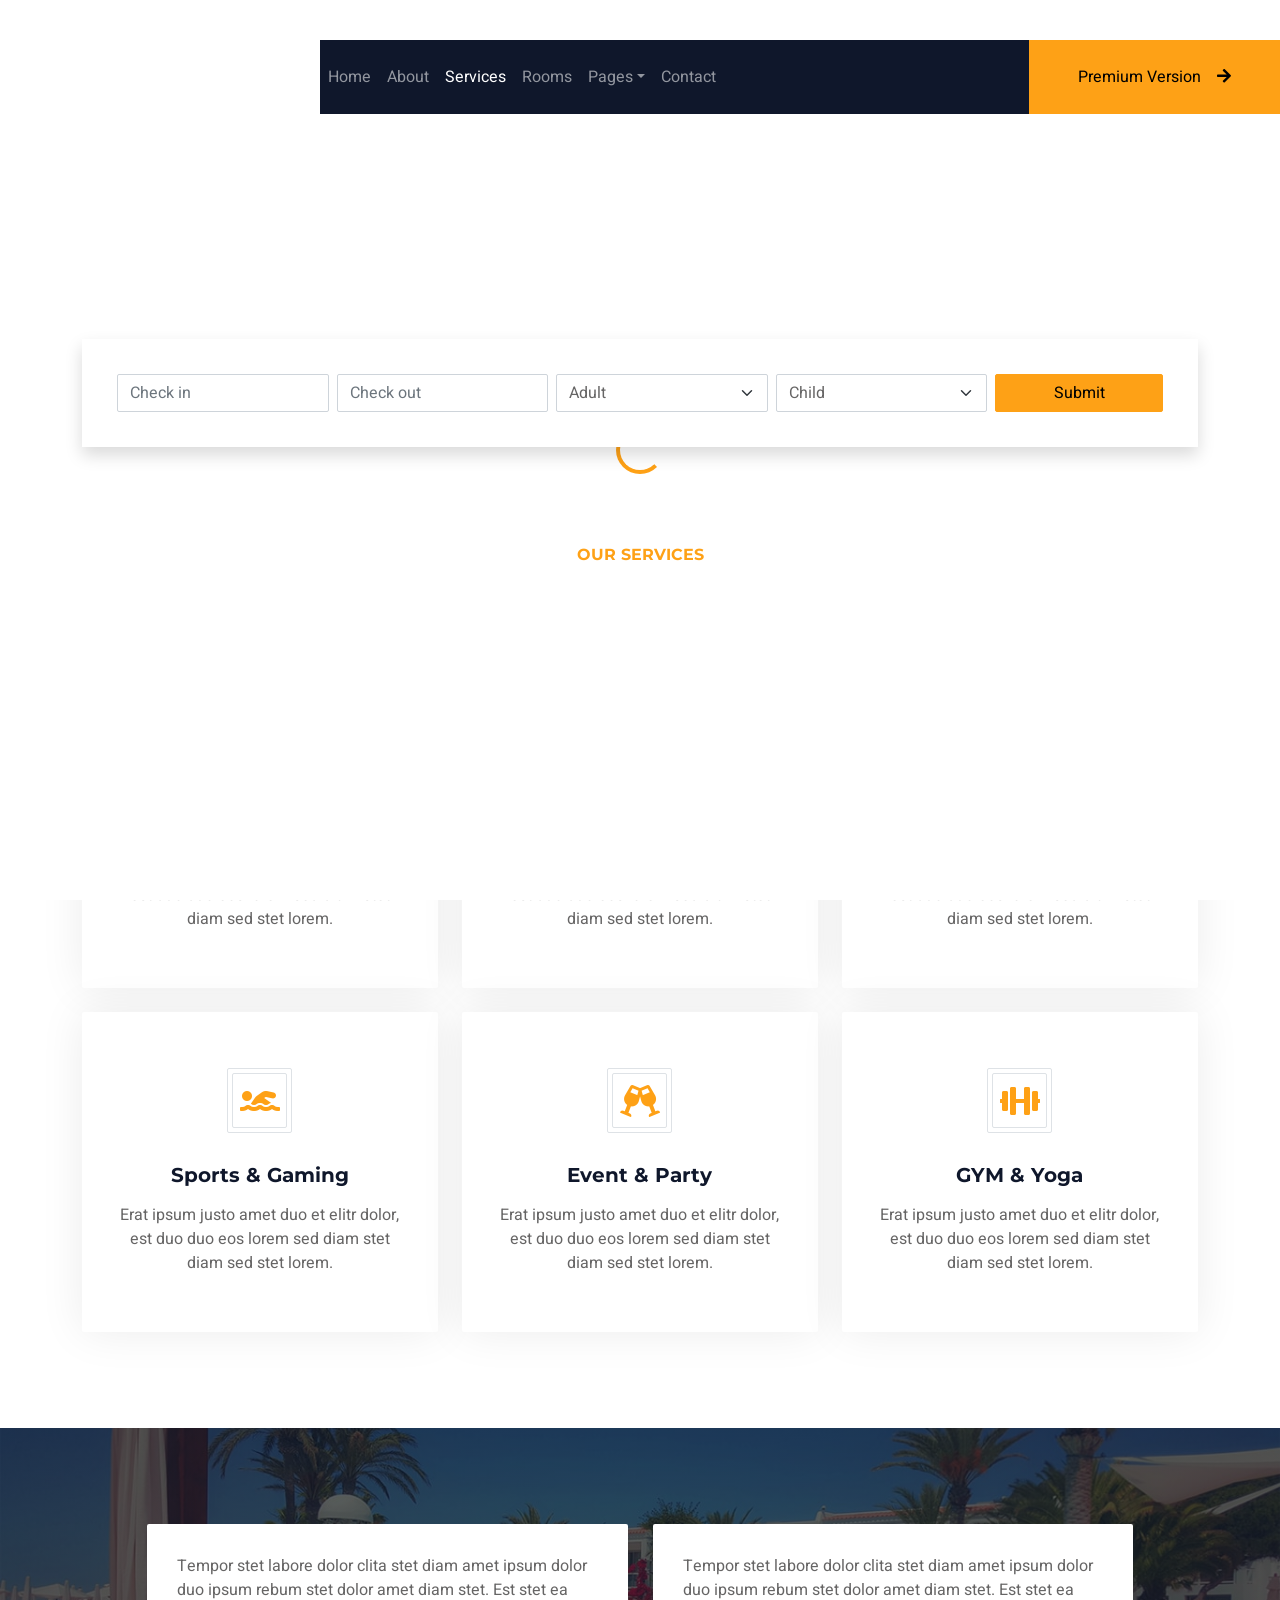
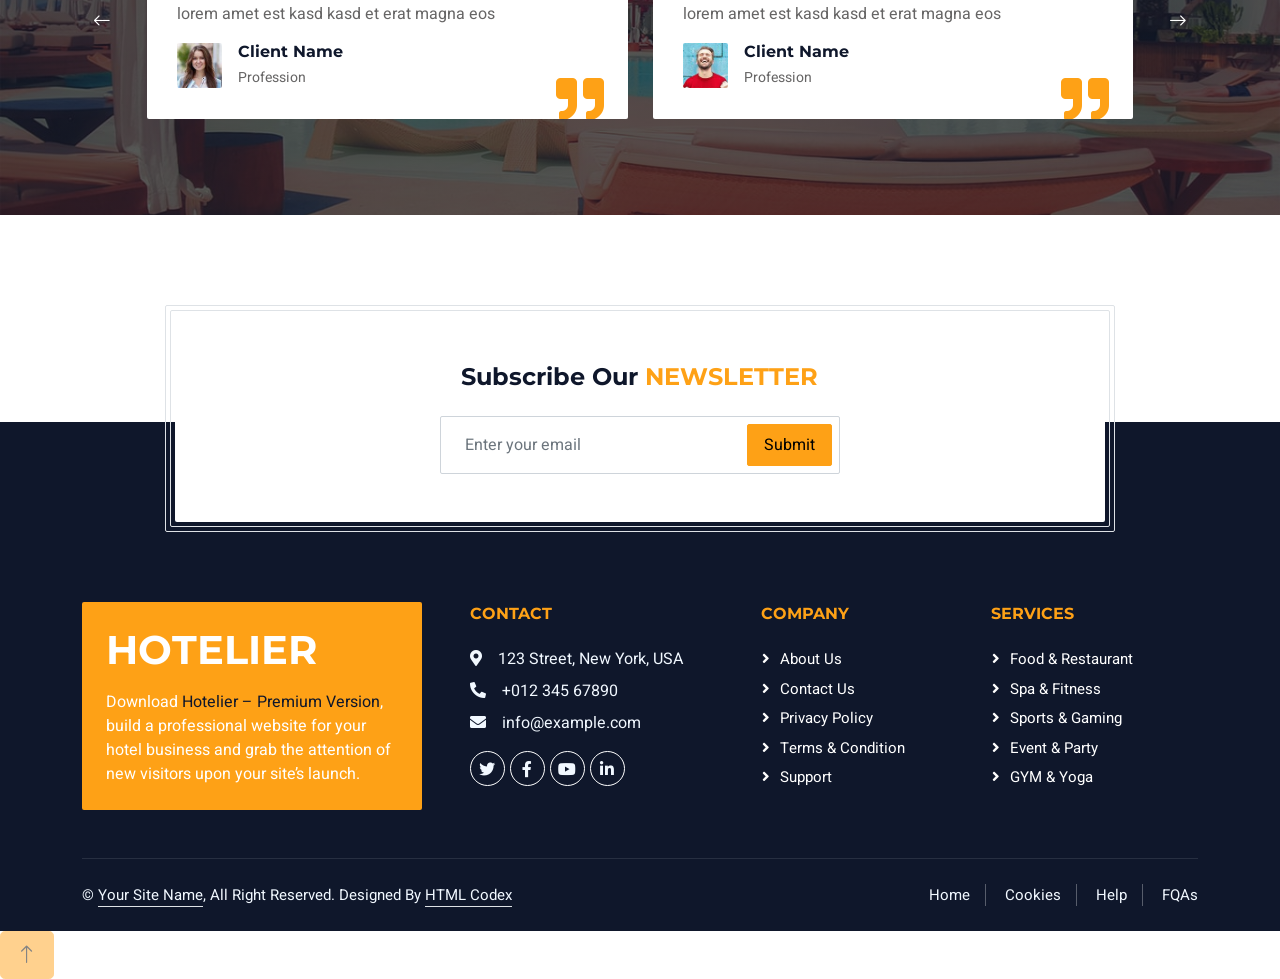
<file: ykmturr/webb/service.html>
<!DOCTYPE html>
<html lang="en">

<head>
    <meta charset="utf-8">
    <title>Hotelier - Hotel HTML Template</title>
    <meta content="width=device-width, initial-scale=1.0" name="viewport">
    <meta content="" name="keywords">
    <meta content="" name="description">

    <!-- Favicon -->
    <link href="img/favicon.ico" rel="icon">

    <!-- Google Web Fonts -->
    <link rel="preconnect" href="https://fonts.googleapis.com">
    <link rel="preconnect" href="https://fonts.gstatic.com" crossorigin>
    <link href="https://fonts.googleapis.com/css2?family=Heebo:wght@400;500;600;700&family=Montserrat:wght@400;500;600;700&display=swap" rel="stylesheet">  

    <!-- Icon Font Stylesheet -->
    <link href="https://cdnjs.cloudflare.com/ajax/libs/font-awesome/5.10.0/css/all.min.css" rel="stylesheet">
    <link href="https://cdn.jsdelivr.net/npm/bootstrap-icons@1.4.1/font/bootstrap-icons.css" rel="stylesheet">

    <!-- Libraries Stylesheet -->
    <link href="lib/animate/animate.min.css" rel="stylesheet">
    <link href="lib/owlcarousel/assets/owl.carousel.min.css" rel="stylesheet">
    <link href="lib/tempusdominus/css/tempusdominus-bootstrap-4.min.css" rel="stylesheet" />

    <!-- Customized Bootstrap Stylesheet -->
    <link href="css/bootstrap.min.css" rel="stylesheet">

    <!-- Template Stylesheet -->
    <link href="css/style.css" rel="stylesheet">
</head>

<body>
    <div class="container-xxl bg-white p-0">
        <!-- Spinner Start -->
        <div id="spinner" class="show bg-white position-fixed translate-middle w-100 vh-100 top-50 start-50 d-flex align-items-center justify-content-center">
            <div class="spinner-border text-primary" style="width: 3rem; height: 3rem;" role="status">
                <span class="sr-only">Loading...</span>
            </div>
        </div>
        <!-- Spinner End -->

        <!-- Header Start -->
        <div class="container-fluid bg-dark px-0">
            <div class="row gx-0">
                <div class="col-lg-3 bg-dark d-none d-lg-block">
                    <a href="index.html" class="navbar-brand w-100 h-100 m-0 p-0 d-flex align-items-center justify-content-center">
                        <h1 class="m-0 text-primary text-uppercase">Hotelier</h1>
                    </a>
                </div>
                <div class="col-lg-9">
                    <div class="row gx-0 bg-white d-none d-lg-flex">
                        <div class="col-lg-7 px-5 text-start">
                            <div class="h-100 d-inline-flex align-items-center py-2 me-4">
                                <i class="fa fa-envelope text-primary me-2"></i>
                                <p class="mb-0">info@example.com</p>
                            </div>
                            <div class="h-100 d-inline-flex align-items-center py-2">
                                <i class="fa fa-phone-alt text-primary me-2"></i>
                                <p class="mb-0">+012 345 6789</p>
                            </div>
                        </div>
                        <div class="col-lg-5 px-5 text-end">
                            <div class="d-inline-flex align-items-center py-2">
                                <a class="me-3" href=""><i class="fab fa-facebook-f"></i></a>
                                <a class="me-3" href=""><i class="fab fa-twitter"></i></a>
                                <a class="me-3" href=""><i class="fab fa-linkedin-in"></i></a>
                                <a class="me-3" href=""><i class="fab fa-instagram"></i></a>
                                <a class="" href=""><i class="fab fa-youtube"></i></a>
                            </div>
                        </div>
                    </div>
                    <nav class="navbar navbar-expand-lg bg-dark navbar-dark p-3 p-lg-0">
                        <a href="index.html" class="navbar-brand d-block d-lg-none">
                            <h1 class="m-0 text-primary text-uppercase">Hotelier</h1>
                        </a>
                        <button type="button" class="navbar-toggler" data-bs-toggle="collapse" data-bs-target="#navbarCollapse">
                            <span class="navbar-toggler-icon"></span>
                        </button>
                        <div class="collapse navbar-collapse justify-content-between" id="navbarCollapse">
                            <div class="navbar-nav mr-auto py-0">
                                <a href="index.html" class="nav-item nav-link">Home</a>
                                <a href="about.html" class="nav-item nav-link">About</a>
                                <a href="service.html" class="nav-item nav-link active">Services</a>
                                <a href="room.html" class="nav-item nav-link">Rooms</a>
                                <div class="nav-item dropdown">
                                    <a href="#" class="nav-link dropdown-toggle" data-bs-toggle="dropdown">Pages</a>
                                    <div class="dropdown-menu rounded-0 m-0">
                                        <a href="booking.html" class="dropdown-item">Booking</a>
                                        <a href="team.html" class="dropdown-item">Our Team</a>
                                        <a href="testimonial.html" class="dropdown-item">Testimonial</a>
                                    </div>
                                </div>
                                <a href="contact.html" class="nav-item nav-link">Contact</a>
                            </div>
                            <a href="https://htmlcodex.com/hotel-html-template-pro" class="btn btn-primary rounded-0 py-4 px-md-5 d-none d-lg-block">Premium Version<i class="fa fa-arrow-right ms-3"></i></a>
                        </div>
                    </nav>
                </div>
            </div>
        </div>
        <!-- Header End -->


        <!-- Page Header Start -->
        <div class="container-fluid page-header mb-5 p-0" style="background-image: url(img/carousel-1.jpg);">
            <div class="container-fluid page-header-inner py-5">
                <div class="container text-center pb-5">
                    <h1 class="display-3 text-white mb-3 animated slideInDown">Services</h1>
                    <nav aria-label="breadcrumb">
                        <ol class="breadcrumb justify-content-center text-uppercase">
                            <li class="breadcrumb-item"><a href="#">Home</a></li>
                            <li class="breadcrumb-item"><a href="#">Pages</a></li>
                            <li class="breadcrumb-item text-white active" aria-current="page">Services</li>
                        </ol>
                    </nav>
                </div>
            </div>
        </div>
        <!-- Page Header End -->


        <!-- Booking Start -->
        <div class="container-fluid booking pb-5 wow fadeIn" data-wow-delay="0.1s">
            <div class="container">
                <div class="bg-white shadow" style="padding: 35px;">
                    <div class="row g-2">
                        <div class="col-md-10">
                            <div class="row g-2">
                                <div class="col-md-3">
                                    <div class="date" id="date1" data-target-input="nearest">
                                        <input type="text" class="form-control datetimepicker-input"
                                            placeholder="Check in" data-target="#date1" data-toggle="datetimepicker" />
                                    </div>
                                </div>
                                <div class="col-md-3">
                                    <div class="date" id="date2" data-target-input="nearest">
                                        <input type="text" class="form-control datetimepicker-input" placeholder="Check out" data-target="#date2" data-toggle="datetimepicker"/>
                                    </div>
                                </div>
                                <div class="col-md-3">
                                    <select class="form-select">
                                        <option selected>Adult</option>
                                        <option value="1">Adult 1</option>
                                        <option value="2">Adult 2</option>
                                        <option value="3">Adult 3</option>
                                    </select>
                                </div>
                                <div class="col-md-3">
                                    <select class="form-select">
                                        <option selected>Child</option>
                                        <option value="1">Child 1</option>
                                        <option value="2">Child 2</option>
                                        <option value="3">Child 3</option>
                                    </select>
                                </div>
                            </div>
                        </div>
                        <div class="col-md-2">
                            <button class="btn btn-primary w-100">Submit</button>
                        </div>
                    </div>
                </div>
            </div>
        </div>
        <!-- Booking End -->


        <!-- Service Start -->
        <div class="container-xxl py-5">
            <div class="container">
                <div class="text-center wow fadeInUp" data-wow-delay="0.1s">
                    <h6 class="section-title text-center text-primary text-uppercase">Our Services</h6>
                    <h1 class="mb-5">Explore Our <span class="text-primary text-uppercase">Services</span></h1>
                </div>
                <div class="row g-4">
                    <div class="col-lg-4 col-md-6 wow fadeInUp" data-wow-delay="0.1s">
                        <a class="service-item rounded" href="">
                            <div class="service-icon bg-transparent border rounded p-1">
                                <div class="w-100 h-100 border rounded d-flex align-items-center justify-content-center">
                                    <i class="fa fa-hotel fa-2x text-primary"></i>
                                </div>
                            </div>
                            <h5 class="mb-3">Rooms & Appartment</h5>
                            <p class="text-body mb-0">Erat ipsum justo amet duo et elitr dolor, est duo duo eos lorem sed diam stet diam sed stet lorem.</p>
                        </a>
                    </div>
                    <div class="col-lg-4 col-md-6 wow fadeInUp" data-wow-delay="0.2s">
                        <a class="service-item rounded" href="">
                            <div class="service-icon bg-transparent border rounded p-1">
                                <div class="w-100 h-100 border rounded d-flex align-items-center justify-content-center">
                                    <i class="fa fa-utensils fa-2x text-primary"></i>
                                </div>
                            </div>
                            <h5 class="mb-3">Food & Restaurant</h5>
                            <p class="text-body mb-0">Erat ipsum justo amet duo et elitr dolor, est duo duo eos lorem sed diam stet diam sed stet lorem.</p>
                        </a>
                    </div>
                    <div class="col-lg-4 col-md-6 wow fadeInUp" data-wow-delay="0.3s">
                        <a class="service-item rounded" href="">
                            <div class="service-icon bg-transparent border rounded p-1">
                                <div class="w-100 h-100 border rounded d-flex align-items-center justify-content-center">
                                    <i class="fa fa-spa fa-2x text-primary"></i>
                                </div>
                            </div>
                            <h5 class="mb-3">Spa & Fitness</h5>
                            <p class="text-body mb-0">Erat ipsum justo amet duo et elitr dolor, est duo duo eos lorem sed diam stet diam sed stet lorem.</p>
                        </a>
                    </div>
                    <div class="col-lg-4 col-md-6 wow fadeInUp" data-wow-delay="0.4s">
                        <a class="service-item rounded" href="">
                            <div class="service-icon bg-transparent border rounded p-1">
                                <div class="w-100 h-100 border rounded d-flex align-items-center justify-content-center">
                                    <i class="fa fa-swimmer fa-2x text-primary"></i>
                                </div>
                            </div>
                            <h5 class="mb-3">Sports & Gaming</h5>
                            <p class="text-body mb-0">Erat ipsum justo amet duo et elitr dolor, est duo duo eos lorem sed diam stet diam sed stet lorem.</p>
                        </a>
                    </div>
                    <div class="col-lg-4 col-md-6 wow fadeInUp" data-wow-delay="0.5s">
                        <a class="service-item rounded" href="">
                            <div class="service-icon bg-transparent border rounded p-1">
                                <div class="w-100 h-100 border rounded d-flex align-items-center justify-content-center">
                                    <i class="fa fa-glass-cheers fa-2x text-primary"></i>
                                </div>
                            </div>
                            <h5 class="mb-3">Event & Party</h5>
                            <p class="text-body mb-0">Erat ipsum justo amet duo et elitr dolor, est duo duo eos lorem sed diam stet diam sed stet lorem.</p>
                        </a>
                    </div>
                    <div class="col-lg-4 col-md-6 wow fadeInUp" data-wow-delay="0.6s">
                        <a class="service-item rounded" href="">
                            <div class="service-icon bg-transparent border rounded p-1">
                                <div class="w-100 h-100 border rounded d-flex align-items-center justify-content-center">
                                    <i class="fa fa-dumbbell fa-2x text-primary"></i>
                                </div>
                            </div>
                            <h5 class="mb-3">GYM & Yoga</h5>
                            <p class="text-body mb-0">Erat ipsum justo amet duo et elitr dolor, est duo duo eos lorem sed diam stet diam sed stet lorem.</p>
                        </a>
                    </div>
                </div>
            </div>
        </div>
        <!-- Service End -->


        <!-- Testimonial Start -->
        <div class="container-xxl testimonial mt-5 py-5 bg-dark wow zoomIn" data-wow-delay="0.1s" style="margin-bottom: 90px;">
            <div class="container">
                <div class="owl-carousel testimonial-carousel py-5">
                    <div class="testimonial-item position-relative bg-white rounded overflow-hidden">
                        <p>Tempor stet labore dolor clita stet diam amet ipsum dolor duo ipsum rebum stet dolor amet diam stet. Est stet ea lorem amet est kasd kasd et erat magna eos</p>
                        <div class="d-flex align-items-center">
                            <img class="img-fluid flex-shrink-0 rounded" src="img/testimonial-1.jpg" style="width: 45px; height: 45px;">
                            <div class="ps-3">
                                <h6 class="fw-bold mb-1">Client Name</h6>
                                <small>Profession</small>
                            </div>
                        </div>
                        <i class="fa fa-quote-right fa-3x text-primary position-absolute end-0 bottom-0 me-4 mb-n1"></i>
                    </div>
                    <div class="testimonial-item position-relative bg-white rounded overflow-hidden">
                        <p>Tempor stet labore dolor clita stet diam amet ipsum dolor duo ipsum rebum stet dolor amet diam stet. Est stet ea lorem amet est kasd kasd et erat magna eos</p>
                        <div class="d-flex align-items-center">
                            <img class="img-fluid flex-shrink-0 rounded" src="img/testimonial-2.jpg" style="width: 45px; height: 45px;">
                            <div class="ps-3">
                                <h6 class="fw-bold mb-1">Client Name</h6>
                                <small>Profession</small>
                            </div>
                        </div>
                        <i class="fa fa-quote-right fa-3x text-primary position-absolute end-0 bottom-0 me-4 mb-n1"></i>
                    </div>
                    <div class="testimonial-item position-relative bg-white rounded overflow-hidden">
                        <p>Tempor stet labore dolor clita stet diam amet ipsum dolor duo ipsum rebum stet dolor amet diam stet. Est stet ea lorem amet est kasd kasd et erat magna eos</p>
                        <div class="d-flex align-items-center">
                            <img class="img-fluid flex-shrink-0 rounded" src="img/testimonial-3.jpg" style="width: 45px; height: 45px;">
                            <div class="ps-3">
                                <h6 class="fw-bold mb-1">Client Name</h6>
                                <small>Profession</small>
                            </div>
                        </div>
                        <i class="fa fa-quote-right fa-3x text-primary position-absolute end-0 bottom-0 me-4 mb-n1"></i>
                    </div>
                </div>
            </div>
        </div>
        <!-- Testimonial End -->


        <!-- Newsletter Start -->
        <div class="container newsletter mt-5 wow fadeIn" data-wow-delay="0.1s">
            <div class="row justify-content-center">
                <div class="col-lg-10 border rounded p-1">
                    <div class="border rounded text-center p-1">
                        <div class="bg-white rounded text-center p-5">
                            <h4 class="mb-4">Subscribe Our <span class="text-primary text-uppercase">Newsletter</span></h4>
                            <div class="position-relative mx-auto" style="max-width: 400px;">
                                <input class="form-control w-100 py-3 ps-4 pe-5" type="text" placeholder="Enter your email">
                                <button type="button" class="btn btn-primary py-2 px-3 position-absolute top-0 end-0 mt-2 me-2">Submit</button>
                            </div>
                        </div>
                    </div>
                </div>
            </div>
        </div>
        <!-- Newsletter Start -->
        

        <!-- Footer Start -->
        <div class="container-fluid bg-dark text-light footer wow fadeIn" data-wow-delay="0.1s">
            <div class="container pb-5">
                <div class="row g-5">
                    <div class="col-md-6 col-lg-4">
                        <div class="bg-primary rounded p-4">
                            <a href="index.html"><h1 class="text-white text-uppercase mb-3">Hotelier</h1></a>
                            <p class="text-white mb-0">
								Download <a class="text-dark fw-medium" href="https://htmlcodex.com/hotel-html-template-pro">Hotelier – Premium Version</a>, build a professional website for your hotel business and grab the attention of new visitors upon your site’s launch.
							</p>
                        </div>
                    </div>
                    <div class="col-md-6 col-lg-3">
                        <h6 class="section-title text-start text-primary text-uppercase mb-4">Contact</h6>
                        <p class="mb-2"><i class="fa fa-map-marker-alt me-3"></i>123 Street, New York, USA</p>
                        <p class="mb-2"><i class="fa fa-phone-alt me-3"></i>+012 345 67890</p>
                        <p class="mb-2"><i class="fa fa-envelope me-3"></i>info@example.com</p>
                        <div class="d-flex pt-2">
                            <a class="btn btn-outline-light btn-social" href=""><i class="fab fa-twitter"></i></a>
                            <a class="btn btn-outline-light btn-social" href=""><i class="fab fa-facebook-f"></i></a>
                            <a class="btn btn-outline-light btn-social" href=""><i class="fab fa-youtube"></i></a>
                            <a class="btn btn-outline-light btn-social" href=""><i class="fab fa-linkedin-in"></i></a>
                        </div>
                    </div>
                    <div class="col-lg-5 col-md-12">
                        <div class="row gy-5 g-4">
                            <div class="col-md-6">
                                <h6 class="section-title text-start text-primary text-uppercase mb-4">Company</h6>
                                <a class="btn btn-link" href="">About Us</a>
                                <a class="btn btn-link" href="">Contact Us</a>
                                <a class="btn btn-link" href="">Privacy Policy</a>
                                <a class="btn btn-link" href="">Terms & Condition</a>
                                <a class="btn btn-link" href="">Support</a>
                            </div>
                            <div class="col-md-6">
                                <h6 class="section-title text-start text-primary text-uppercase mb-4">Services</h6>
                                <a class="btn btn-link" href="">Food & Restaurant</a>
                                <a class="btn btn-link" href="">Spa & Fitness</a>
                                <a class="btn btn-link" href="">Sports & Gaming</a>
                                <a class="btn btn-link" href="">Event & Party</a>
                                <a class="btn btn-link" href="">GYM & Yoga</a>
                            </div>
                        </div>
                    </div>
                </div>
            </div>
            <div class="container">
                <div class="copyright">
                    <div class="row">
                        <div class="col-md-6 text-center text-md-start mb-3 mb-md-0">
                            &copy; <a class="border-bottom" href="#">Your Site Name</a>, All Right Reserved. 
							
							<!--/*** This template is free as long as you keep the footer author’s credit link/attribution link/backlink. If you'd like to use the template without the footer author’s credit link/attribution link/backlink, you can purchase the Credit Removal License from "https://htmlcodex.com/credit-removal". Thank you for your support. ***/-->
							Designed By <a class="border-bottom" href="https://htmlcodex.com">HTML Codex</a>
                        </div>
                        <div class="col-md-6 text-center text-md-end">
                            <div class="footer-menu">
                                <a href="">Home</a>
                                <a href="">Cookies</a>
                                <a href="">Help</a>
                                <a href="">FQAs</a>
                            </div>
                        </div>
                    </div>
                </div>
            </div>
        </div>
        <!-- Footer End -->


        <!-- Back to Top -->
        <a href="#" class="btn btn-lg btn-primary btn-lg-square back-to-top"><i class="bi bi-arrow-up"></i></a>
    </div>

    <!-- JavaScript Libraries -->
    <script src="https://code.jquery.com/jquery-3.4.1.min.js"></script>
    <script src="https://cdn.jsdelivr.net/npm/bootstrap@5.0.0/dist/js/bootstrap.bundle.min.js"></script>
    <script src="lib/wow/wow.min.js"></script>
    <script src="lib/easing/easing.min.js"></script>
    <script src="lib/waypoints/waypoints.min.js"></script>
    <script src="lib/counterup/counterup.min.js"></script>
    <script src="lib/owlcarousel/owl.carousel.min.js"></script>
    <script src="lib/tempusdominus/js/moment.min.js"></script>
    <script src="lib/tempusdominus/js/moment-timezone.min.js"></script>
    <script src="lib/tempusdominus/js/tempusdominus-bootstrap-4.min.js"></script>

    <!-- Template Javascript -->
    <script src="js/main.js"></script>
</body>

</html>
</file>
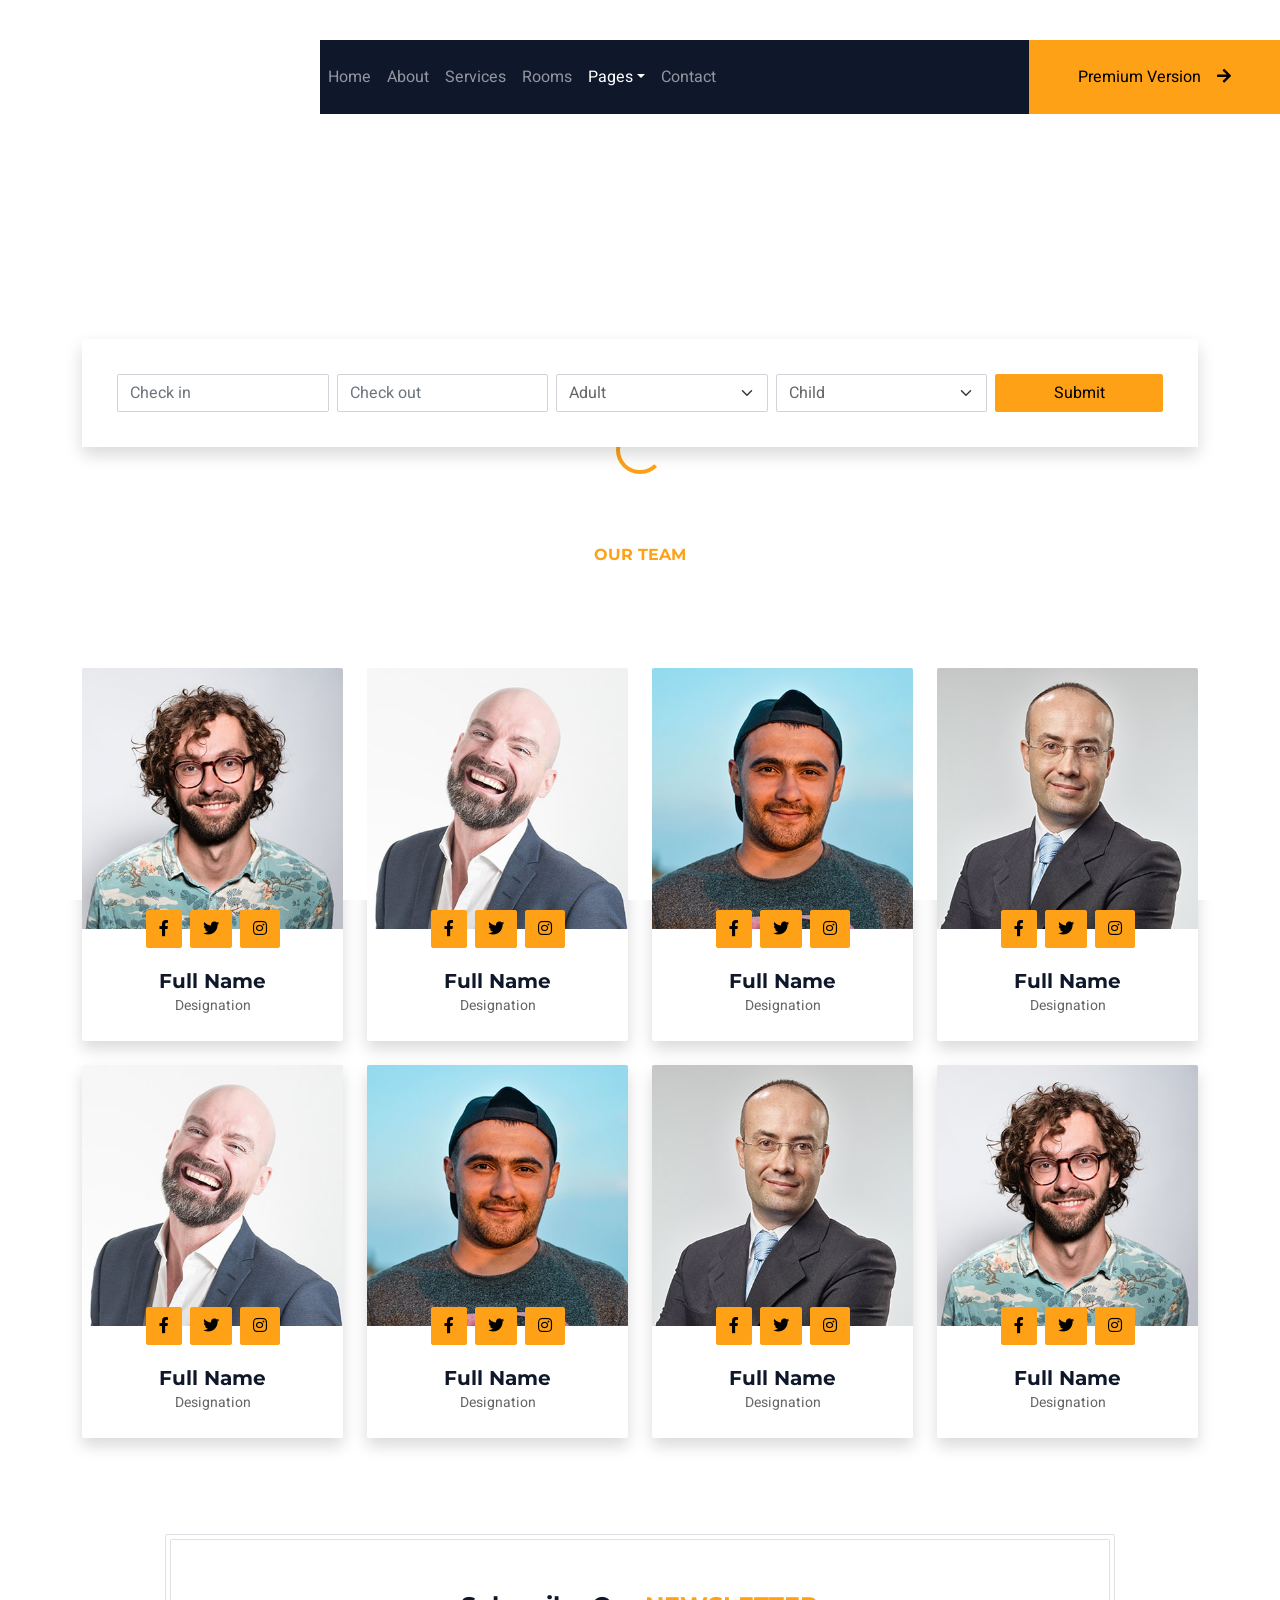
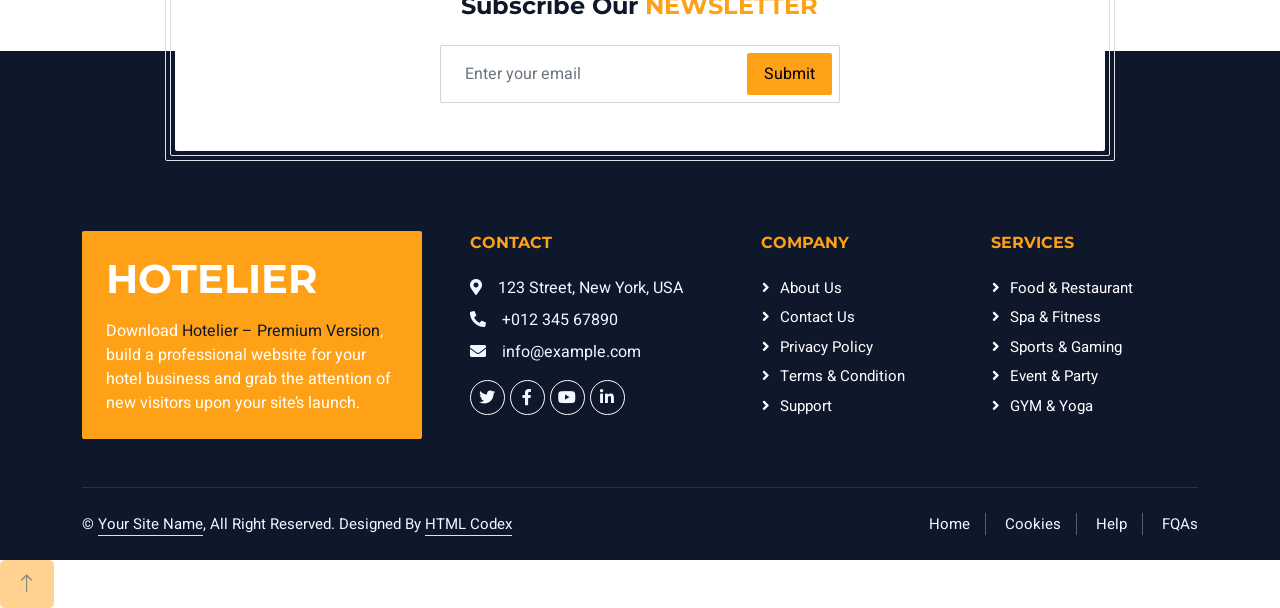
<file: ykmturr/webb/team.html>
<!DOCTYPE html>
<html lang="en">

<head>
    <meta charset="utf-8">
    <title>Hotelier - Hotel HTML Template</title>
    <meta content="width=device-width, initial-scale=1.0" name="viewport">
    <meta content="" name="keywords">
    <meta content="" name="description">

    <!-- Favicon -->
    <link href="img/favicon.ico" rel="icon">

    <!-- Google Web Fonts -->
    <link rel="preconnect" href="https://fonts.googleapis.com">
    <link rel="preconnect" href="https://fonts.gstatic.com" crossorigin>
    <link href="https://fonts.googleapis.com/css2?family=Heebo:wght@400;500;600;700&family=Montserrat:wght@400;500;600;700&display=swap" rel="stylesheet">  

    <!-- Icon Font Stylesheet -->
    <link href="https://cdnjs.cloudflare.com/ajax/libs/font-awesome/5.10.0/css/all.min.css" rel="stylesheet">
    <link href="https://cdn.jsdelivr.net/npm/bootstrap-icons@1.4.1/font/bootstrap-icons.css" rel="stylesheet">

    <!-- Libraries Stylesheet -->
    <link href="lib/animate/animate.min.css" rel="stylesheet">
    <link href="lib/owlcarousel/assets/owl.carousel.min.css" rel="stylesheet">
    <link href="lib/tempusdominus/css/tempusdominus-bootstrap-4.min.css" rel="stylesheet" />

    <!-- Customized Bootstrap Stylesheet -->
    <link href="css/bootstrap.min.css" rel="stylesheet">

    <!-- Template Stylesheet -->
    <link href="css/style.css" rel="stylesheet">
</head>

<body>
    <div class="container-xxl bg-white p-0">
        <!-- Spinner Start -->
        <div id="spinner" class="show bg-white position-fixed translate-middle w-100 vh-100 top-50 start-50 d-flex align-items-center justify-content-center">
            <div class="spinner-border text-primary" style="width: 3rem; height: 3rem;" role="status">
                <span class="sr-only">Loading...</span>
            </div>
        </div>
        <!-- Spinner End -->

        <!-- Header Start -->
        <div class="container-fluid bg-dark px-0">
            <div class="row gx-0">
                <div class="col-lg-3 bg-dark d-none d-lg-block">
                    <a href="index.html" class="navbar-brand w-100 h-100 m-0 p-0 d-flex align-items-center justify-content-center">
                        <h1 class="m-0 text-primary text-uppercase">Hotelier</h1>
                    </a>
                </div>
                <div class="col-lg-9">
                    <div class="row gx-0 bg-white d-none d-lg-flex">
                        <div class="col-lg-7 px-5 text-start">
                            <div class="h-100 d-inline-flex align-items-center py-2 me-4">
                                <i class="fa fa-envelope text-primary me-2"></i>
                                <p class="mb-0">info@example.com</p>
                            </div>
                            <div class="h-100 d-inline-flex align-items-center py-2">
                                <i class="fa fa-phone-alt text-primary me-2"></i>
                                <p class="mb-0">+012 345 6789</p>
                            </div>
                        </div>
                        <div class="col-lg-5 px-5 text-end">
                            <div class="d-inline-flex align-items-center py-2">
                                <a class="me-3" href=""><i class="fab fa-facebook-f"></i></a>
                                <a class="me-3" href=""><i class="fab fa-twitter"></i></a>
                                <a class="me-3" href=""><i class="fab fa-linkedin-in"></i></a>
                                <a class="me-3" href=""><i class="fab fa-instagram"></i></a>
                                <a class="" href=""><i class="fab fa-youtube"></i></a>
                            </div>
                        </div>
                    </div>
                    <nav class="navbar navbar-expand-lg bg-dark navbar-dark p-3 p-lg-0">
                        <a href="index.html" class="navbar-brand d-block d-lg-none">
                            <h1 class="m-0 text-primary text-uppercase">Hotelier</h1>
                        </a>
                        <button type="button" class="navbar-toggler" data-bs-toggle="collapse" data-bs-target="#navbarCollapse">
                            <span class="navbar-toggler-icon"></span>
                        </button>
                        <div class="collapse navbar-collapse justify-content-between" id="navbarCollapse">
                            <div class="navbar-nav mr-auto py-0">
                                <a href="index.html" class="nav-item nav-link">Home</a>
                                <a href="about.html" class="nav-item nav-link">About</a>
                                <a href="service.html" class="nav-item nav-link">Services</a>
                                <a href="room.html" class="nav-item nav-link">Rooms</a>
                                <div class="nav-item dropdown">
                                    <a href="#" class="nav-link dropdown-toggle active" data-bs-toggle="dropdown">Pages</a>
                                    <div class="dropdown-menu rounded-0 m-0">
                                        <a href="booking.html" class="dropdown-item">Booking</a>
                                        <a href="team.html" class="dropdown-item active">Our Team</a>
                                        <a href="testimonial.html" class="dropdown-item">Testimonial</a>
                                    </div>
                                </div>
                                <a href="contact.html" class="nav-item nav-link">Contact</a>
                            </div>
                            <a href="https://htmlcodex.com/hotel-html-template-pro" class="btn btn-primary rounded-0 py-4 px-md-5 d-none d-lg-block">Premium Version<i class="fa fa-arrow-right ms-3"></i></a>
                        </div>
                    </nav>
                </div>
            </div>
        </div>
        <!-- Header End -->


        <!-- Page Header Start -->
        <div class="container-fluid page-header mb-5 p-0" style="background-image: url(img/carousel-1.jpg);">
            <div class="container-fluid page-header-inner py-5">
                <div class="container text-center pb-5">
                    <h1 class="display-3 text-white mb-3 animated slideInDown">Our Team</h1>
                    <nav aria-label="breadcrumb">
                        <ol class="breadcrumb justify-content-center text-uppercase">
                            <li class="breadcrumb-item"><a href="#">Home</a></li>
                            <li class="breadcrumb-item"><a href="#">Pages</a></li>
                            <li class="breadcrumb-item text-white active" aria-current="page">Our Team</li>
                        </ol>
                    </nav>
                </div>
            </div>
        </div>
        <!-- Page Header End -->


        <!-- Booking Start -->
        <div class="container-fluid booking pb-5 wow fadeIn" data-wow-delay="0.1s">
            <div class="container">
                <div class="bg-white shadow" style="padding: 35px;">
                    <div class="row g-2">
                        <div class="col-md-10">
                            <div class="row g-2">
                                <div class="col-md-3">
                                    <div class="date" id="date1" data-target-input="nearest">
                                        <input type="text" class="form-control datetimepicker-input"
                                            placeholder="Check in" data-target="#date1" data-toggle="datetimepicker" />
                                    </div>
                                </div>
                                <div class="col-md-3">
                                    <div class="date" id="date2" data-target-input="nearest">
                                        <input type="text" class="form-control datetimepicker-input" placeholder="Check out" data-target="#date2" data-toggle="datetimepicker"/>
                                    </div>
                                </div>
                                <div class="col-md-3">
                                    <select class="form-select">
                                        <option selected>Adult</option>
                                        <option value="1">Adult 1</option>
                                        <option value="2">Adult 2</option>
                                        <option value="3">Adult 3</option>
                                    </select>
                                </div>
                                <div class="col-md-3">
                                    <select class="form-select">
                                        <option selected>Child</option>
                                        <option value="1">Child 1</option>
                                        <option value="2">Child 2</option>
                                        <option value="3">Child 3</option>
                                    </select>
                                </div>
                            </div>
                        </div>
                        <div class="col-md-2">
                            <button class="btn btn-primary w-100">Submit</button>
                        </div>
                    </div>
                </div>
            </div>
        </div>
        <!-- Booking End -->


        <!-- Team Start -->
        <div class="container-xxl py-5">
            <div class="container">
                <div class="text-center wow fadeInUp" data-wow-delay="0.1s">
                    <h6 class="section-title text-center text-primary text-uppercase">Our Team</h6>
                    <h1 class="mb-5">Explore Our <span class="text-primary text-uppercase">Staffs</span></h1>
                </div>
                <div class="row g-4">
                    <div class="col-lg-3 col-md-6 wow fadeInUp" data-wow-delay="0.1s">
                        <div class="rounded shadow overflow-hidden">
                            <div class="position-relative">
                                <img class="img-fluid" src="img/team-1.jpg" alt="">
                                <div class="position-absolute start-50 top-100 translate-middle d-flex align-items-center">
                                    <a class="btn btn-square btn-primary mx-1" href=""><i class="fab fa-facebook-f"></i></a>
                                    <a class="btn btn-square btn-primary mx-1" href=""><i class="fab fa-twitter"></i></a>
                                    <a class="btn btn-square btn-primary mx-1" href=""><i class="fab fa-instagram"></i></a>
                                </div>
                            </div>
                            <div class="text-center p-4 mt-3">
                                <h5 class="fw-bold mb-0">Full Name</h5>
                                <small>Designation</small>
                            </div>
                        </div>
                    </div>
                    <div class="col-lg-3 col-md-6 wow fadeInUp" data-wow-delay="0.3s">
                        <div class="rounded shadow overflow-hidden">
                            <div class="position-relative">
                                <img class="img-fluid" src="img/team-2.jpg" alt="">
                                <div class="position-absolute start-50 top-100 translate-middle d-flex align-items-center">
                                    <a class="btn btn-square btn-primary mx-1" href=""><i class="fab fa-facebook-f"></i></a>
                                    <a class="btn btn-square btn-primary mx-1" href=""><i class="fab fa-twitter"></i></a>
                                    <a class="btn btn-square btn-primary mx-1" href=""><i class="fab fa-instagram"></i></a>
                                </div>
                            </div>
                            <div class="text-center p-4 mt-3">
                                <h5 class="fw-bold mb-0">Full Name</h5>
                                <small>Designation</small>
                            </div>
                        </div>
                    </div>
                    <div class="col-lg-3 col-md-6 wow fadeInUp" data-wow-delay="0.5s">
                        <div class="rounded shadow overflow-hidden">
                            <div class="position-relative">
                                <img class="img-fluid" src="img/team-3.jpg" alt="">
                                <div class="position-absolute start-50 top-100 translate-middle d-flex align-items-center">
                                    <a class="btn btn-square btn-primary mx-1" href=""><i class="fab fa-facebook-f"></i></a>
                                    <a class="btn btn-square btn-primary mx-1" href=""><i class="fab fa-twitter"></i></a>
                                    <a class="btn btn-square btn-primary mx-1" href=""><i class="fab fa-instagram"></i></a>
                                </div>
                            </div>
                            <div class="text-center p-4 mt-3">
                                <h5 class="fw-bold mb-0">Full Name</h5>
                                <small>Designation</small>
                            </div>
                        </div>
                    </div>
                    <div class="col-lg-3 col-md-6 wow fadeInUp" data-wow-delay="0.7s">
                        <div class="rounded shadow overflow-hidden">
                            <div class="position-relative">
                                <img class="img-fluid" src="img/team-4.jpg" alt="">
                                <div class="position-absolute start-50 top-100 translate-middle d-flex align-items-center">
                                    <a class="btn btn-square btn-primary mx-1" href=""><i class="fab fa-facebook-f"></i></a>
                                    <a class="btn btn-square btn-primary mx-1" href=""><i class="fab fa-twitter"></i></a>
                                    <a class="btn btn-square btn-primary mx-1" href=""><i class="fab fa-instagram"></i></a>
                                </div>
                            </div>
                            <div class="text-center p-4 mt-3">
                                <h5 class="fw-bold mb-0">Full Name</h5>
                                <small>Designation</small>
                            </div>
                        </div>
                    </div>
                    <div class="col-lg-3 col-md-6 wow fadeInUp" data-wow-delay="0.1s">
                        <div class="rounded shadow overflow-hidden">
                            <div class="position-relative">
                                <img class="img-fluid" src="img/team-2.jpg" alt="">
                                <div class="position-absolute start-50 top-100 translate-middle d-flex align-items-center">
                                    <a class="btn btn-square btn-primary mx-1" href=""><i class="fab fa-facebook-f"></i></a>
                                    <a class="btn btn-square btn-primary mx-1" href=""><i class="fab fa-twitter"></i></a>
                                    <a class="btn btn-square btn-primary mx-1" href=""><i class="fab fa-instagram"></i></a>
                                </div>
                            </div>
                            <div class="text-center p-4 mt-3">
                                <h5 class="fw-bold mb-0">Full Name</h5>
                                <small>Designation</small>
                            </div>
                        </div>
                    </div>
                    <div class="col-lg-3 col-md-6 wow fadeInUp" data-wow-delay="0.3s">
                        <div class="rounded shadow overflow-hidden">
                            <div class="position-relative">
                                <img class="img-fluid" src="img/team-3.jpg" alt="">
                                <div class="position-absolute start-50 top-100 translate-middle d-flex align-items-center">
                                    <a class="btn btn-square btn-primary mx-1" href=""><i class="fab fa-facebook-f"></i></a>
                                    <a class="btn btn-square btn-primary mx-1" href=""><i class="fab fa-twitter"></i></a>
                                    <a class="btn btn-square btn-primary mx-1" href=""><i class="fab fa-instagram"></i></a>
                                </div>
                            </div>
                            <div class="text-center p-4 mt-3">
                                <h5 class="fw-bold mb-0">Full Name</h5>
                                <small>Designation</small>
                            </div>
                        </div>
                    </div>
                    <div class="col-lg-3 col-md-6 wow fadeInUp" data-wow-delay="0.5s">
                        <div class="rounded shadow overflow-hidden">
                            <div class="position-relative">
                                <img class="img-fluid" src="img/team-4.jpg" alt="">
                                <div class="position-absolute start-50 top-100 translate-middle d-flex align-items-center">
                                    <a class="btn btn-square btn-primary mx-1" href=""><i class="fab fa-facebook-f"></i></a>
                                    <a class="btn btn-square btn-primary mx-1" href=""><i class="fab fa-twitter"></i></a>
                                    <a class="btn btn-square btn-primary mx-1" href=""><i class="fab fa-instagram"></i></a>
                                </div>
                            </div>
                            <div class="text-center p-4 mt-3">
                                <h5 class="fw-bold mb-0">Full Name</h5>
                                <small>Designation</small>
                            </div>
                        </div>
                    </div>
                    <div class="col-lg-3 col-md-6 wow fadeInUp" data-wow-delay="0.7s">
                        <div class="rounded shadow overflow-hidden">
                            <div class="position-relative">
                                <img class="img-fluid" src="img/team-1.jpg" alt="">
                                <div class="position-absolute start-50 top-100 translate-middle d-flex align-items-center">
                                    <a class="btn btn-square btn-primary mx-1" href=""><i class="fab fa-facebook-f"></i></a>
                                    <a class="btn btn-square btn-primary mx-1" href=""><i class="fab fa-twitter"></i></a>
                                    <a class="btn btn-square btn-primary mx-1" href=""><i class="fab fa-instagram"></i></a>
                                </div>
                            </div>
                            <div class="text-center p-4 mt-3">
                                <h5 class="fw-bold mb-0">Full Name</h5>
                                <small>Designation</small>
                            </div>
                        </div>
                    </div>
                </div>
            </div>
        </div>
        <!-- Team End -->


        <!-- Newsletter Start -->
        <div class="container newsletter mt-5 wow fadeIn" data-wow-delay="0.1s">
            <div class="row justify-content-center">
                <div class="col-lg-10 border rounded p-1">
                    <div class="border rounded text-center p-1">
                        <div class="bg-white rounded text-center p-5">
                            <h4 class="mb-4">Subscribe Our <span class="text-primary text-uppercase">Newsletter</span></h4>
                            <div class="position-relative mx-auto" style="max-width: 400px;">
                                <input class="form-control w-100 py-3 ps-4 pe-5" type="text" placeholder="Enter your email">
                                <button type="button" class="btn btn-primary py-2 px-3 position-absolute top-0 end-0 mt-2 me-2">Submit</button>
                            </div>
                        </div>
                    </div>
                </div>
            </div>
        </div>
        <!-- Newsletter Start -->
        

        <!-- Footer Start -->
        <div class="container-fluid bg-dark text-light footer wow fadeIn" data-wow-delay="0.1s">
            <div class="container pb-5">
                <div class="row g-5">
                    <div class="col-md-6 col-lg-4">
                        <div class="bg-primary rounded p-4">
                            <a href="index.html"><h1 class="text-white text-uppercase mb-3">Hotelier</h1></a>
                            <p class="text-white mb-0">
								Download <a class="text-dark fw-medium" href="https://htmlcodex.com/hotel-html-template-pro">Hotelier – Premium Version</a>, build a professional website for your hotel business and grab the attention of new visitors upon your site’s launch.
							</p>
                        </div>
                    </div>
                    <div class="col-md-6 col-lg-3">
                        <h6 class="section-title text-start text-primary text-uppercase mb-4">Contact</h6>
                        <p class="mb-2"><i class="fa fa-map-marker-alt me-3"></i>123 Street, New York, USA</p>
                        <p class="mb-2"><i class="fa fa-phone-alt me-3"></i>+012 345 67890</p>
                        <p class="mb-2"><i class="fa fa-envelope me-3"></i>info@example.com</p>
                        <div class="d-flex pt-2">
                            <a class="btn btn-outline-light btn-social" href=""><i class="fab fa-twitter"></i></a>
                            <a class="btn btn-outline-light btn-social" href=""><i class="fab fa-facebook-f"></i></a>
                            <a class="btn btn-outline-light btn-social" href=""><i class="fab fa-youtube"></i></a>
                            <a class="btn btn-outline-light btn-social" href=""><i class="fab fa-linkedin-in"></i></a>
                        </div>
                    </div>
                    <div class="col-lg-5 col-md-12">
                        <div class="row gy-5 g-4">
                            <div class="col-md-6">
                                <h6 class="section-title text-start text-primary text-uppercase mb-4">Company</h6>
                                <a class="btn btn-link" href="">About Us</a>
                                <a class="btn btn-link" href="">Contact Us</a>
                                <a class="btn btn-link" href="">Privacy Policy</a>
                                <a class="btn btn-link" href="">Terms & Condition</a>
                                <a class="btn btn-link" href="">Support</a>
                            </div>
                            <div class="col-md-6">
                                <h6 class="section-title text-start text-primary text-uppercase mb-4">Services</h6>
                                <a class="btn btn-link" href="">Food & Restaurant</a>
                                <a class="btn btn-link" href="">Spa & Fitness</a>
                                <a class="btn btn-link" href="">Sports & Gaming</a>
                                <a class="btn btn-link" href="">Event & Party</a>
                                <a class="btn btn-link" href="">GYM & Yoga</a>
                            </div>
                        </div>
                    </div>
                </div>
            </div>
            <div class="container">
                <div class="copyright">
                    <div class="row">
                        <div class="col-md-6 text-center text-md-start mb-3 mb-md-0">
                            &copy; <a class="border-bottom" href="#">Your Site Name</a>, All Right Reserved. 
							
							<!--/*** This template is free as long as you keep the footer author’s credit link/attribution link/backlink. If you'd like to use the template without the footer author’s credit link/attribution link/backlink, you can purchase the Credit Removal License from "https://htmlcodex.com/credit-removal". Thank you for your support. ***/-->
							Designed By <a class="border-bottom" href="https://htmlcodex.com">HTML Codex</a>
                        </div>
                        <div class="col-md-6 text-center text-md-end">
                            <div class="footer-menu">
                                <a href="">Home</a>
                                <a href="">Cookies</a>
                                <a href="">Help</a>
                                <a href="">FQAs</a>
                            </div>
                        </div>
                    </div>
                </div>
            </div>
        </div>
        <!-- Footer End -->


        <!-- Back to Top -->
        <a href="#" class="btn btn-lg btn-primary btn-lg-square back-to-top"><i class="bi bi-arrow-up"></i></a>
    </div>

    <!-- JavaScript Libraries -->
    <script src="https://code.jquery.com/jquery-3.4.1.min.js"></script>
    <script src="https://cdn.jsdelivr.net/npm/bootstrap@5.0.0/dist/js/bootstrap.bundle.min.js"></script>
    <script src="lib/wow/wow.min.js"></script>
    <script src="lib/easing/easing.min.js"></script>
    <script src="lib/waypoints/waypoints.min.js"></script>
    <script src="lib/counterup/counterup.min.js"></script>
    <script src="lib/owlcarousel/owl.carousel.min.js"></script>
    <script src="lib/tempusdominus/js/moment.min.js"></script>
    <script src="lib/tempusdominus/js/moment-timezone.min.js"></script>
    <script src="lib/tempusdominus/js/tempusdominus-bootstrap-4.min.js"></script>

    <!-- Template Javascript -->
    <script src="js/main.js"></script>
</body>

</html>
</file>
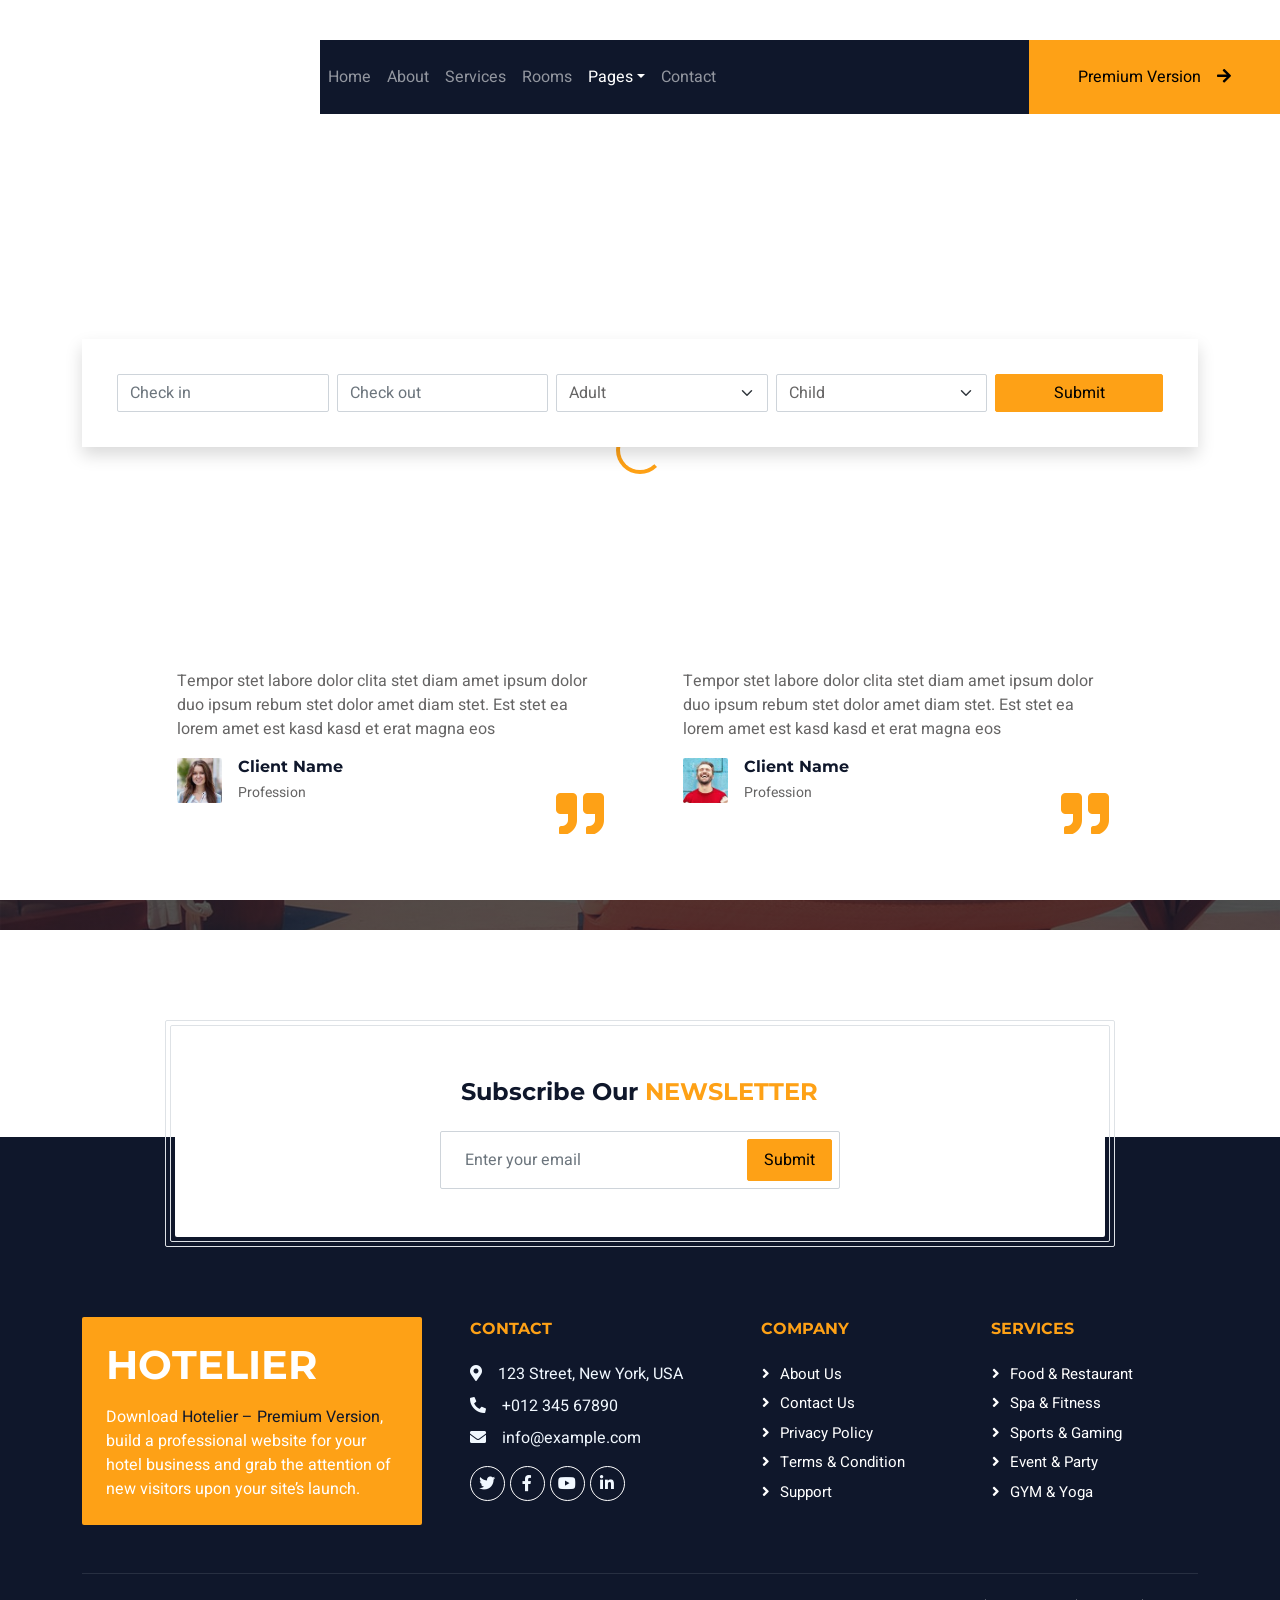
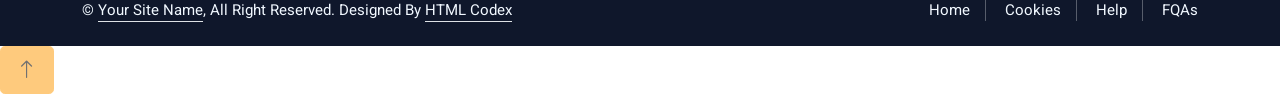
<file: ykmturr/webb/testimonial.html>
<!DOCTYPE html>
<html lang="en">

<head>
    <meta charset="utf-8">
    <title>Hotelier - Hotel HTML Template</title>
    <meta content="width=device-width, initial-scale=1.0" name="viewport">
    <meta content="" name="keywords">
    <meta content="" name="description">

    <!-- Favicon -->
    <link href="img/favicon.ico" rel="icon">

    <!-- Google Web Fonts -->
    <link rel="preconnect" href="https://fonts.googleapis.com">
    <link rel="preconnect" href="https://fonts.gstatic.com" crossorigin>
    <link href="https://fonts.googleapis.com/css2?family=Heebo:wght@400;500;600;700&family=Montserrat:wght@400;500;600;700&display=swap" rel="stylesheet">  

    <!-- Icon Font Stylesheet -->
    <link href="https://cdnjs.cloudflare.com/ajax/libs/font-awesome/5.10.0/css/all.min.css" rel="stylesheet">
    <link href="https://cdn.jsdelivr.net/npm/bootstrap-icons@1.4.1/font/bootstrap-icons.css" rel="stylesheet">

    <!-- Libraries Stylesheet -->
    <link href="lib/animate/animate.min.css" rel="stylesheet">
    <link href="lib/owlcarousel/assets/owl.carousel.min.css" rel="stylesheet">
    <link href="lib/tempusdominus/css/tempusdominus-bootstrap-4.min.css" rel="stylesheet" />

    <!-- Customized Bootstrap Stylesheet -->
    <link href="css/bootstrap.min.css" rel="stylesheet">

    <!-- Template Stylesheet -->
    <link href="css/style.css" rel="stylesheet">
</head>

<body>
    <div class="container-xxl bg-white p-0">
        <!-- Spinner Start -->
        <div id="spinner" class="show bg-white position-fixed translate-middle w-100 vh-100 top-50 start-50 d-flex align-items-center justify-content-center">
            <div class="spinner-border text-primary" style="width: 3rem; height: 3rem;" role="status">
                <span class="sr-only">Loading...</span>
            </div>
        </div>
        <!-- Spinner End -->

        <!-- Header Start -->
        <div class="container-fluid bg-dark px-0">
            <div class="row gx-0">
                <div class="col-lg-3 bg-dark d-none d-lg-block">
                    <a href="index.html" class="navbar-brand w-100 h-100 m-0 p-0 d-flex align-items-center justify-content-center">
                        <h1 class="m-0 text-primary text-uppercase">Hotelier</h1>
                    </a>
                </div>
                <div class="col-lg-9">
                    <div class="row gx-0 bg-white d-none d-lg-flex">
                        <div class="col-lg-7 px-5 text-start">
                            <div class="h-100 d-inline-flex align-items-center py-2 me-4">
                                <i class="fa fa-envelope text-primary me-2"></i>
                                <p class="mb-0">info@example.com</p>
                            </div>
                            <div class="h-100 d-inline-flex align-items-center py-2">
                                <i class="fa fa-phone-alt text-primary me-2"></i>
                                <p class="mb-0">+012 345 6789</p>
                            </div>
                        </div>
                        <div class="col-lg-5 px-5 text-end">
                            <div class="d-inline-flex align-items-center py-2">
                                <a class="me-3" href=""><i class="fab fa-facebook-f"></i></a>
                                <a class="me-3" href=""><i class="fab fa-twitter"></i></a>
                                <a class="me-3" href=""><i class="fab fa-linkedin-in"></i></a>
                                <a class="me-3" href=""><i class="fab fa-instagram"></i></a>
                                <a class="" href=""><i class="fab fa-youtube"></i></a>
                            </div>
                        </div>
                    </div>
                    <nav class="navbar navbar-expand-lg bg-dark navbar-dark p-3 p-lg-0">
                        <a href="index.html" class="navbar-brand d-block d-lg-none">
                            <h1 class="m-0 text-primary text-uppercase">Hotelier</h1>
                        </a>
                        <button type="button" class="navbar-toggler" data-bs-toggle="collapse" data-bs-target="#navbarCollapse">
                            <span class="navbar-toggler-icon"></span>
                        </button>
                        <div class="collapse navbar-collapse justify-content-between" id="navbarCollapse">
                            <div class="navbar-nav mr-auto py-0">
                                <a href="index.html" class="nav-item nav-link">Home</a>
                                <a href="about.html" class="nav-item nav-link">About</a>
                                <a href="service.html" class="nav-item nav-link">Services</a>
                                <a href="room.html" class="nav-item nav-link">Rooms</a>
                                <div class="nav-item dropdown">
                                    <a href="#" class="nav-link dropdown-toggle active" data-bs-toggle="dropdown">Pages</a>
                                    <div class="dropdown-menu rounded-0 m-0">
                                        <a href="booking.html" class="dropdown-item">Booking</a>
                                        <a href="team.html" class="dropdown-item">Our Team</a>
                                        <a href="testimonial.html" class="dropdown-item active">Testimonial</a>
                                    </div>
                                </div>
                                <a href="contact.html" class="nav-item nav-link">Contact</a>
                            </div>
                            <a href="https://htmlcodex.com/hotel-html-template-pro" class="btn btn-primary rounded-0 py-4 px-md-5 d-none d-lg-block">Premium Version<i class="fa fa-arrow-right ms-3"></i></a>
                        </div>
                    </nav>
                </div>
            </div>
        </div>
        <!-- Header End -->


        <!-- Page Header Start -->
        <div class="container-fluid page-header mb-5 p-0" style="background-image: url(img/carousel-1.jpg);">
            <div class="container-fluid page-header-inner py-5">
                <div class="container text-center pb-5">
                    <h1 class="display-3 text-white mb-3 animated slideInDown">Testimonial</h1>
                    <nav aria-label="breadcrumb">
                        <ol class="breadcrumb justify-content-center text-uppercase">
                            <li class="breadcrumb-item"><a href="#">Home</a></li>
                            <li class="breadcrumb-item"><a href="#">Pages</a></li>
                            <li class="breadcrumb-item text-white active" aria-current="page">Testimonial</li>
                        </ol>
                    </nav>
                </div>
            </div>
        </div>
        <!-- Page Header End -->


        <!-- Booking Start -->
        <div class="container-fluid booking pb-5 wow fadeIn" data-wow-delay="0.1s">
            <div class="container">
                <div class="bg-white shadow" style="padding: 35px;">
                    <div class="row g-2">
                        <div class="col-md-10">
                            <div class="row g-2">
                                <div class="col-md-3">
                                    <div class="date" id="date1" data-target-input="nearest">
                                        <input type="text" class="form-control datetimepicker-input"
                                            placeholder="Check in" data-target="#date1" data-toggle="datetimepicker" />
                                    </div>
                                </div>
                                <div class="col-md-3">
                                    <div class="date" id="date2" data-target-input="nearest">
                                        <input type="text" class="form-control datetimepicker-input" placeholder="Check out" data-target="#date2" data-toggle="datetimepicker"/>
                                    </div>
                                </div>
                                <div class="col-md-3">
                                    <select class="form-select">
                                        <option selected>Adult</option>
                                        <option value="1">Adult 1</option>
                                        <option value="2">Adult 2</option>
                                        <option value="3">Adult 3</option>
                                    </select>
                                </div>
                                <div class="col-md-3">
                                    <select class="form-select">
                                        <option selected>Child</option>
                                        <option value="1">Child 1</option>
                                        <option value="2">Child 2</option>
                                        <option value="3">Child 3</option>
                                    </select>
                                </div>
                            </div>
                        </div>
                        <div class="col-md-2">
                            <button class="btn btn-primary w-100">Submit</button>
                        </div>
                    </div>
                </div>
            </div>
        </div>
        <!-- Booking End -->


        <!-- Testimonial Start -->
        <div class="container-xxl testimonial mt-5 py-5 bg-dark wow zoomIn" data-wow-delay="0.1s" style="margin-bottom: 90px;">
            <div class="container">
                <div class="owl-carousel testimonial-carousel py-5">
                    <div class="testimonial-item position-relative bg-white rounded overflow-hidden">
                        <p>Tempor stet labore dolor clita stet diam amet ipsum dolor duo ipsum rebum stet dolor amet diam stet. Est stet ea lorem amet est kasd kasd et erat magna eos</p>
                        <div class="d-flex align-items-center">
                            <img class="img-fluid flex-shrink-0 rounded" src="img/testimonial-1.jpg" style="width: 45px; height: 45px;">
                            <div class="ps-3">
                                <h6 class="fw-bold mb-1">Client Name</h6>
                                <small>Profession</small>
                            </div>
                        </div>
                        <i class="fa fa-quote-right fa-3x text-primary position-absolute end-0 bottom-0 me-4 mb-n1"></i>
                    </div>
                    <div class="testimonial-item position-relative bg-white rounded overflow-hidden">
                        <p>Tempor stet labore dolor clita stet diam amet ipsum dolor duo ipsum rebum stet dolor amet diam stet. Est stet ea lorem amet est kasd kasd et erat magna eos</p>
                        <div class="d-flex align-items-center">
                            <img class="img-fluid flex-shrink-0 rounded" src="img/testimonial-2.jpg" style="width: 45px; height: 45px;">
                            <div class="ps-3">
                                <h6 class="fw-bold mb-1">Client Name</h6>
                                <small>Profession</small>
                            </div>
                        </div>
                        <i class="fa fa-quote-right fa-3x text-primary position-absolute end-0 bottom-0 me-4 mb-n1"></i>
                    </div>
                    <div class="testimonial-item position-relative bg-white rounded overflow-hidden">
                        <p>Tempor stet labore dolor clita stet diam amet ipsum dolor duo ipsum rebum stet dolor amet diam stet. Est stet ea lorem amet est kasd kasd et erat magna eos</p>
                        <div class="d-flex align-items-center">
                            <img class="img-fluid flex-shrink-0 rounded" src="img/testimonial-3.jpg" style="width: 45px; height: 45px;">
                            <div class="ps-3">
                                <h6 class="fw-bold mb-1">Client Name</h6>
                                <small>Profession</small>
                            </div>
                        </div>
                        <i class="fa fa-quote-right fa-3x text-primary position-absolute end-0 bottom-0 me-4 mb-n1"></i>
                    </div>
                </div>
            </div>
        </div>
        <!-- Testimonial End -->


        <!-- Newsletter Start -->
        <div class="container newsletter mt-5 wow fadeIn" data-wow-delay="0.1s">
            <div class="row justify-content-center">
                <div class="col-lg-10 border rounded p-1">
                    <div class="border rounded text-center p-1">
                        <div class="bg-white rounded text-center p-5">
                            <h4 class="mb-4">Subscribe Our <span class="text-primary text-uppercase">Newsletter</span></h4>
                            <div class="position-relative mx-auto" style="max-width: 400px;">
                                <input class="form-control w-100 py-3 ps-4 pe-5" type="text" placeholder="Enter your email">
                                <button type="button" class="btn btn-primary py-2 px-3 position-absolute top-0 end-0 mt-2 me-2">Submit</button>
                            </div>
                        </div>
                    </div>
                </div>
            </div>
        </div>
        <!-- Newsletter Start -->
        

        <!-- Footer Start -->
        <div class="container-fluid bg-dark text-light footer wow fadeIn" data-wow-delay="0.1s">
            <div class="container pb-5">
                <div class="row g-5">
                    <div class="col-md-6 col-lg-4">
                        <div class="bg-primary rounded p-4">
                            <a href="index.html"><h1 class="text-white text-uppercase mb-3">Hotelier</h1></a>
                            <p class="text-white mb-0">
								Download <a class="text-dark fw-medium" href="https://htmlcodex.com/hotel-html-template-pro">Hotelier – Premium Version</a>, build a professional website for your hotel business and grab the attention of new visitors upon your site’s launch.
							</p>
                        </div>
                    </div>
                    <div class="col-md-6 col-lg-3">
                        <h6 class="section-title text-start text-primary text-uppercase mb-4">Contact</h6>
                        <p class="mb-2"><i class="fa fa-map-marker-alt me-3"></i>123 Street, New York, USA</p>
                        <p class="mb-2"><i class="fa fa-phone-alt me-3"></i>+012 345 67890</p>
                        <p class="mb-2"><i class="fa fa-envelope me-3"></i>info@example.com</p>
                        <div class="d-flex pt-2">
                            <a class="btn btn-outline-light btn-social" href=""><i class="fab fa-twitter"></i></a>
                            <a class="btn btn-outline-light btn-social" href=""><i class="fab fa-facebook-f"></i></a>
                            <a class="btn btn-outline-light btn-social" href=""><i class="fab fa-youtube"></i></a>
                            <a class="btn btn-outline-light btn-social" href=""><i class="fab fa-linkedin-in"></i></a>
                        </div>
                    </div>
                    <div class="col-lg-5 col-md-12">
                        <div class="row gy-5 g-4">
                            <div class="col-md-6">
                                <h6 class="section-title text-start text-primary text-uppercase mb-4">Company</h6>
                                <a class="btn btn-link" href="">About Us</a>
                                <a class="btn btn-link" href="">Contact Us</a>
                                <a class="btn btn-link" href="">Privacy Policy</a>
                                <a class="btn btn-link" href="">Terms & Condition</a>
                                <a class="btn btn-link" href="">Support</a>
                            </div>
                            <div class="col-md-6">
                                <h6 class="section-title text-start text-primary text-uppercase mb-4">Services</h6>
                                <a class="btn btn-link" href="">Food & Restaurant</a>
                                <a class="btn btn-link" href="">Spa & Fitness</a>
                                <a class="btn btn-link" href="">Sports & Gaming</a>
                                <a class="btn btn-link" href="">Event & Party</a>
                                <a class="btn btn-link" href="">GYM & Yoga</a>
                            </div>
                        </div>
                    </div>
                </div>
            </div>
            <div class="container">
                <div class="copyright">
                    <div class="row">
                        <div class="col-md-6 text-center text-md-start mb-3 mb-md-0">
                            &copy; <a class="border-bottom" href="#">Your Site Name</a>, All Right Reserved. 
							
							<!--/*** This template is free as long as you keep the footer author’s credit link/attribution link/backlink. If you'd like to use the template without the footer author’s credit link/attribution link/backlink, you can purchase the Credit Removal License from "https://htmlcodex.com/credit-removal". Thank you for your support. ***/-->
							Designed By <a class="border-bottom" href="https://htmlcodex.com">HTML Codex</a>
                        </div>
                        <div class="col-md-6 text-center text-md-end">
                            <div class="footer-menu">
                                <a href="">Home</a>
                                <a href="">Cookies</a>
                                <a href="">Help</a>
                                <a href="">FQAs</a>
                            </div>
                        </div>
                    </div>
                </div>
            </div>
        </div>
        <!-- Footer End -->


        <!-- Back to Top -->
        <a href="#" class="btn btn-lg btn-primary btn-lg-square back-to-top"><i class="bi bi-arrow-up"></i></a>
    </div>

    <!-- JavaScript Libraries -->
    <script src="https://code.jquery.com/jquery-3.4.1.min.js"></script>
    <script src="https://cdn.jsdelivr.net/npm/bootstrap@5.0.0/dist/js/bootstrap.bundle.min.js"></script>
    <script src="lib/wow/wow.min.js"></script>
    <script src="lib/easing/easing.min.js"></script>
    <script src="lib/waypoints/waypoints.min.js"></script>
    <script src="lib/counterup/counterup.min.js"></script>
    <script src="lib/owlcarousel/owl.carousel.min.js"></script>
    <script src="lib/tempusdominus/js/moment.min.js"></script>
    <script src="lib/tempusdominus/js/moment-timezone.min.js"></script>
    <script src="lib/tempusdominus/js/tempusdominus-bootstrap-4.min.js"></script>

    <!-- Template Javascript -->
    <script src="js/main.js"></script>
</body>

</html>
</file>
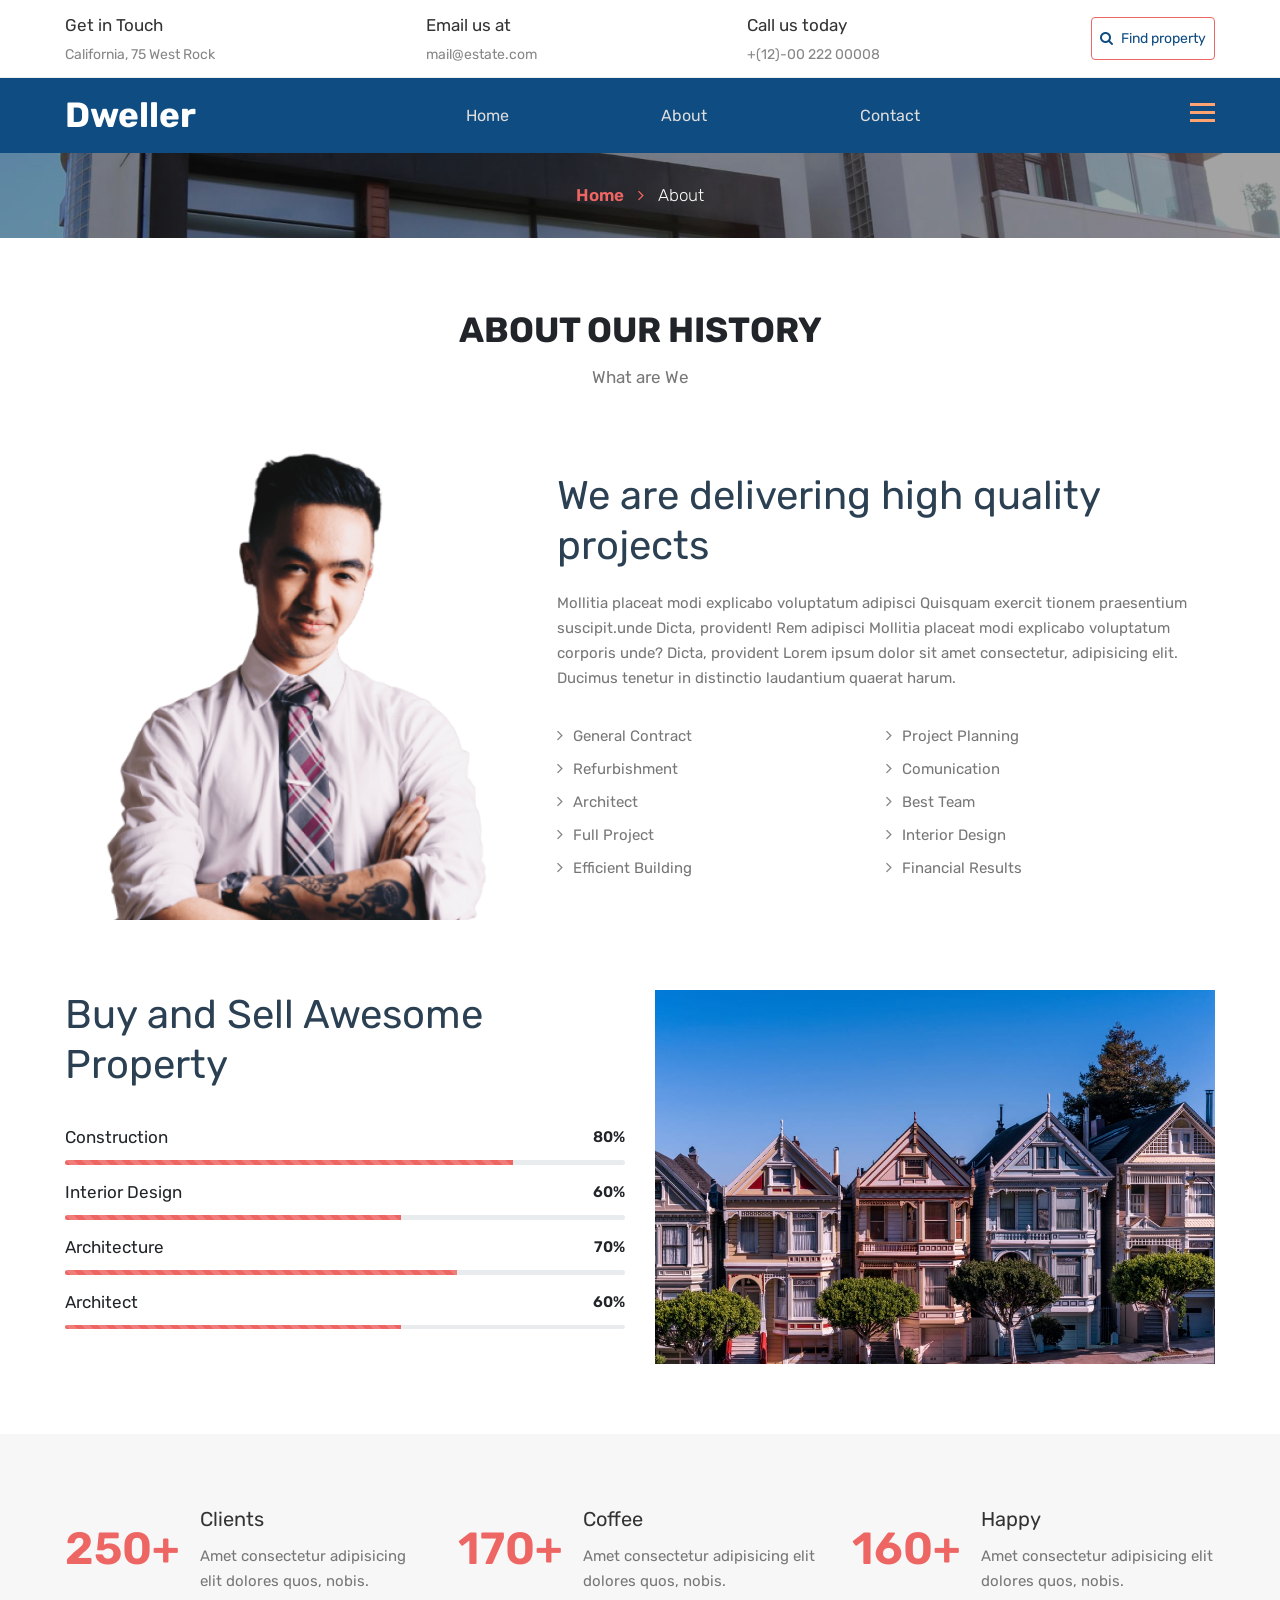
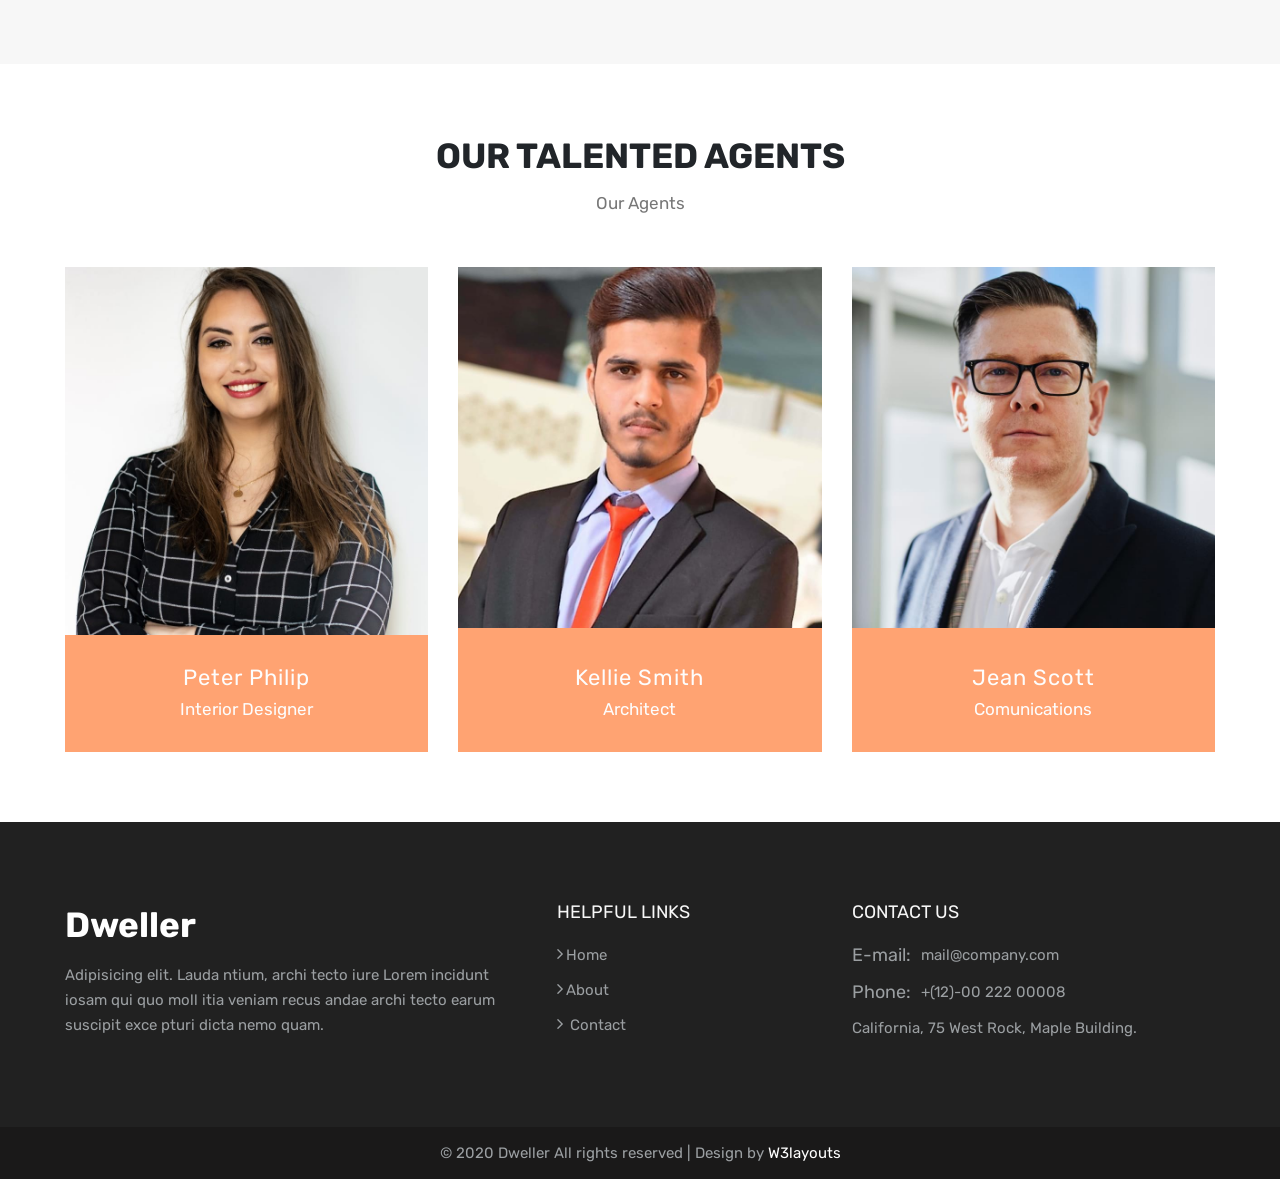
<file: ykmturr/wfood/about.html>
<!--
   Author: W3layouts
   Author URL: http://w3layouts.com
-->
<!doctype html>
<html lang="en">
  <head>
    <!-- Required meta tags -->
    <meta charset="utf-8">
    <meta name="viewport" content="width=device-width, initial-scale=1, shrink-to-fit=no">

    <title>Dweller a Real Estate Category Responsive Web Template | About :: W3layouts</title>

    <!-- Template CSS -->
    <link rel="stylesheet" href="assets/css/style-starter.css">
    <link href="https://fonts.googleapis.com/css?family=Rubik:400,500,700&display=swap" rel="stylesheet">
    <link href="https://fonts.googleapis.com/css?family=Rubik&display=swap" rel="stylesheet">
  </head>
  <body id="home">
<!-- Topmenu-4 block -->
<section class="w3l-top-menu-4">
    <header class="top-menu4">
        <div class="container">
                
                <div class="d-grid grid-header">
                    <div class="address ">
                        <ul>
                            <li>
                                <h6 class="address-txt">Get in Touch</h6>
                            </li>
                            <li><p class="para">California, 75 West Rock</p></li>
                        </ul>
                    </div>
                    <div class="address">
                        <ul>
                            <li>
                                <h6 class="address-txt">Email us at</h6>
                            </li>
                            <li> <a href="mailto:mail@estate.com">mail@estate.com</a> </li>

                        </ul>
                    </div>

                    <div class="address">
                        <ul>
                            <li>
                                <h6 class="address-txt">Call us today</h6>
                            </li>
                            <li><a href="tel:+404 11-22-89"> +(12)-00 222 00008</a></li>
                        </ul>
                    </div>
                    <div class="top-menu4-left d-grid align-items-menu4">

                        <div class="nav-item" title="Search"><a href="#search" class="btn search-search"><span
                                    class="fa fa-search mr-2" aria-hidden="true"></span>Find property </a></div>
                    </div>
                </div>
            <!-- search popup -->
            <div id="search" class="pop-overlay">
                <div class="popup">
                    <h3>Find Your Property
                    </h3>
                    <form action="#" method="post" >
                        <div class="search-here book-form">
                            <div class="form-right-to-w3ls">
                            <select class="form-control country-buttom" required="">
                               <option value="">
                                Choose Location
                               </option>
                               <option value="category2">Xtreme 200R</option>
                               <option value="category1">Tornado400</option>
                               <option value="category3">Royal Gt 650</option>
                               <option value="category3">Tvs Dazz</option>
                               <option value="category3">Dominator</option>
                               <option value="category3">Benelli 400</option>
                               <option value="category3">SuZuki Burgman</option>
                            </select>
                         </div>
                         <div class="form-right-to-w3ls">
                            <select class="form-control country-buttom" required="">
                               <option value="">
                                 Property type
                               </option>
                               <option value="category2">House</option>
                               <option value="category1">Lot</option>
                               <option value="category3">Apartment</option>
                            </select>
                         </div>
                         <div class="form-right-to-w3ls">
                            <select class="form-control country-buttom" required="">
                               <option value="">
                                  Min Beds
                               </option>
                               <option value="category2">2</option>
                               <option value="category1">3</option>
                               <option value="category3">4</option>
                               <option value="category3">5</option>
                               <option value="category3">6</option>
                               <option value="category3">7</option>
                            </select>
                         </div>
                         <div class="form-right-to-w3ls">
                            <select class="form-control country-buttom" required="">
                               <option value="">
                                 Min Baths
                               </option>
                               <option value="category2">2</option>
                               <option value="category1">3</option>
                               <option value="category3">4</option>
                               <option value="category3">5</option>
                               <option value="category3">6</option>
                               <option value="category3">7</option>
                            </select>
                         </div>
                        </div>
                        <div class="search-below book-form">
                            <div class="form-right-to-w3ls">
                                <select class="form-control country-buttom" required="">
                                   <option value="">
                                      Min Price
                                   </option>
                                   <option value="category2">200 $</option>
                                   <option value="category1">300 $</option>
                                   <option value="category3">400 $</option>
                                   <option value="category3">500 $</option>
                                   <option value="category3">600 $</option>
                                   <option value="category3">700 $</option>
                                </select>
                             </div>
                             <div class="form-right-to-w3ls">
                                <select class="form-control country-buttom" required="">
                                   <option value="">
                                     Max Price
                                   </option>
                                   <option value="category2">2000 $</option>
                                   <option value="category1">3000 $</option>
                                   <option value="category3">4000 $</option>
                                   <option value="category3">5000 $</option>
                                   <option value="category3">6000 $</option>
                                   <option value="category3">7000 $</option>
                                </select>
                             </div>
                             <div class="form-right-to-w3ls">
                                <select class="form-control country-buttom" required="">
                                   <option value="">
                                    Min Area
                                   </option>
                                   <option value="category2">20 Sq Ft</option>
                                   <option value="category1">30 Sq Ft</option>
                                   <option value="category3">40 Sq Ft</option>
                                   <option value="category3">50 Sq Ft</option>
                                   <option value="category3">60 Sq Ft</option>
                                   <option value="category3">70 Sq Ft</option>
                                </select>
                             </div>
                             <div class="form-right-to-w3ls">
                                <select class="form-control country-buttom" required="">
                                   <option value="">
                                     Max Area
                                   </option>
                                   <option value="category2">200 Sq Ft</option>
                                   <option value="category1">300 Sq Ft</option>
                                   <option value="category3">400 Sq Ft</option>
                                   <option value="category3">500 Sq Ft</option>
                                   <option value="category3">600 Sq Ft</option>
                                   <option value="category3">700 Sq Ft</option>
                                </select>
                             </div>
                        <div class="search-container txt-center">
                            <input type="submit" value="Search" >
                         </div>
                        </div>
                        <a class="close" href="#">×</a>
                     </form>
                </div>
            </div>
            <!-- /search popup -->
        </div>
    </header>
</section>
<!-- /Topmenu-4 block -->
<section class=" w3l-header-4 header-sticky">
    <header class="absolute-top">
        <div class="container">
            <div class="nav-three-columns">
            <nav class="nav-logo">
                <h1><a class="navbar-brand " href="index.html">
                   Dweller
                </a></h1>
        </nav>
        
        <div class="nav-mid navbar-mid">
            <ul>
                <li class="nav-item">
                    <a class="nav-link" href="index.html">Home</a>
                </li>
                <li class="nav-item">
                    <a class="nav-link" href="about.html">About</a>
                </li>
                <li class="nav-item ">
                    <a class="nav-link" href="contact.html">Contact</a>
                </li>
            </ul>
        </div>
         <!--overlay-menu-->
         <div class="fullwidth-overlay-menu">
            <input type="checkbox" id="view"></input>
            <div class="top-menu4-icon">
                <label for="view" class="topmenu4-expand">    
                        <div class="hamburger2">
                        <div></div>
                        <div></div>
                        <div></div>
                    </div></label>
            </div>
            <div class="expanded-menu expanded-menu-effect">
                <label for="view" class="close" title="Close">&times;</label>
                <nav class="menu-side-over-left">
                    <ul>
                        <li><a href="index.html">Home</a></li>
                        <li><a href="about.html">About</a></li>
                        <li><a href="services.html">Services</a></li>
                        <li><a href="contact.html">Contact</a> </li>
                    </ul>
                </nav>
            </div>
        </div>
        <!--/overlay-menu-->
    </div>
        </div>
    </header>
</section>

<script src="assets/js/jquery-3.3.1.min.js"></script>
<!-- Common jquery plugin -->
<!--bootstrap working-->
<script src="assets/js/bootstrap.min.js"></script>
<!-- //bootstrap working-->
<!-- disable body scroll which navbar is in active -->
<script>
    $(function () {
        $('.navbar-toggler').click(function () {
            $('body').toggleClass('noscroll');
        })
    });
</script>
<!-- disable body scroll which navbar is in active -->

<!-- breadcrumbs -->
    <section class="w3l-inner-banner-main">
        <div class="about-inner ">
            <div class="container">   
                        <ul class="breadcrumbs-custom-path">
                    <li class="right-side "><a href="index.html" class="">Home <span class="fa fa-angle-right" aria-hidden="true"></span></a> <p></li>
                    <li class="active ">About</li>
                </ul></div>

            </div>
        </div>
    </section>
<!-- breadcrumbs //-->
<section class="w3l-content-with-photo-4"  id="about">
    <div class="content-with-photo4-block ">
        <div class="container">
            <div class="main-titles-head text-center">
                <h3 class="header-name ">
                   About Our History
                </h3>
                <p class="tiltle-para  ">  What are We</p>
            </div>
            <div class="cwp4-two row">
            <div class="cwp4-image col-lg-5 col-md-6">
                <img src="assets/images/12.png" alt="product" class="img-responsive about-me">
            </div>
                <div class="cwp4-text col-lg-7 col-md-6">
                    <div class="posivtion-grid">
                    <h4 class="">We are delivering high quality projects</h4>
                    <p class="para ">Mollitia placeat modi explicabo voluptatum 
                         adipisci Quisquam exercit tionem praesentium suscipit.unde Dicta, provident!
                        Rem adipisci <span class="para ">Mollitia placeat modi explicabo voluptatum corporis
                         unde? Dicta, provident Lorem ipsum dolor sit amet consectetur, 
                         adipisicing elit. </span>Ducimus tenetur in distinctio laudantium quaerat harum.
                       
                    </p>
                    <div class="about-resume">
						<p class="para"><span class="fa fa-angle-right" aria-hidden="true"></span><a href="#page">general Contract</a></p>
						<p class="para"><span class="fa fa-angle-right" aria-hidden="true"></span><a href="#page">project planning</a></p>
						<p class="para"><span class="fa fa-angle-right" aria-hidden="true"></span><a href="#page">refurbishment</a>
                        </p>
                        <p class="para"><span class="fa fa-angle-right" aria-hidden="true"></span><a href="#page">comunication</a></p>
						<p class="para"><span class="fa fa-angle-right" aria-hidden="true"></span><a href="#page">Architect</a></p>
                        <p class="para"><span class="fa fa-angle-right" aria-hidden="true"></span><a href="#page">Best Team</a></p>
						<p class="para"><span class="fa fa-angle-right" aria-hidden="true"></span><a href="#page">Full Project</a></p>
						<p class="para"><span class="fa fa-angle-right" aria-hidden="true"></span><a href="#page">interior design</a></p>
						<p class="para"><span class="fa fa-angle-right" aria-hidden="true"></span><a href="#page">Efficient Building</a></p>
						<p class="para"><span class="fa fa-angle-right" aria-hidden="true"></span><a href="#page">Financial Results</a></p>

						<p></p>
                    </div>
                </div>
            </div>
        </div>
        </div>
    </div>
</section>
<section class="w3l-recent-work">
	<div class="jst-two-col">
		<div class="container">
<div class="row">
		<div class="my-bio col-lg-6">
			<h3>Buy and Sell Awesome Property</h3>
		
			<div class="details-details">
				<div class="my-bar-grids">
					<h4>Construction<span> 80% </span></h4>

					<div class="progress">
						<div class="progress-bar progress-bar-striped bg-color" role="progressbar" style="width: 80% ;height:.3rem;" aria-valuenow="50" aria-valuemin="0" aria-valuemax="100" div="">
						</div>
					</div>
				</div>
				<div class="my-bar-grids">
					<h4>Interior Design<span> 60% </span></h4>

					<div class="progress">
						<div class="progress-bar progress-bar-striped bg-color" role="progressbar" style="width: 60% ;height:.3rem;" aria-valuenow="50" aria-valuemin="0" aria-valuemax="100" div="">
						</div>
					</div>
				</div>
				<div class="my-bar-grids">
					<h4>Architecture<span> 70% </span></h4>

					<div class="progress">
						<div class="progress-bar progress-bar-striped bg-color" role="progressbar" style="width: 70% ;height:.3rem;" aria-valuenow="50" aria-valuemin="0" aria-valuemax="100" div="">
						</div>
					</div>
				</div>
				<div class="my-bar-grids">
					<h4>Architect <span> 60% </span></h4>

					<div class="progress">
						<div class="progress-bar progress-bar-striped bg-color" role="progressbar" style="width: 60% ;height:.3rem;" aria-valuenow="50" aria-valuemin="0" aria-valuemax="100" div="">
						</div>
					</div>
				</div>
			</div>
	</div>
	<div class="col-lg-6 ">
		<img src="assets/images/3.jpg" alt="product" class="img-responsive about-me">
	</div>

</div>
		</div>
	</div>
</section>
<section class="w3l-about ">
      <div class="skills-bars  ">
            <div class="container">
                  <div class="row counter-width">
                        <div class="counter-counter col-lg-4 col-md-4 col-sm-6 ">
                              <h6 class="">250+</h6>
                            <div class="slike-range">
                              <h4 class=" ">Clients</h4>
                            <p class="para">Amet consectetur adipisicing elit dolores quos, nobis.</p>
                        </div>
                        </div>
                        <div class="counter-counter col-lg-4 col-md-4 col-sm-6 ">
                              <h6 class="">170+</h6>
                              <div class="slike-range">
                              <h4 class="">Coffee</h4>
                              <p class="para">Amet consectetur adipisicing elit dolores quos, nobis.</p>
                              </div>
                        </div>
                        <div class="counter-counter col-lg-4 col-md-4 col-sm-6 ">
                              <h6 class="">160+</h6>
                              <div class="slike-range">
                              <h4 class="">Happy</h4>
                              <p class="para">Amet consectetur adipisicing elit dolores quos, nobis.</p>
                              </div>
                        </div>
                  </div>
            </div>
      </div>
</section>
<section class="w3l-team-main-6" id="team">
	<!-- /team-grids -->
	<div class="team-content ">
		<div class="container">
			<div class="main-titles-head text-center">
                <h3 class="header-name ">
					Our Talented Agents
                </h3>
                <p class="tiltle-para  ">Our Agents</p>
            </div>
			<div class="row">
				<div class="col-md-4 col-sm-6">
				  <div class="our-team">
					<a href="#page">
					<img src="assets/images/t1.jpg" alt="product" class="img-responsive ">
				</a>
					<div class="team-content">
					  <h3 class="name"><a href="#page">Peter Philip</a></h3>
					  <span class="post"><a href="#page">Interior Designer</a></span>
					</a>
					</div>
				  </div>
				</div>
				<div class="col-md-4 col-sm-6">
				  <div class="our-team">
					<a href="#page">
					<img src="assets/images/t2.jpg" alt="product" class="img-responsive ">
					<div class="team-content">
					  <h3 class="name"><a href="#page">Kellie Smith</a></h3>
					  <span class="post"><a href="#page">Architect</a</span>
					</a>
					</div>
				  </div>
				</div>
		  
				<div class="col-md-4 col-sm-6">
				  <div class="our-team">
					<a href="#page">
					<img src="assets/images/t3.jpg" alt="product" class="img-responsive"><div class="team-content">
					  <h3 class="name"><a href="#page">Jean Scott</a></h3>
					  <span class="post"><a href="#page">Comunications</a></span>
					  </a>
					</div>
				  </div>
				</div>
			  </div>
		</div>
	</div>
	<!-- /team-grids -->
</section>
<section class="w3l-footers-20">
	<div class="footers20 ">
		<div class="container">
					<div class="sub-columns row">
						<div class="sub-one-left sub-two-right col-lg-5 col-md-5">
							<h2 ><a href="index.html" class="">Dweller</a></h2>
							
							<p>Adipisicing elit. Lauda ntium, archi tecto iure Lorem incidunt iosam qui quo moll itia veniam recus andae archi tecto earum suscipit exce pturi dicta nemo quam.</p>

						</div>
						<div class="sub-two-right col-lg-3 col-md-3 col-sm-6">
							<h6 class="">Helpful links</h6>
							<div class="footer-footer-ul">
							<ul>
									<li class=""><a href="index.html" class=""><span class="fa fa-angle-right" aria-hidden="true"></span>Home</a></li>
									<li class=""><a href="about.html" class=""><span class="fa fa-angle-right" aria-hidden="true"></span>About</a></li>
									<li class=""><a href="contact.html" class=""><span class="fa fa-angle-right" aria-hidden="true"></span> Contact</a></li>
							</ul>
						   </div>
						</div>
						<div class="sub-two-right col-lg-4 col-md-4 col-sm-6">
							<h6 class="">Contact Us</h6>
							<div class="column2">
								<div class="href1"><span>E-mail:</span><a href="mailto:mail@company.com">mail@company.com</a>
								</div>
								<div class="href2"><span>Phone:</span><a href="tel:+(12)-00 222 00008">+(12)-00 222 00008</a>
								</div>
								<div>
									<p class="contact-para">California, 75 West Rock,
										Maple Building.</p>
								</div>
							</div>
						</div>
					</div>
	</div>
	<div class="below-section">
		<div class="container">
			<div class="columns copy-right text-center ">
				<p>© 2020 Dweller All rights reserved | Design by
						<a href="http://w3layouts.com/" target="_blank">W3layouts</a></p>
			</div>
		</div>
	</div>
	</div>

</section>

<!-- move top -->
<button onclick="topFunction()" id="movetop" title="Go to top">
	<span class="fa fa-long-arrow-up"></span>
</button>
<script>
	// When the user scrolls down 20px from the top of the document, show the button
	window.onscroll = function () {
		scrollFunction()
	};

	function scrollFunction() {
		if (document.body.scrollTop > 20 || document.documentElement.scrollTop > 20) {
			document.getElementById("movetop").style.display = "block";
		} else {
			document.getElementById("movetop").style.display = "none";
		}
	}

	// When the user clicks on the button, scroll to the top of the document
	function topFunction() {
		document.body.scrollTop = 0;
		document.documentElement.scrollTop = 0;
	}
</script>
<!-- /move top -->
</body>

</html>
</file>
<file: ykmturr/web-llogin/css/style.css>
/*--
Author: W3layouts
Author URL: http://w3layouts.com
License: Creative Commons Attribution 3.0 Unported
License URL: http://creativecommons.org/licenses/by/3.0/
--*/
/* reset */
html,body,div,span,applet,object,iframe,h1,h2,h3,h4,h5,h6,p,blockquote,pre,a,abbr,acronym,address,big,cite,code,del,dfn,em,img,ins,kbd,q,s,samp,small,strike,strong,sub,sup,tt,var,b,u,i,dl,dt,dd,ol,nav ul,nav li,fieldset,form,label,legend,table,caption,tbody,tfoot,thead,tr,th,td,article,aside,canvas,details,embed,figure,figcaption,footer,header,hgroup,menu,nav,output,ruby,section,summary,time,mark,audio,video{margin:0;padding:0;border:0;font-size:100%;font:inherit;vertical-align:baseline;}
article, aside, details, figcaption, figure,footer, header, hgroup, menu, nav, section {display: block;}
ol,ul{list-style:none;margin:0px;padding:0px;}
blockquote,q{quotes:none;}
blockquote:before,blockquote:after,q:before,q:after{content:'';content:none;}
table{border-collapse:collapse;border-spacing:0;}
/* start editing from here */
a{text-decoration:none;}
.txt-rt{text-align:right;}/* text align right */
.txt-lt{text-align:left;}/* text align left */
.txt-center{text-align:center;}/* text align center */
.float-rt{float:right;}/* float right */
.float-lt{float:left;}/* float left */
.clear{clear:both;}/* clear float */
.pos-relative{position:relative;}/* Position Relative */
.pos-absolute{position:absolute;}/* Position Absolute */
.vertical-base{	vertical-align:baseline;}/* vertical align baseline */
.vertical-top{	vertical-align:top;}/* vertical align top */
nav.vertical ul li{	display:block;}/* vertical menu */
nav.horizontal ul li{	display: inline-block;}/* horizontal menu */
img{max-width:100%;}
/*end reset*/
/****-----start-body----****/
body{
text-align: center;
background: url("../images/b4.jpg") 0px 0px no-repeat;
background-size:cover;
background-attachment: fixed;
}
.padding-all{
padding:100px;
}

.header {
text-align: center;
padding-bottom:75px;
}
.header h1 img{
width:7%;
}

p ,a{
 font-family: 'Cormorant SC', serif;
}
.header h1 {
    font-size: 50px;
    color: #fff;
    font-family: 'Cormorant SC', serif;
    letter-spacing: 3px;
    margin: 0 auto;
    text-shadow: 1px 1px 4px #000;
    text-transform: uppercase;
    font-weight: 600;
}


.design-w3l{
width:36%;
margin:0 auto;
}

.mail-form-agile {
    padding: 50px 40px;
    text-align: center;
    margin:0px;
    color: #000;
	margin:0 auto;
}

.padding {
margin: 20px 0 30px;
}
::-webkit-input-placeholder { /* Chrome/Opera/Safari */
  color:#fff;
}
::-moz-placeholder { /* Firefox 19+ */
   color:#fff;
}
::-ms-input-placeholder { /* IE 10+ */
   color:#fff;
}
::-moz-placeholder { /* Firefox 18- */
   color:#fff;
}
.mail-form-agile input[type="text"], .mail-form-agile input[type="password"] {
padding: 13px 10px;
width: 92.5%;
font-size: 16px;
outline: none;
background:transparent;
border:0px;
border-bottom: 1px solid #fff;
border-radius: 0px;
font-family: 'Open Sans', sans-serif;
letter-spacing:1.6px;
color:#fff;
}

.mail-form-agile input[type="submit"]{
font-size: 18px;
padding: 10px 20px;
letter-spacing:1.2px;
border: none;
text-transform: capitalize;
outline: none;
background: #03A9F4;
color: #fff;
cursor: pointer;
margin: 0 auto;
font-family: 'Open Sans', sans-serif;
-webkit-transition-duration: 0.9s;
transition-duration: 0.9s;
}
.mail-form-agile input[type="submit"]:hover {
 -webkit-transition-duration: 0.9s;
 transition-duration: 0.9s;
 background:rgba(91, 157, 214, 0.76);
}

.footer{
text-align: center;
padding-top:75px;
letter-spacing:1.6px;
line-height:22px;
}
.footer p {
font-size: 16px;
color: #fff;
margin: 0px;
letter-spacing:1.4px;
}
.footer p a {
color:#03A9F4;
font-weight:blod;
-webkit-transition-duration: 0.8s;
transition-duration: 0.8s;
}
.footer p a:hover {
color: #fff;
 -webkit-transition-duration: 0.8s;
 transition-duration: 0.8s;
}





/*-- responsive media queries --*/


@media screen and (max-width:1440px){
.design-w3l {
    width: 40%;
}
.header h1 img{
width:8.5%;
}

}

@media screen and (max-width:1366px){


}

@media screen and (max-width:1280px){
.design-w3l {
    width: 46%;
}
.mail-form-agile {
    padding: 40px;
}
}


@media screen and (max-width:1080px){
.padding-all{
padding:80px 50px;
}
.header h1 img{
width:8%;
}
.header h1 {
    font-size: 44px;
}
}


@media screen and (max-width:991px){
.design-w3l {
    width: 54%;
}


}


@media screen and (max-width:800px){
.padding-all{
padding:75px 30px;
}
.design-w3l {
    width: 60%;
}
.header h1 {
    font-size: 40px;
}
.header {
    padding-bottom: 50px;
}
.footer {
    padding-top: 50px;
}



}


@media screen and (max-width:667px){
.design-w3l {
    width: 75%;
}

}

@media screen and (max-width:640px){
.header h1 img {
    width: 10%;
}
.header h1 {
    font-size: 36px;
}
.mail-form-agile {
    padding: 35px 30px;
}
.mail-form-agile input[type="text"], .mail-form-agile input[type="password"] {
    font-size: 14px;
}
.mail-form-agile input[type="submit"] {
    font-size: 16px;
}
.footer p {
    font-size: 14px;
}

}


@media screen and (max-width:568px){
.padding-all {
    padding: 60px 20px;
}

.header h1 {
    font-size: 32px;
}

}

@media screen and (max-width:480px){
.header h1 {
    font-size: 28px;
}
.design-w3l {
    width: 92%;
}
.mail-form-agile input[type="submit"] {
    font-size: 14px;
}
.footer p {
    font-size: 13px;
}

}

@media screen and (max-width:414px){
.padding-all {
    padding:50px 10px;
}
.header h1 {
    font-size: 24px;
}



}

@media screen and (max-width:384px){
.header {
    padding-bottom: 30px;
}
.header h1 {
    font-size: 22px;
}
.design-w3l {
    width: 100%;
}



}

@media screen and (max-width:320px){
.header h1 {
    font-size: 18px;
}


}
</file>
<file: ykmturr/webb/css/style.css>
/********** Template CSS **********/


@media (max-width: 991.98px) {
    .navbar-dark .navbar-nav .nav-link  {
        margin-right: 0;
        padding: 10px 0;
    }
}


/*** Header ***/
.carousel-caption {
    top: 0;
    left: 0;
    right: 0;
    bottom: 0;
    background: rgba(15, 23, 43, .7);
    z-index: 1;
}

.carousel-control-prev,
.carousel-control-next {
    width: 10%;
}

.carousel-control-prev-icon,
.carousel-control-next-icon {
    width: 3rem;
    height: 3rem;
}

@media (max-width: 768px) {
    #header-carousel .carousel-item {
        position: relative;
        min-height: 450px;
    }
    
    #header-carousel .carousel-item img {
        position: absolute;
        width: 100%;
        height: 100%;
        object-fit: cover;
    }
}

.page-header {
    background-position: center center;
    background-repeat: no-repeat;
    background-size: cover;
}

.page-header-inner {
    background: rgba(15, 23, 43, .7);
}

.breadcrumb-item + .breadcrumb-item::before {
    color: var(--light);
}

.booking {
    position: relative;
    margin-top: -100px !important;
    z-index: 1;
}


/*** Section Title ***/
.section-title {
    position: relative;
    display: inline-block;
}

.section-title::before {
    position: absolute;
    content: "";
    width: 45px;
    height: 2px;
    top: 50%;
    left: -55px;
    margin-top: -1px;
    background: var(--primary);
}

.section-title::after {
    position: absolute;
    content: "";
    width: 45px;
    height: 2px;
    top: 50%;
    right: -55px;
    margin-top: -1px;
    background: var(--primary);
}

.section-title.text-start::before,
.section-title.text-end::after {
    display: none;
}


/*** Service ***/
.service-item {
    height: 320px;
    padding: 30px;
    display: flex;
    flex-direction: column;
    justify-content: center;
    text-align: center;
    background: #FFFFFF;
    box-shadow: 0 0 45px rgba(0, 0, 0, .08);
    transition: .5s;
}

.service-item:hover {
    background: var(--primary);
}

.service-item .service-icon {
    margin: 0 auto 30px auto;
    width: 65px;
    height: 65px;
    transition: .5s;
}

.service-item i,
.service-item h5,
.service-item p {
    transition: .5s;
}

.service-item:hover i,
.service-item:hover h5,
.service-item:hover p {
    color: #FFFFFF !important;
}


/*** Youtube Video ***/
.video {
    position: relative;
    height: 100%;
    min-height: 500px;
    background: linear-gradient(rgba(15, 23, 43, .1), rgba(15, 23, 43, .1)), url(../img/video.jpg);
    background-position: center center;
    background-repeat: no-repeat;
    background-size: cover;
}

.video .btn-play {
    position: absolute;
    z-index: 3;
    top: 50%;
    left: 50%;
    transform: translateX(-50%) translateY(-50%);
    box-sizing: content-box;
    display: block;
    width: 32px;
    height: 44px;
    border-radius: 50%;
    border: none;
    outline: none;
    padding: 18px 20px 18px 28px;
}

.video .btn-play:before {
    content: "";
    position: absolute;
    z-index: 0;
    left: 50%;
    top: 50%;
    transform: translateX(-50%) translateY(-50%);
    display: block;
    width: 100px;
    height: 100px;
    background: var(--primary);
    border-radius: 50%;
    animation: pulse-border 1500ms ease-out infinite;
}

.video .btn-play:after {
    content: "";
    position: absolute;
    z-index: 1;
    left: 50%;
    top: 50%;
    transform: translateX(-50%) translateY(-50%);
    display: block;
    width: 100px;
    height: 100px;
    background: var(--primary);
    border-radius: 50%;
    transition: all 200ms;
}

.video .btn-play img {
    position: relative;
    z-index: 3;
    max-width: 100%;
    width: auto;
    height: auto;
}

.video .btn-play span {
    display: block;
    position: relative;
    z-index: 3;
    width: 0;
    height: 0;
    border-left: 32px solid var(--dark);
    border-top: 22px solid transparent;
    border-bottom: 22px solid transparent;
}

@keyframes pulse-border {
    0% {
        transform: translateX(-50%) translateY(-50%) translateZ(0) scale(1);
        opacity: 1;
    }

    100% {
        transform: translateX(-50%) translateY(-50%) translateZ(0) scale(1.5);
        opacity: 0;
    }
}

#videoModal {
    z-index: 99999;
}

#videoModal .modal-dialog {
    position: relative;
    max-width: 800px;
    margin: 60px auto 0 auto;
}

#videoModal .modal-body {
    position: relative;
    padding: 0px;
}

#videoModal .close {
    position: absolute;
    width: 30px;
    height: 30px;
    right: 0px;
    top: -30px;
    z-index: 999;
    font-size: 30px;
    font-weight: normal;
    color: #FFFFFF;
    background: #000000;
    opacity: 1;
}


/*** Testimonial ***/
.testimonial {
    background: linear-gradient(rgba(15, 23, 43, .7), rgba(15, 23, 43, .7)), url(../img/carousel-2.jpg);
    background-position: center center;
    background-repeat: no-repeat;
    background-size: cover;
}

.testimonial-carousel {
    padding-left: 65px;
    padding-right: 65px;
}

.testimonial-carousel .testimonial-item {
    padding: 30px;
}

.testimonial-carousel .owl-nav {
    position: absolute;
    width: 100%;
    height: 40px;
    top: calc(50% - 20px);
    left: 0;
    display: flex;
    justify-content: space-between;
    z-index: 1;
}

.testimonial-carousel .owl-nav .owl-prev,
.testimonial-carousel .owl-nav .owl-next {
    position: relative;
    width: 40px;
    height: 40px;
    display: flex;
    align-items: center;
    justify-content: center;
    color: #FFFFFF;
    background: var(--primary);
    border-radius: 2px;
    font-size: 18px;
    transition: .5s;
}

.testimonial-carousel .owl-nav .owl-prev:hover,
.testimonial-carousel .owl-nav .owl-next:hover {
    color: var(--primary);
    background: #FFFFFF;
}


/*** Team ***/
.team-item,
.team-item .bg-primary,
.team-item .bg-primary i {
    transition: .5s;
}

.team-item:hover {
    border-color: var(--secondary) !important;
}

.team-item:hover .bg-primary {
    background: var(--secondary) !important;
}

.team-item:hover .bg-primary i {
    color: var(--secondary) !important;
}


/*** Footer ***/
.newsletter {
    position: relative;
    z-index: 1;
}

.footer {
    position: relative;
    margin-top: -110px;
    padding-top: 180px;
}

.footer .btn.btn-social {
    margin-right: 5px;
    width: 35px;
    height: 35px;
    display: flex;
    align-items: center;
    justify-content: center;
    color: var(--light);
    border: 1px solid #FFFFFF;
    border-radius: 35px;
    transition: .3s;
}

.footer .btn.btn-social:hover {
    color: var(--primary);
}

.footer .btn.btn-link {
    display: block;
    margin-bottom: 5px;
    padding: 0;
    text-align: left;
    color: #FFFFFF;
    font-size: 15px;
    font-weight: normal;
    text-transform: capitalize;
    transition: .3s;
}

.footer .btn.btn-link::before {
    position: relative;
    content: "\f105";
    font-family: "Font Awesome 5 Free";
    font-weight: 900;
    margin-right: 10px;
}

.footer .btn.btn-link:hover {
    letter-spacing: 1px;
    box-shadow: none;
}

.footer .copyright {
    padding: 25px 0;
    font-size: 15px;
    border-top: 1px solid rgba(256, 256, 256, .1);
}

.footer .copyright a {
    color: var(--light);
}

.footer .footer-menu a {
    margin-right: 15px;
    padding-right: 15px;
    border-right: 1px solid rgba(255, 255, 255, .3);
}

.footer .footer-menu a:last-child {
    margin-right: 0;
    padding-right: 0;
    border-right: none;
}
</file>
